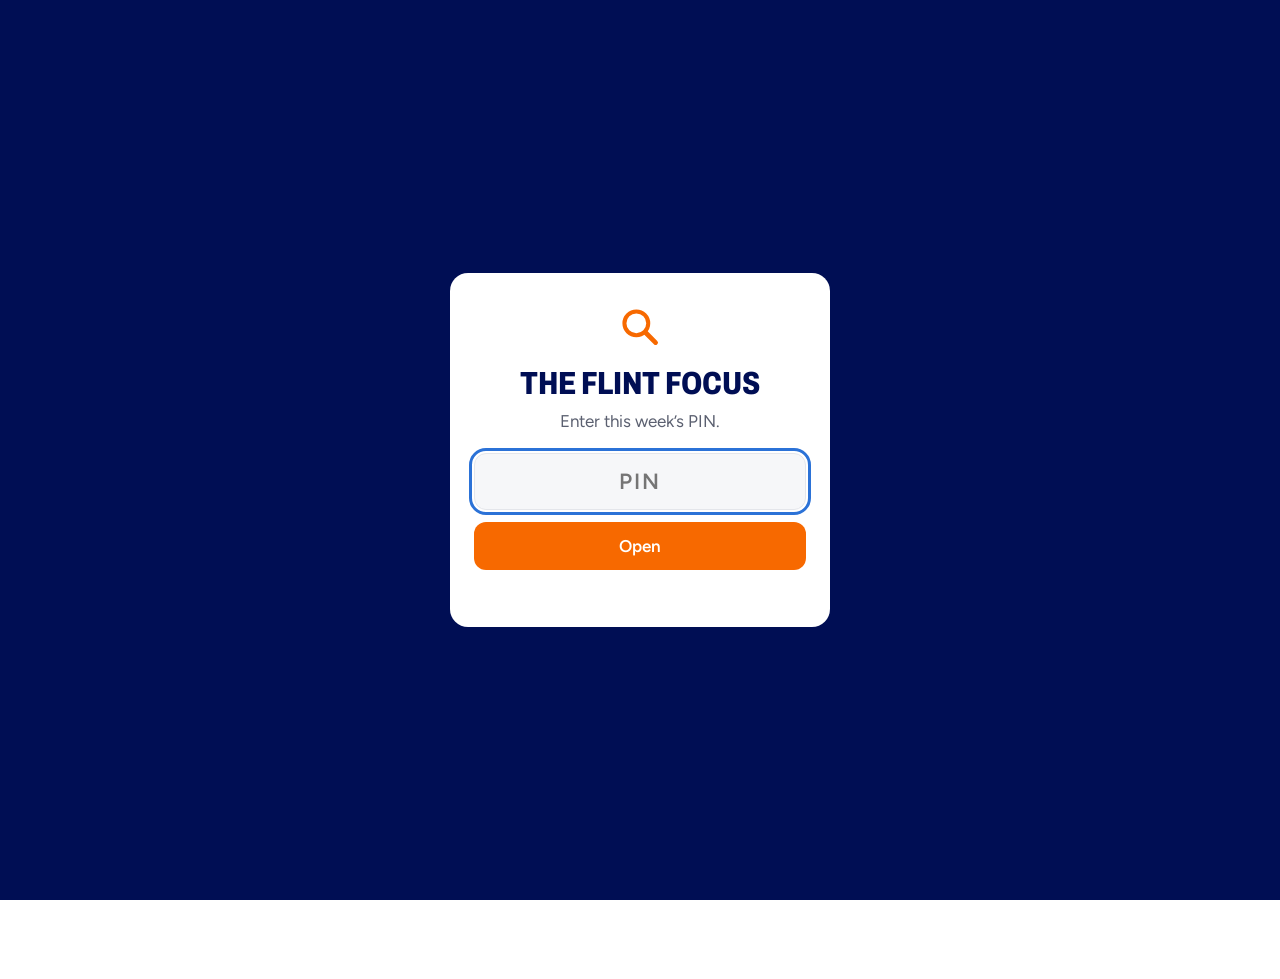
<file: index.html>
<!doctype html>
<html lang="en" class="locked">
<head>
<meta charset="utf-8">
<meta name="viewport" content="width=device-width, initial-scale=1">
<meta name="robots" content="noindex, nofollow">
<title>This Week | The Flint Focus</title>
<link rel="icon" href="assets/lens.svg" type="image/svg+xml">
<link rel="preconnect" href="https://fonts.googleapis.com">
<link rel="preconnect" href="https://fonts.gstatic.com" crossorigin>
<link rel="stylesheet" href="https://fonts.googleapis.com/css2?family=Archivo:wdth,wght@75..100,500..800&family=Figtree:wght@400;500;600&display=swap">
<link rel="stylesheet" href="assets/style.css?v=1795050052">
<script>window.FOCUS_WEEK="2026-11-18";</script>
<script src="assets/gate.js"></script>
<noscript><style>html.locked .shell{visibility:visible}#gate{display:none}</style></noscript>
<script src="assets/app.js?v=1795050052" defer></script><script src="assets/lookup.js?v=1795050052" defer></script>
</head>
<body>
<div id="gate" role="dialog" aria-modal="true" aria-labelledby="gate-h">
  <form class="gate-card" novalidate>
    <svg class="gate-lens" viewBox="0 0 24 24" aria-hidden="true"><circle cx="10" cy="10" r="6.5" fill="none" stroke="currentColor" stroke-width="2.2"/><path d="M15 15l5.5 5.5" stroke="currentColor" stroke-width="2.6" stroke-linecap="round"/></svg>
    <h1 id="gate-h">The Flint Focus</h1>
    <p>Enter this week’s PIN.</p>
    <label for="gate-in" class="sr">PIN</label>
    <input id="gate-in" inputmode="numeric" autocomplete="off" placeholder="PIN">
    <button type="submit">Open</button>
    <p class="gate-msg" aria-live="polite"></p>
  </form>
</div>
<div class="shell">
<a class="skip" href="#main">Skip to content</a>
<header class="top">
  <div class="wrap top-inner">
    <a class="brand" href="index.html"><svg class="mark" viewBox="0 0 24 24" aria-hidden="true"><circle cx="10" cy="10" r="6.5" fill="none" stroke="currentColor" stroke-width="2.6"/><path d="M15 15l5.5 5.5" stroke="currentColor" stroke-width="3" stroke-linecap="round"/></svg>The Flint Focus</a>
    <nav aria-label="Main"><a href="index.html" aria-current="page">This Week</a><a href="archive.html">Past Weeks</a><a href="how-it-works.html">How It Works</a></nav>
  </div>
</header>
<main id="main" class="wrap">
<script id="focus-data" type="application/json">{"salt": "xuZwltb/U0PSUIpssuGDvQ==", "iv": "jSLbaXxY1JOkG3mS", "iter": 310000, "ct": "fu7X1eNnTnJHtIPpqrd1PHfR9RK0o7qU5KaKbSpDeLrh5fFzsNcwsWmAoXK2TM7OghFechpfvQiqHYV7DNcinT0wwIfPMiWK8qegAxz1WhqIQJF1Hw5/Fjf40sEd0Vxat3r/SOZlfTUzjFx4AfqNJ4FNm4XHUzIpa7G02hbkO31wrhRNZZyHmrBPA6lfD7A/0v1+Y/FZif2333wO7pk6XBO9eTmP/lnWZRvDwgPiFhFsLuWN9wadDyyQjAuBdaJ7JA15ThvbOJLSpwZaFr4faK73hZHjjobsY5PQVZi0DkQayl2Cavtfveczjr9qbte7dyLuvYPliEtss7JIJNZnICDaIOYJfjjNZ7UrBuQPs3s3KfgmvVSYNLeJugr9HLjNEfYQI/D8Gv0JXjJTdZidnLpD011edfjWwqS4vW5lwDbm2YnY3Yy3Fy7m8AdfOKCDRKTYM9F/7rztrB0wXgVkHtmfq61EJX6v+ccdX0jRVLS8j43+KcOLGYiJjXdxcOcLJiDdEHOofeC3bTrgXicZl5OnZx3DZLpz6zFyU808mfYKBPXALjVhjrSrh4u6KrcstrGZDvZem1K+dBaASdEJR+af4aMQuOQQHDXosjx5mDQR/QllDYQbAhyFQzKYSY8BI/PZHmqIb4u2sCMcQO1ZjYPtBaUqr6SSFZFpDDZ++fc1TAB3tDcue30+E7A2v3eTHiGAjubjF0/YCzETVPFkOAYTObH+hi9hLB2qgTwzGK1oCYkE3JqZq3rvQscqEp3W6tiRicX3M+OJ43NBhFzmCwFB5OTCNe6zYcZY+tH0ydGl6Aes/Sb6Sq1hAKUlIex11fvT/pFY6Gm0KQr7tXuqIYo9YBJ9O0clGHnAWWL6firU/1X3o26aJqz6Mgtvb/ZLHBMNJ/X6CNDyMja7tQDt0twcwpTkLk/krX7TFKx5QFBLK8RlBS/WKhT8lhwMOiT408OpXEuc4I03i8vOzsbxLd99AlgVooYwSS05fyOSc1K8XJ0APOQdmc/EHgS0hxDzqJ5lWOPQpoLGvHSWP+YDC4WE221J2P5NCyapNdninAG8Ds9kflJeVSiliwW7lkst5cmEi+8h1n2BZGWZbpsJnohO2TewPttxhU0C4S/MWxg1yeVWO+ewicLQcQkpwM1m7DAaw3+5X5ArvJ1nBIz18HsahwgLz68/FRLbUs6yzO5Mp4w+E8VlElexb2Q5ONROkJ/XoqQexfz7jvEEJ8wQw/A5FOQEOAf67m2NfJdQMuoblaudMALM7AyaDs9iAz+S3BhCFJEc4HkgFacte4IWwy2AUEnq3exXeBr5HTkr69Wk5KVsPnSGMau/fsnMf6NjQb4Tjmb36tJknnj/ywP4fS0YKdYZwjve8KIcDN+N8AZvdlIMeqZOS3g5t43XnDg/p2WnNFxUOxJ+maNVA7nEr1pLa+WE5cO6iX5h+t0whGtTrs24wE/O2Dal32OC8Yt6IymhI3D+FbFubqmglXW8Gq/LUqINk5YXHg+OIh7+87feNcKmdyXW7oUW7vGDXtC2a0mSy6Ijup82+SgWP08Xz2Hpa5iY0b/sHjn7cHsGkrv9atvqTmZhGwpmx7mk3ynCltOP6Rhco7mNsYVW5C8AWpXnhIRCiTqKQEYaXX/[base64]/9oPle7Gb+BlnqvJl/5GgjZx5x1/xLJFwXWy1GocWNhFlnlAVX43oo4f2dcZAiFR8Sp0iHBXFbHL/YJbapoeFvwbqsNNPNgDyM+cqC5Hh+iAbt5AZdg2rh0FcpPRDsENFMLVZdnNn2an0WRHwSNKibk3yVWSsdOCjq8Gsyxi0vXMK62hHoWscjr5/+HCmdliFLi0Wf0zpCFFiIn32llItKScm2B+2OR9Gp0sxzeHpXsMruApbyZubFRQmc3Ntz2xY5Kg4mWhw2v0Ldmy66VihVWQqa+aiocPH1oF51GpPuL71YFa52YByhYpsYOIwJi96lLMCxi1D8n8FOrjipcA89SLa71vGrGTyCQSZtSq9eWgDGAaVGPJSndzXj/CNKlSNaFYqDGA4Ru7mcxqb5dNFC+Gdv8VvB3KPWi8pmbFzP324r7PTdlILK22n1yCmchyrflfomvz94x13pmk/D/hmYdG277F4jsiFDxkNpLI/Li5jyZ1raxMNKpFxHAUrIpGJv+K6TxUEaevAs0dBhaSQoSfPI0UJ8eDtvrOGiOJ5bTEgYXU+8Ik5Pl/mYVuP8qWyMDLQEoAll0BVlmzPap5EUUoU/yYRyNpfyJ2wDw3sj/f6x6seiKgMzHwOEBrXiogC5RW8iddHn93juTDkaFeS8GTKKI+KP90o3c0svtv2WzXeUdxEgsLcNPh3Iq6ojCpboX8UEuulB/vTA/[base64]/ZfEHvqACc4saEVZpKqk78m4hIViHbvKu8an7UoynK+xsxiIUHiTPKj7tMRcg1TeGHvVuBDBDK5wJ4/cQPq6TfV0TUVXiQicI+TeUtnGBF+qqVMFOAzjVNOBElJNHwl+fGMHGsw8yz7WHTiTnM0z73xGvewBysNaxnEPYL37hxPsE6EzJ7utcwTxZxUirv4vkN1DMbpzl1AyrJgcyG/mlOuAEtq0Wf+vTNhSjriLHqVXHMd9WdejNsnbxNU/dL+t+JDCWOmR1M+U1Pfw3JvjPvqg6M/QH50XJymkRE0sObRPGE1FmIEzovvb4Shoqd3AygirDaOqLsw7hEbPHLixNNuQ01u1HV8abyQ8CqesrrqBdTpNNPNd+Zgi75IcSOwht/dINgp+JOhfYGo/dgj8t2aMOj7aqAUz22nYYYXYNMwqdfGFZElsX+6CWtwvLhZov+1lZGpQHXaNCDrXH/2gHtne78tzc6L5VlvijxrgjeFfbHmDsCbJQipHiVkiGqdEUs2SSx6ShFrmvB3Fg8SfMksW1v5y4eva5nHVHOAd6AAj/05b6TaOz3dt5PDUsLrDRMxYfcY+StKkZDKFgBng2LCiArFqatR340Q/+4/5oXsaT2jBUrz4ruUvZvuTbxmaqsU3KguUDIZhOl0IOjsYO/POoOGPltOC/uez63TBay2VhnCtHZZ4qWmMogQ5cKhUnuYmrE/EwSXU0JKtfk5Hi75v5H3FQP5tRny+Jw47eqorNBp89JsKfknYhu4vv64PonNAhBMMOWMtazZqhxa/RQe1frzsmDi5JW7UHkyYC5T+74Qm+xLdZv7gEpR0s/qNH9IGaaJ9/v/6JwszKfVtLUvWHTRqsTo1YyHMsYoUW0ZYdBHP5ur44XxVjkm866l2H9lgFUmQUE/HuA/XXTOzXEmxPOhzO+JOvwEP/HSWB8ZQuAsM6oN5f152iZO02s+p/cDhB4Z5FMA7rudjZ3S08+cDneIxSi4HhyD01fVwbHrZV2oBhwdpPzVxDSmt/T37uHm/9PEVhNBalYN6wtqt20OoMAYKQaJdiNIIlFXvxz6yycBjSIT6EA/lz3kVKrBsqM18pBY9jEiPmpc+bfAYG+ifSmOdlKP75GuHTAbHseouJltiPAWHxD9igkNNKNAhpPk6FHlPnvuinasSowLdr3RBThTc79+XL4nAFM8Q3yJKZkRRYcD6uMCS1GSzAJh+uYYvYjBdUWTDkUD7TdaJNG7r9Aik6DbZ/jfe1AcAZOrZKZTSMjWq/Khq1kqIHo7w1b4Rkoo4TeWCUR7kDJafiwhV8ZlrbQ8IdktGIuQsnSPMHh1Dxwj1nv2sxyxSxnNtWTTrzk7lxjvkZUrZj6Gf28tJVHkz7AwBr+3oV+uFgDWrBnBkRzbxyDpBfAqIgf28j7cj/V1+Lc8eY8ksVcBZUNjIuXHrAYRUemL4Zy4RYyzLeFHSKnuZoEff73ptCzkBtcIjKuSLRpOzijT9UIFAiZoBu5ELPZ6p40X8/z1GsO+ENP/RWXb2c2V90uY10P8LLNJM3yYqmbXCe5MWml47GvPMXQI2fMTxOvSSnXv1ev1qMJ48NX7/BAlsQmRJLpGP3HA92f2JYZXnnuHTAmNslrcMZA0Ieu6PmvJg/nrMwS0ERNkIMKEWF+1iVxLouLESbxbaj8H8FWWKbxpSbDDgmqDDO57rx33jkUZWXMbOJB5rvANZBseojg7za/3xEabUmIDGJXZIWY0MXtVOOlJCG9HtsOVevO5AaKx+20AGL1trBtP+ONr3ruNmtrURqnOCzKAaygx9L2Hnn/niQGDPpxOnsz08JUNuA7RqTfSteZM8zTqz1Onjx2N3UbsPXoLOSNG/997tdsXncUDLQUBAKHNGy21siEGLatjeYzWeCXOs8yeBvQe6meUTyEeTZDB1FqIRZv6rTBKaD+oLOYB630sKENiyx1WDvaRaNAjZUdZLXQxc6/sn1vgsPTSIp5+s5305kTRhueH62lE9Whp+09DbhlF1/otRxQ56GNTrsv97vK+YTuHCw0A9oT3/DZnbcgqZYPQPM/B+WDLMjJX7o042PuSXzEskpwx5AJxGb5oFPgwq0JwPPUtXucuhW9kTA1W4bUCX7KVN1fSb04/[base64]/zI6ai3PDSAbWR8+5I5uF9KLegXqk/OzQEzYfC1x27emdmFny06pUvLUDrL63kp724X1WjQX45D/jrN6hgPh4yvdiS6xMrfeUQDDz3g/DBnegRAPlyHN7oCs7el8PgkKV0czUJ6MO3M0jWdXimIiezsKqiPJc+ef11URUrqDDMROMrd86bgHCoMhJBIGkaMxrXJPMy2pnK/rBPvqLj9vzE3hEM0BQozeMym3Gvrrg+Gj5Ym+kfv1h9qrIPbIyMqNlOBAGeUSBG0rS0M/aExnu9Y3iqGUuWucnJHxBpcQm/US+15AqsCNxPpGupp/EqSeLQ4/sTXefkCFnV5+zQWSI8vwQcRjUceUdt7G07vgSymFk6/Rfk9PtOfzl3TqR9QlgXqoFaPwzRjn4XL1nwuSGI9IY/[base64]/dkZO8mkGVGI7GxTmIoTOFVcSFlwn/KoKpjL7xMxzPQZ7worzvdIP4nu4n3bPDEB2KqkOr9paeZzjt1ES/p8nFeG2Bmb6ogvSEpo/qukLHGGZTmy9ebZci4sWFxbGjF/LVEoJrOSb8FZww6cUhq+OvON/VrTW1d8gEasq1HV4CF3sThPU7tcajQDm/Fg6c/Cioi1Y+hydAc5vCAXkziX2JUkSYKMgFoNjcPwxlxLWhIwiKOYp8o/n6GAhxY5tTKqK0qw15NTlf+QVK+ERYT5/[base64]/bZMnbkVT6Mhlm2WyFWX0QOYdO8Md4A7GDceSCW2aHsFRTSdufRC0jZA0STiO+suwrQXJ2U2pesJBpR2r+ZWqk2BRWD2o8FW1o6i2IyJnLyi+g5+tJJSwatOI8eYgqjy+KEwT8trdSpfTvb21QZitqwTWIXyaVRZuoJEMUGxfFKOXgqJ62bjZIEDwXkyGPW8Xz39jm/R7XliN6exFwWSDS45nSkJtAl+vuhelmqJu+XSU+cJET/fr9kndRMTK/+e2XK+q1g0RRVVea7qe6UD2OrcEtX0ko7inqoxQFYyNBxvxC3YwWdsV01/mjTL7fJRKrBwxiIErKxS30f5pmrkVfbkCOuks+W2cFZWN6qht24CSxEacJ32dwT2sQ09zRFDTanfkBVXDr2YbNx2JMV/9HxgXnoaRzx0wrH18suECJ7qwUfpIdrHFrKvC3/4KwZB6nbXV6/5bzQUoL+Cw3waMJpygoY6btOm9JCgTsTTkuF3pxWnLPXKz6QIwlhvVmlLmVkcj+5PYJhb0/ZozgDEUlD8LVoPN75KrTlnvsu0WO+ef0kY1YeRWDnt2E77WHBTertbB3wSkk5+e67WjpON9Dr6m4jATvyeZf+DYZho6gQ/nB0Nr8GpRomPu8MPZvVO/myddzihBQOP7H2xxFRJlnYWojlbaCiVYjxKHm26GjE7yCdcDVQE4XOekupdJ6CnbZH1P4aeHoUnTGJnXhQsQ9TGk5hKvoz73ROfWNvP1BPXyLPUmQGqUNzQfgU0p/5yEpXHV4j0gHC1u5w7fXLkfhz9J1LDj3GCNC2pgax9nOtti1Xy/ccmO2YyO/qmiXB/BVdMXV/tAncDINwv/ucaCS5rsZyItgEVYUEsgZapH5fcdK2yPsl8Z+BfUjO4r+tAwrIgtUek7PYaGELlERA/F6oc9fPtHY7h/wGoH7S5EzpCcoPKllKNJswLDXPVhhu6JFPftOiuPTxifYsh1dqSpca48vFICFCB8abYKQN5jGNeGZWhFSajRSz6zDKY4nPwKMapiEY0T3m2ByEGzBpAglnTAnTcXJ5rtm/fa3IMQxNybabof85TKjEc62Af2Lpisqhj+0DmC3mhR5fbtiUnE84DABBEsrcEOipNnXGrsN8q1M2vAUpWGsjvEEpqmOfq/XnJVb1l9WQBhgyIGvYA+DzZKp8tukZTvy2zuBFjOUgFdAn3LC9lpATLRAR6HB4mFLzvioWIPRFE97vTQyJUVcXxG/Q576rqlr31C1pCQJ4DUdDCWjtH6mFFoyq0FPvRHQA5so5YShd/Ln/a87HATStukXwUQnEC1SgGDhNwjNIehNt+Uh2LawEX0lHaajf9VN4plpXY81XCYCvLAXWfFfi2o71SfSdSHbg9mtqjJw6EDP+MqtG4uX/f4nQV1zEbXu/hSXv+osLrCmXFltIUbd4ivukILKU49j+pzsWEKCEZl7uti3HNk89ekD27B/dbTtGnDGvmpWD1ihZZ8aSUodEHlZM/IcbfEl3sF2Sq7buBlQ87fSgMMhxz4f++T6/w4yAKeKFhr1Lz6+PPoueM675ogbuHI5LLD1dC6U/mXsBPKpd69rEb5bH1kMJuWMpS90Fuw3RyStdo+a59f3b0ETFA0h3Mh+fzjKOh70nr62TYM7xbizRt9gP/WlRQQLtDaKjkevxE2PWeLCLq9xUfmhuuNfyV5pxSFpwXe9XYxLonf7qFXbT4trzRG4PJN0Uvlnv73gojKyFG70An60XPnMkh2MO2uotYaizVtC3J8ww3A5syZ6ck4oWE/BSHtSkeH7uqVmzW0dYzQL+1wAmRUKiVtn9y13a9NyjJ2sj1/FHYNhC+yidh9b0M4A6xT714rJbPsjr/nrFw7PB7zkzqqGhuMiFcy5UK/UHm0/[base64]/U+0LwwhlOwUPqumlPm74XB5KLScPubO9k27QxJxRAvx+Mf6z8DgWnIKBxd8Trc24+l13uFMzCfRDXApn6N8aaKUZLWFIB4/fG8uppyjM/hVw7WX5fzxeI25ICogt6icHOUkTK4bX5klo0C7m1vbidj/0Mb7p/0CsGrmCJQX2rTqKZeB0wNfZGGTbq88Eqn3n73/lABzmoXZqerWtpbxr5GJmCnPb2IbybR5Zh0i2C4A+bZFZAfhIPxeWma+JG5JLF1u/[base64]/i9crmYH1hvHDIdmk6VwPHst2nnb9G++W1uDpmJ4nSVidF6UkDjiErZqpiDQSRDe8+jrllClZW5vquZXldrqHPbabZ9FoRSxnw18PXWQQGtoxPlG1t8Gi/tY8D7YGzpECEyq4dtZTQ6aRgrfvnLHwXkOY168fWEggHkFfufp5xVqXg+c5ceChBYqWbLnrZOPKIFOoA9w4uGpjpuJFRJa5Kt1d+WxX9Y1jfntVhNjBA+tXuuTCAgKbeMV361gqY7AAznNlSyK28E+udZeFyIRI/MWz4K9clDQad/tdK2lnYILO96kxSNGOFPUHYYzRpVqWNbQiR8WOfXErSEhKj/jGdDYI6NNlJO23v+A6hKkvRl632Rw94uvEYlgWnynLlQnSxExfn4VysT/r1N1B8nR+SP4ikHm0bW9S5IWfESlv0DP9HzLtU7CCL4ezPTUuzzuh86jhMQtaE6cNVFKSNVT9WjA+8HKBwZudLFpTDKPRxslPK7kWIB7BlPPfMqwn17SKiY1TJE4tp8+yZutgSD7LATcsgdnx/01H/xJ8an20vfpJNGDigRS3bpygi+furn0DTbXEHabScc1oqhMBYb8TykG2BZMbr0lgM8yZVtDw7+aDY1UkADt5I09e/9gOeVTJs9NA0DK+w0GJDzeN5REkOY63Wu9E+zq8+/lDk4gRYsE4loy/nLNk2c3rmnNS53M93egX1wLRcAHjZATc3pkpF/Tn1Qg/DgHL8uhDCo6JyXhKMllaC+fJmalxBmcXEqRhrrG18D78vfZ6YJHVwbOd5qD3k7vjU6igSv4q1n8rqm41lciFx1zhhEnw25/pF51ukYCdGX3fju17MOqCQ+lr1JAJqrXLmcaA+OFUtspgFOODbwsJ5NwhjYNA3KnVOk7DpvpZ3sm3AkbBHEFZN9urB+tbVjNtXqQ+TAwG+iiMQSeur/aQ6IkVpvsm562RBCS5t2Izqy6CZsMPBBiPZZJ9imOY1lecWB89bUDagpTevRqL7T+ZYrDoe/0p6o+Cdx/UfH/VkHA8OadylB9qKnAXAEnP/7RLN1Y49B1nE75wSqkSWG+w2T54QnCvlIhk53NIo7g5SD/Di8EMO1koP8S16lJcy8XYonGSXyV0VPmqGbA1IaqVe4NGEyGdjs4Ar9Dxz+mZ0UjVpc0FHs8dxA4sBa44jaC1KRnfKQEnwJz5aK3BNNk636+0Wq3KsDyUjhqKSWic11G0CXIUwK9vasXpMmHb503TU4eFi3JqaL+WhY8Q/MIujMm/9jYqTpXRxUWhHvKsIybB8wjm0xiVJwLJrxvf5bpweMBohIDOIwm48o7w5X0aahv78wchSC6RS00imbMV0KNjjMCupQJcN2aU9jgJDVizBjUMfSF0GKTgqMstdvHebFqOkhkxMuuWp2++YqqgrlKENETaAXGzasfoC6I0W9p4gO+H/ZW/OZFu5BvtZnddGlsizV+96vsCKUgWJ8w37PuSJeQlpcySL5Lej1ne3Xvd1gtUwkH1GJRdQUlS970efHg2kvWFvnSW70nZWD7kz0DCcatAYocLdIFHXQsI7wtlfAb/cMzZCE3xk4+/wnYniWAudW/yY6bkC3AmjMxiploHBhqu7/pnSiv2sUwfU1GPGFXEIP6h9SFykXtN3AhPDbe3cModbGTnZpdC9cOKHB+qGLVnk+j4fkLLZpXNLnYVXP82EGXAE8Cee4G/tQjbPzhEv5qojY+mpwxnmAA0IaFDBUp991guXe3Vcnc3YQB5JAuZSVEbJ8YOfjGKePosY/XyFCDaEm3KxiftYRswKgTgdlJWWt6O6jS5klOMXnLrWIVecWwn9CIDZJJXfmUjFHm8GDp2AiL1bmIyePgEK5ixv2V7/8taKT/w+tH8QCtDXGVucViz1fIETjRxX/tPKEHT4rs5Q1qA7l7StpqryrDK2MRBDRBpBDmSptOtJrDboK0daMZEAkzH7iE1Tyh/WOwAO1WcElNjYvnBJ/Df7rP3lvLeYy9LAPxZ5b6aZ8/h2fkAoQ0rJiIOKGWIzwZ+2jXpLsRNTHwNWHyytUB593R6+7a9WfOKz91NhdXkd69W/[base64]/wNemC1fIkvCHmv2hZyZMC6kXcBexTLsOSgjBO111I0x13n5dKpHbPERlAXd7+vrm1jtGh8csa7vXl6dQXHXM/OjOpciVE7PVuzdyI7WJqpz63iSMoqKnr103tJpL0nNv2RYob0ht1huSeVv6dcQ533dv32F1a/lYZguCHbxqFYGPY30gxuLLwZ0xGFIzO1t76Zc+nnE6dj9BfHSZY29UbMfhrxwRSnl2f8X3LBErYJ1748xxnDGdVZ3cpk2+ECHWC5qvPOIaSQKUaHwW87aCOn2xuvqqJE0K2p3l/[base64]/bm5m5/7DgSARojCmekAzc5V5HgEulYwgd+agONM69T2n05yl48qAr9b431g0qn/[base64]/1xIAnpTe3YH3bO+sTGlU5I6waX48X7p8nrnHgBV7p11uiux7tVU7DMjrnTSw8ulTeLtvJSDOL34qQLKHNkJIL9i5KYQZOeEFhv/VqHb7173v0mBUsQP9CR3Ev/J3xFnxpprsO9aT3QkHbRJR3bjUcuSdyr3ZLTM/wLpP57L3TfnQK5E9RLjzshH2GMXfSG6pljCqKI4Z/oFR6ySoJL1l4uVYZB9GoKG9vp5V0HhN9HsAAhjr4ppjZW6cC7tz+fvKEvKR0wSWTGXH8trbC50poLN3pJa5x3qq3+o5nHrDnG92c4ffvb/NCIunDoGsRsrlVQbSp8CUcH30WCL6Q2vByxLh8oLnYAKC1giVbICQwFT6WVbnGyrXgz418AvSHe0W9ENMREe0wlbo1dqQj+Qr/xsQpgMHRKqbpZJyNOxJXOWUyaVOxd/l9lGdVhmwDqKUnukJAFs02EQoSOXapo3YmP7vDtR2ljZylDFrI4wOQTnvnVgZmeRTzWGkjV4+jeqFEk68OZhKDUjTbl+14qtx/i+th1k9FoTvstsgzpkHZ/ME7zdYXNfd6/FKNBwM+qUA5kfGChRT3uwcN5GoTrsp7wo7SEiBLnHk/ao3FgPhVoq6sl1KfSjYjI0bdZr+F1W1So5vXgjdmMC2nCv39WQNzKcuUkqY2OGUZqT60uaAgdJbgNMsovNtr3ENaO2zDNMadmtqI8/nEcNMaf8oUPl/Zze0RGsyk7/TWdcSdwwmZm0fJAoqcWTcmkxkhUqZ/N7Ozgfppn0pDMndqDTdPVWA/GPLd3E4Sm5WkuJksTXPVUrCJ80shAd6vbelxJn82w6UCrh9XGo86KLm6jrG0p1FoPBXx0FfUT+1I3ODm2RFhA/kugKv/OmllbUJv8h/X6HSXu6Tl85jrpawxfeq+qxn4yVZk+4FKCbhDdZEUvTP4NzLOQPe8jYfcmvcnSQv8ZlXmX3MQHMdkJLormT9vEkpfevx9+UvOCHKrIylX8FekEz9NsnXMHlAiOZiSYmzyOqYQHGqGGt8Uv+S5R/tlVe/jxXCEWsQvWHxg7WFj29StATmg4wVWba6nq5AhzNcjDTUmTMhlvL20iDzsZcKMbcYDJ/Mt65Kaa5tcqoWSnwe6l54dMM5pbHVt4qxQhaFqlI/R8ILQ+kKg3oLUTzjl5/UMeVZ5drTxYxqYvnwjGWmzY3xLVbpUN74nq3mMDw7k37zhKkyPJyYYWkmmYTEcjrXFH73nS7q6hCE1MXnzsCPeKSGGTGnlLoClw6XwG9fKT3WLrpaMurcYkecZYGaf99ONpXfDWByeKgrmh+CSOucHJXqJZ62ITq9RJHZvTwFlQCWteeY2/OIRL3DESxh6m7+ZYZbRtQal7TlrIz+H62kHjNzV7gGttRIDl6AbEKEcwpMkEw3r4+M3vDRR/AI9wTsFakLt9jivSSZRfSY0kAlgcy+K391CM5dj1zhCG6vf5sSnSllCZHg6drreDnsBkkmmgCo+AhCbpf6PN1gwVj/rv/9ZulLdVXHcqI/nkxWu3un2u+aIEVXYzZhl7Se1mneiDVX6jiOM2J7Pbyt6C96gtJOM6fLTjWiiSQ++IGEjcFSutF1ExZ/CFxM9giEcWZ8BJR39cWDuDeI4B1LFFtF9mkZtZq0RUXKb2vEEAlNlCT8tXOq8iJ6TDY5nmR+42R2Go5ZFu/[base64]/jXW4Ki20TkBH48Enl2JEma2BwPp020rDtnrc8KeE1HsnmCwwcPf5urmnYoC7UHbFNZWxCYXuvF/sBwYFCF/[base64]/gPLXvSKB4E9H82SDr/3ibkc8sP1S8k9BQZoInppAaoQkfSP7+PKOeBdJBZOpvmgjpiv8uh/2UeIDmgcpTDlCQ6eHLM3Ot3yUdcc4Ooka5CIYDd1jVkgweUzbutc3O7+2GEs0KlZMAFJsSklgb8w+MSvnrGWZzg18SmTFpo6EocrIRxNXlRB4/kC4icYaJVmbFdeGQziQDIs+eKrX0tYhCmOeM9LPtoyCa0WgwILMAsYhFldFsf7YnlBj1908wHHeBW4K4KGzj/cqyMAIKJHIRQekBamd6Wn256gw8HzcP66yW7u/SMvWqAAbt9xSlygHgQMVB3fiXY/7PlVAsVxDRFwzAckj1Rd77Yy6fVLsYz09P1gqssIj3NaBIz+5XOm4L6w1KVeqNil7z4vMk2U547pYmrEAZ+FQy4vSBK46fc4x5bwZzMe5B8VvyKQ5aUI/[base64]/dfB7PH9v2v4rTBBU1p+gpuTo71Bb7G7ZIK/cW/l79k4Eak4OlhchK6Mkb54o0IkpF+ZA4vO/96lpeUqCpvrUDsJmrCaP23IRExZVNuv6uVx6RxHaytIasiDXEEuwxcY7s8JJoYzWjtpxg+Jhg9yEkpXrjlIhdQvC9BpLb5pXUpiKwzO/w7xO6A2llEDeA2kiTi+V1rpkSow18QiBkDxa06cy96ePOISpf7GnHv/npe5flYrSW5WcxgGoV7hZ9R1R07Y+xr4+CphRT8czmrn0/0rsWgPjne+cs3GMjrCU1HjVGSBlkE4Mw79571MUncU/C2qeT6wuf2r/xSwoGBorfFnhE2yEJnuFOmeOZMk5zkzZQDw2c4nN4L30B4xlvEEpf46fnBou2OpFQRet1czhIUgbyhJ4F8nfCP/tw8jzU4bLq26cpQ5FU/fH4FMqfRpNXaYZcipeU331kpeYFri/UZFoFRM8PNRJL98u+NrvLijawmeLNS3YUheg+rg+113mBpPqnMcvnvYT2NV6vK3URdPDhc0VPdG7zcvSO/HPR2aBl3v7whlBu8pgQ66fSSz3crj6bM80ZiFom4mryBJrZACqC3+lehQB/aB4IAPPrYRlPrliMypmjLm91Xo6Co2qDguxx0sR73Tv1EL8kyZY7aQWO2Y+rcIyKxi37a72hGuriTedF+a9q/91ecHjwYVO+2vswGJ5jyEXCNTcZHMpKTsPRjkv4GwwtVLSd4I83fMBLOQCynyAhjgmCT3KwZUitLcqjIBDb5HfRCLz3cqMksZsTi90PNUXce4eTcGxGqingHaDNZiwXXer34RtKpsFjCXbbzjG7PHe37+og5W/n9UWv6OkjzT1N4/m0noglsygZibGP72khUiAontORmn8h8F17NqEZ6vJv7NbJ8Q6gBtIjIFvUAl6/BHon24iB07qr7KWrxnGqEHrOUKQ+avTizg3uvprzWxb5fXtySWTzwjhllcOsNnhN7Q9v9Af5mCxa0bIpBTSHiocDKubvro7vTd+LhdCGOzhg7V8dxEhCVEdLrRWNdoluyF8z3cbEjik0ujfndi62LPpJEyqll/5HfdP9YvXiqEmbMvc3tg4113sEOdtwiZoBw2Rg43MSydYGrrpxCqzhruOjn67DHSeCan1eiYOBI8a0J18AWyyilJkQjAHW3lFgvjAY0kQcjg75W2LusfK9NtdlzECb4MeGtsrn4Qe3cg70otSdm7n/Fjy+RSdafNiBMQnlCe1ttvf+kBLn6F4RXgnvcqKRjhrageaef9+TokQVDVd8ETs++LnvALRN33uoLStj03Q/uXb27BT0tCdgASJnyVrnVCYmtNllwRa0+WsgAi9BiwParJY73iE2fQ+fNRAHBJxqCMTY3iawBCuC0cGt/gBiWGHxnh6YaWrhmhko9foqO3pdzJwFf4j9F43bw1Ejo7ckQ2+O0bIpdZkQXmX3ulTZVKgEZ6tQ4MhkN9UF4NqTluBUaaIP6q/xbqAyQtLMz5Bsr4HVjH9OTTZg66y/jLW2n8gHkRGr6gWhikV5CQIzcFKXZuFaztT7HrkC4GZ9sVW+lW5YETlqzFbj/xx1Iy1juFVvL2u94mrpen4jRS9HgWhHxo81+QODcCHknP/Q/vyMg87CtgCXhAwi82t40Vwur0LR5JKIxwKK+UKfnl37QHlyX67OyZuUAIKQ9S0AcsffYT4NY9JmmHiQ0zFk701z0EN8f+lSPjKYlrif7gB5I36Hn9CeVDbKMUINflBgYmCI8Dyr2iE8K6og6qvfCjU1oEnxysGeVumwBi7xGQah5lHzUKoHk/4eKRI1tH/ohyy78P0w4c4IGyBEi7xI6c9r34b7iqHxIHTr9eWlNSwgSupxa+NCfAAQmVhNbWj3ueqAmppvT3xSJdffjzg9T+MTT65J6a8Fhn/kTdI/9x4UpZojVgVC7VhrmeXmyWXb7n14TgOee5NfodCV1PFyvSbcf0Cm8tm6h8FyWbvBTVfnMJsBiTcxy5YYxl+lcPG5tSMEes5Ert/lmBstoOpDleaItei7miUht0TmsStuz1ebC3KP4rhKbhssidgKMZj0A9XCuLx1ypZUek1Th8LI5IWWoJzkbKcXLDInbmKWcoBwLQdrNLXU0qlc9j76N9nqyq1Q69+KkXoi8QZ9gbxv/ZlmJ0+05rOTXrpQe3ghA9C04fk0f/jQWTi5TiqvWyB59IXdDmhWUDthgbfJb7YsNNOOy3gC8y3RyXqm2/aDYbb/J1oavHWRIULZljprTPG6PbMvWwKXzIPKazzGJjm4L2HzqAukDzWqv9tVncoqcCvPXmpDmzu0892Hx8pxUrnvvj0TTlCC/[base64]/[base64]/0BVLUc3mmXYNmeHq4/CtBF7G4xhe+rkuFanjZ2/T6g5SUHJBP0lEt4l+4QcuP5BFyHdKjnybJZYVE3/58KyTcvLRnbXmtV9ThxxSIh5zaXyI+Yjp25aNFMGJflX93UBzhFBRgaNQq4yQtxIJKEQoAuq6j3GCAd8BIuaj2FQxshCksNngwkVMiJThbpG7tNj6e7FeOMZjmJifKwxJLlGg5SOZWvai8Wkrj3XNDkPWUjTPzeBlFJi6VUm3drXo2UdFKwQvvMXj/wrIUSnjhelwBoxUoqx5Or9MYBQNyLzQGqZOhIHh56suPH3zDse+hz092u8/PG7SI8JVOM27uvrZcASLOI9+xwIsT8qxGvH3Cqo4+TYK8UPrvl6xahSUdKsKINJ2pq+uhM/[base64]/Yke5fHIwX3g8XhLxaq5djj1QdO1p4JzNuoZdrav9lpMmoMn01XUJge0lGYd1nbMfCS1yju+CbueKqfIT+wLImDSCE0nKGiI8cgf7bipS2xjDpY2qlGaM5ML0Vw5whqzGP3xzy6eO9IeyKopMvbJeXWSzYRtw2WZHWcdoPUQXPCP/IS51OVi3DAHQgYJvFRvITIxZ91PqcVrp3QCHK/niMeNlJPs7yp9oOfqVW6DUvvX/Kh/TIQfijLAolpbnO0CsSRb6sSbFcFrkWKqOnRvSEHtpCndKkPwhCljy/B4xAAgHFhyu2v6L39nKBXsdmpWlCL39L0GVWlEN/Tn2Q2LaxoCVqSGtLcQGFrI9ZvhH0vtw4xTsy+b59qZhdi8kcF1YQ7pbUpBO5F3i/m/[base64]/DJhJR2tgrFoudb8W6TqDsspvzGxH3lnaDXIfSRjDX2NRkw6gv+bDhGal6XuuCjD+QM3zQfWM8dDZnyDsPHTAGGPZh6oNnMExxd9RQMWfFnewzwjB6uP2fV0oiRCtAtRGsyKFIUVoqKzzw5Tl5ybzTXHskiV6CXU5vr/UXs6xEEbkhfBZfFnUoL09MJJlVj/g5oCqwu3y97Vt3Oim1dJHOKl7LI12eDbHnpc7UMibB/s4RaUrfTtx5/8zvc4jFvGfa53tuGkS7UbSiHAARspjYbadkxI4jXDNvaAhbaucg8emIq8Zr62GVJ+7xn6PoYjR3SgRbTmV3ushjjlKwIm9JuR4fqt2xx9s7P1zM39g2aHmvSt0mOuqA/BRR8XBwVR6TpAmuDokd5VjFnFchCbOOH0zNHcS2/vN4yMie+6+4+4tUrYUrLV+rz/OZEkSlAxyfHtvTYMoV4CRcchli5gEx0AXziRjQ3x9Z0sVRFgGA2kwWB8Jr4fPCU7YBPww5MuQajBlojaX6DCGVPgahya9ovBNGAee8+MPzjSVIlj4jR9uknJiGJeWe8TRr6d+hvTPYGE3xp33AvNeQxBzYuBBsCDEbOIK8eG2//d1Hf7LEhLmYwCP8G93pUntRpVYyn/W36hom/ji36bwqmDTEW+/QU8wkqEj92uqwLBmfyVhxabSZ0Y2JCThhQyKBudFISdzXx+N5f8ceW2LkOk1ykwImzGDqALPJucTj1LKhh76HEgj6fOQ+1Twuw/Saso/6Snq+WyuqTDkOk2mgeI44P4z3dRT1Z9H2ao2luNEAAOc7e2UMfb0l7DCEagxvMS3eiBkbKIeS9fpbMmkY89QR9+uckVPc+TIKj/+lW6wBv8UzLOYa9fa3TA4XAohLpWfKVt9C2zfxXGmC9SeHcvygiQh/gUn5TS9ZdFN7zVwhELlzz/K/6c3nUap/r3a57UuK1UnposN4JGvDQQNhqFkryLrSznyrYQ8CxrN/u+bHsXR+ViWTkmH+WTwdyB6zPwn07B7+eLZuWNM2CcnWwq5ZwV1cU+e6+KABI9PzKShK6izGyHx4zNMWp2nz1faEduDVizoJCsNZPEko3nT1USHZx9T/wcX2ygVBRXnUYz7UNC3dTj/ZUqt0mpBOtUrk4CcQtNbwLHB/r1/OyqWoahU5jtWDVT3Pdqbqg7s2OYwPTj2e112WEBTKhaKHHTHbRE/nPN5B5/TmBALzb2flYeTXt2fsi+9El/oT4F2WKAb3EidwYyRuwPNUatdal+Q2TVgEk8raq9l/Sb+FHMghizhOd9noOMPisVlqCs8atK2zcoIvsLuqotWRaR67wkWtY06u4tv2FYfoDYNi5D7ZQulsSfrwblv4NKywPByR5Y8JcEPsU/AevKJqIagADYOS/XsstqKhKDM5I6eVNsg/E7zfsoyXTi1OoRLvGvqlqbIsg8cSxgQwg+OEvrz3LIKBuMuWd4E3B711w0xBCI6ho/XCjmeNob+jVjtPtNeb6OGDA5wpG6VL9sUdRPtR1c6Tlvxac75I4gRMO+5XLvYAz1yUYw0s2NuLbJV+xgT0QtSiC52B/nP11L7R5ScnHPFhBTl2RAzmkD9sfiSwG66QJy1BsjTnzZLVF7PWTLdxkvFA0Bo1zCQeJDbaSJFaN9ENdakUU9VAp/E4QVS6pccHkBc+ym30k5QH/RzLYvvdFUQQ3hVp31BOBPsJ7N06k5/YAgwy0bHuH8L9tO/9NHBJQjXwElRQFVjE7qSkNKx16xrFAEpCMBYeI6TAma8SD0WLcSdbO5Zk9fAmUElDDcJyXJ4SXkXbIphe2dyOtUknLNIetLX5rPYOlgIrFRjOLJe1pm6JwnHXc3Orwydc+S7fF4nEwCTQ+3b4oLpSUXGD6mWfr+0KXlaAtgAbEwEN/ry6bBAfYLUrkMeEQvDfpFmq34+J2guSMJYgsFvP7B5OVvKI56ffI/t5vEbj+1Z0XStv/iZNaCc3cXEVswJQROYUE+cTEw2I0UpXZiK/lC3co2cT6cj8px1zjFUe/xkiTvw/zdQLjjFsYnq6Z0VOBe1NeMpcwrd4cN+srcxm1YieQkW8aXWzzAM13XiORFMER5zpyGvGMaGILq0cBuQnW5cJlYPFBSgLXE6nSpBocCuCm/+F+M5Bx37q3ktGx9uP3RMDmQ9DgZj7UtUb4Zd/Yi2h0TbBM6d80wwOP7vbDnQ8hNc9NjjRQswMW6geTb4DDvAG+e71w11C0pT2eMMvIqZ4jskL6T9lP5KYlkrpnCeUyfyBYP6IW9J4XstigKm9iGlRQjhZQFDAxdSTjON/e90ZP+K0AhvK8Tee0ge8ehIINd5aqFFWbRnLahFZOuxEK/nIRB+FLKZOFLuduwTlLbvyt9v+wJ+1L8Z3Q6doo6KdJHnp5cNQ9oIRQgdDDlMqv+SUdwW+6IZhK4UjkbdpD68g57+9Y9nZj2l4obeafgwl7uCZCRR1ewGyLL9baua7AToNX2+lSnVYVf+yGpHRNJOP+EsX/ZgaM38psrCvKQ6TQjKlDs4rKPfcNxIRKeEwVPrwJZNSEH21qSRmNMccs4RWjVA94y0NCY4c506eaa5rG0roDYkD5U5BmCGkh1JtEQDaLBWmuRhOBuHFed6iOvQDnXsFb28pQLdEsiZZU5b4qP4pegM0MZUeq8PwgTDc4g1ETTNpBzGXGMq/AErtibjHkYGvsZWIz1hgFNPQSt+Fbc0fe3ITXTGOQbhgZ5S7Z767IrUoZZaM6Ccbxq0zjcv5Ba7kr9+POmNibsNts8wmJTon3YeLJXRlyupTY0Cl0z/sJlH8/czIMNXcnkR+qbi96NEvaYBsoUpedMiukLV4bWF53xKK6CQgmLLAPYE8P779IbDeNNrGkqbRxbgUKX+B4zSVgdOLjpQDkjWlpyrWC66uuUAb32i3bsZlgkLjaDu6UE2VAtZ8k28Rad7IfspiDzvFW6nCUX/K+LNXdm0N7TxxDXsXm5pNJ90JzOA/n647C4KtC/YSX/m2A6N2pdSJf01dWx0OOwwYDRHmKTKLiunBh2rMPjsVJGsyUe781BWgyyquhAbkxSWVb9Z88sZlDUqBK0CnB1HJrGAA1gaS/+cvUSyEGLYN20423IZ3ZtBtH8WDkdpiuhJtWOWdCj5iz8ZpqjObmn/TfM1zZQx9yr0+ibmV0ReYxLy6VgTskph8bE3oHz2gIPti152ewKPFwOdpVxd+pGGMpfKXVCQMBAbM+2wRDhkX0mfSjYHtSAOomXR7/Cl8lAsNuDm/78dwPMoXs3yzBSiq27O1uwS6c3w7RplGKIdwTMgp3Mp9b9iwDiWqqQ5A0dcWtsBzW/0VCc5Qp9Abs/EGUwSpGgnxMH0r8XTFhp1FrPX4pxucX5eiTbC2D4WKLZuOJ7Ziijqae9KtLh5SYnXEMcITj+OOJUyFM4GnVR/lmIceIlJfscHDjEOnwJmOpxT0QKmLd1vXjDZxoPWyBOKwMwltfoTWD4uOfQMf4HGFBR93u5aoAVfdBL3hEDSh+IuK23Q0fUtBcjtpfH8yZVphMusMAlYPW6joiB/Oi77YLiRLfFFcRY+HaKmatwjlbrHO9CsGIr3AHAJG1WAZi6okhUSnNu72i+jdEp/XV+HRvAR5RXF+DgUuUNf7j728Jhubeb+w5bN86bthTGpwn5jkCQe4onjWF19fLs9w4Cdmpsq6XaVMpzMliqiLob9//+ymaW9QjerHQ/wMIa7bp4dUpsZt0DnUHgvk6pEI7Sx0WZGcZP5J+IKqF22T5FSgtRXDa63MJeLL6g1VhWnAPpqcqjSIM4nvpIMYLqo7MAXh1S9sFyUO0LDKMsesypMWzE4p3IIIT5Xr3+FmJRRG3IItkzX5Xzw1DJT6x87RNGMyYubLAEwnQ+LN2fcFofaECB/+dn5x9oe1KS3dhJuv7g9qyzJrEwMNgFeXyTFZ1EdXjxgeNEq47e62hGjPQYRz6nzEgJ887aEBYeHhhmh2eUv1lteca1E+V9ZkDQ/[base64]/Hoxx+MhCxvsFv9WdtfwW2QJHm+IMIvtw/QTRlEnOZdUqh10vdCpGxHACoGGSTQ9Pp0pi+OSi1OHMAuksEbNgtviEwjPuZKkpMf4IAHA5jxjujChEJxmbnAbdB4vx6CoYvQUXc/i9EIFJ6dPSztpARD4bZThrAaVKcp3y5qpgTXU7/y/2SJRNxbcOg32vvS0dG6vRPWhk1F/5YUs4MdD00LhZtGRo39+e52KKA6YVm6KNbv08MdInbsnzJM4aphhfmFbhAXLMqdwq5FlrMa3IpRCeG9Mm+Mcc+sCFymrEkYZmaJe38cZl5mKwD2tJpgpM1fUmOLIxj0fQcFyJ6MzdIyklKUgLh8E7LVJ/uTBoMzLufjMQ7czsPskl9i3j/wLY3Ij8Jct2gbPtgHlugB0+oj7haQZ+wn8mXOJojlydQ497v7MerSaiKbg5UYIOSL10tnfiG+QTgdN0sqqSAGXzwJWsCyi6VL2IzRRvuwRknDMtFu6wnMumDTILHcbRJZ3m/xJQ0LYYEXVVUxnC3w3UN9K+xsIjkB6TZRgWerloJ1bzlhC5605ppStX2iS8Q6eeyW2l7R0Be3c8ySSGshXdfGJHI4xYL+hDAiyFsapGKOSChd/eAHMaSlBDmBf69KTrPAfL5yihKUL4tZTLzhZcB0dfV2hStRFRr1D30MR3YnQ1tXm5fbZS6+PS5zIrWVBaXFAV8qK7YWGdcnmdef9cXKseMo5B+Vmiiv5Orp+xmOlcfHbGPFlpH5qwx/XSbMCk9xUpx9Q+tfHRzOw76fICLDfLE5JatqOigDVReelkhJzcesgjkPaOnoYsdN+7JTPZd5PyPhEDxhe11+hzrGUd3fmTs63eaHACvx+uXV3phY14/hYhr6QD1j7d/nuA6D7LNCxvppJp3SirrjyV5YYI1zTxCDn5uWleHCBOC4aEG1m2Yo9uXrO+WaqnEZbrf1m/hbLXHEMw9owQIlKGplObXXVWVQyGwZKrkUolE+5aN9d4+YWqkUlFjfqdV9ICJwdcmu+k7pR9wm1MVC3GvLDa1qypoWIHn6qT86wTh4nW/yXns49+sKrzItVPvPR9CQ83hgoUM+gaFZRuGGhJUiZENyuAljhDak84ui80+FlzqGnAAjfGbwwa969QzsDUAw9oQpcjlpeht2MenLDZwniKcYE+/ZCoiHn+I3jaURWnTlynro83jARokZ+nxSqBrMozcEQYMBtsaZWXy86W1PnoUx+u+T4aadC3e/WoeFApd5FuM+1ffYZBPqsVzxeB7DHIuC4PXhrJiLFPgtrHH5F+8SCEn42wLK3TRd/[base64]/9XXT8JuWZIsgScrt49Jod3fMGxsohHWlJhL4eLvYORwSjYOtHd2lxZMpiSbfi4F4O114Q7VAV1HKZ5o93zr4Kp9xU5JD36MAshSXwKsfr2GMy+dLhB9z3gFwWKjfYpB4SfYIX8kjYyWvMzjYivCs697K89qWbUYjZQWyDzHsLO7YtC+YVj5S/[base64]/wP9pDYriIN/mTl3ma5cMOwb7iUpdLRXaPPBVgJRRiHVvJIGtZWMqThMgXEDnPU6WIztkuLLxrmLHNVoTCALTxVYT2LHvtTaNhz7ivN9qYjpN7T/QGbNJ1nsQcRTiGs1Ifx5OqpnIUR1/ilYWb1EuiVcz3c2rCQiSqgqqeFUi875J/saNuMnUNwDUrbtK7a09fIQWCoJdjhUoGdpevr9qnApUZxVKCL8GV5xJO3j8vLhgS8HffMXYLg/DU6zhOTSjOqABVZ9i9oSAznecPHEGXRRkO66vBgKMbs8VMcGYWaK8o3b58HDSn9kd3qUWikDvdRSXJ6s4bDf6irpwtSEGVcqjUK7o435hMyCfYZODpNu4LRCWVMoQ6eHS8wsNdgUi3F1/OpVIU1pWAqB51w0ngx7tHJVe7vNFLwrTfglXzUBPoRxvfxdcDneKSWesAv8f4+AyfrpB1Z8Prn8JI75v5ZxMosdT+djKJ7OW2sPrh3E4MFF0TLMDGarWphqsTeWOQATkAbKJ8fZFVAx/lDO0OPaGrn3xxZKeshrePJCVi/0VqdsG/uxeRZy14pXe7lzr4UH1fsxCBJL7+PcPlYY4I3jeQ56UK3pfVQ9M8YJ7ZQlPqqC5h8IfVymQ3W6wluCi7McG3LHNt6Za0mtOyF43tNYMpqD2IIfUFr2rjxY0vyfFtLJCezDS2RYHWEPRn7qefXnFyo4E+IbtwfL+HqN7ISKzWwC4eFaYf1NSE79W/vZY5AzURF7X19acd5nvA2N4Wsffkq9Q2XpQX5/iaKZ1iH5Aq8sdDL2tUb8TKi+wxtJvpKYVKFlRQaJH0VvJ4BPgyrATXEm7XOpt8uYEPoZBw5cF9kI6EudkQ2uUjBrR7YBykULudDFlsUBuh9GOpHlN6pb+vC44SoDBeHrkpK4pfBfd1g+N+gBahI7AZFIAtYZmTLnm4ChC6VjP4NIgBEPFM+r2hEgEnk//1o+XPsGKx+AASx+YS7TgOh2P85mXw1maO4L5nGcIP6w15rGN9Y6b3xjHJawAdyx+Zze08ZRRY669shd7mNy00zDCHzd56xjtg=="}</script><div class="week" data-week="2026-11-18">
<p class="eyebrow">This week</p><h1>November 18 Team Meeting</h1>
<p class="meta">Read and complete by 8:30 PM Wednesday</p>
<div class="progress" aria-hidden="true"><div class="bar"></div></div>
<div class="screens">
<section class="screen" id="s0" aria-labelledby="h0">
<p class="step">Step 1 of 9</p>
<h2 id="h0" tabindex="-1">One more push before break</h2>
<p>This week&#x27;s team meeting is our visit to the <strong>ZenDen</strong>. Coming up: your group time, a big push on Door Knock #2, two quick forms, and two progress checks that show exactly where you stand.</p>
</section>
<section class="screen theme-zen" id="s1" aria-labelledby="h1">
<p class="step">Step 2 of 9</p>
<h2 id="h1" tabindex="-1">This week: the ZenDen 🍃</h2>
<p>The ZenDen is a sensory space the department is trying out, with rooms built to help you calm down or recharge through soft lighting, scents, and sound-absorbing panels. It&#x27;s a short visit: walk through, take it in, and fill out <strong>two quick surveys</strong> for the department, one when you arrive and one before you leave.</p>
<p>Meet at <strong>the ZenDen in Haven Hall</strong>:</p>
<dl class="items"><div><dt>Group 1 · 8:00 PM</dt><dd>Gabby, James V., Jax, Jazera, Mark, Tristan</dd></div><div><dt>Group 2 · 9:00 PM</dt><dd>Addy, Calysta, Giselle, Henry, Keira, Max, Michael, Rem, Stephanie</dd></div></dl>
<p>Michael has moved to Group 2. <strong>No food or drink in the room, please.</strong></p>
<p>If you still have one of your two passes for missing a team meeting or 1:1, you&#x27;re welcome to use it this week. Just let James know.</p>
<fieldset class="check" data-answer="2"><legend>Quick check</legend><p class="q">How many surveys do you fill out at the ZenDen?</p><label class="opt"><input type="radio" name="2026-11-18-q1" value="0"><span>Just one, at the very end of the visit</span></label><label class="opt"><input type="radio" name="2026-11-18-q1" value="1"><span>None. It&#x27;s only a quick walk-through</span></label><label class="opt"><input type="radio" name="2026-11-18-q1" value="2"><span>Two: one going in, one going out</span></label><label class="opt"><input type="radio" name="2026-11-18-q1" value="3"><span>One for each room inside the ZenDen</span></label><p class="feedback" aria-live="polite"></p></fieldset>
</section>
<section class="screen" id="s2" aria-labelledby="h2">
<p class="step">Step 3 of 9</p>
<h2 id="h2" tabindex="-1">Door Knock #2: this is the week</h2>
<p>There are no door knocks over Thanksgiving break, and once we&#x27;re back, they&#x27;re due <strong>just three days later</strong>, on <strong>Wednesday, December 2</strong>. So the best move by far is to get them done this week, before break.</p>
<p>After our team meeting on December 2, James will offer to help you try to contact any residents you haven&#x27;t been able to reach. If anything is getting in the way, please reach out. He&#x27;s happy to help.</p>
<fieldset class="check" data-answer="2"><legend>Quick check</legend><p class="q">When is Door Knock #2 due?</p><label class="opt"><input type="radio" name="2026-11-18-q2" value="0"><span>Friday, November 20, before break</span></label><label class="opt"><input type="radio" name="2026-11-18-q2" value="1"><span>Sunday, November 29, during break</span></label><label class="opt"><input type="radio" name="2026-11-18-q2" value="2"><span>Wednesday, December 2</span></label><label class="opt"><input type="radio" name="2026-11-18-q2" value="3"><span>The last day of finals in December</span></label><p class="feedback" aria-live="polite"></p></fieldset>
</section>
<section class="screen" id="s3" aria-labelledby="h3">
<p class="step">Step 4 of 9</p>
<h2 id="h3" tabindex="-1">Your Door Knock #2 progress</h2>
<p>Type your first name to see where you stand, including who you&#x27;ve reached and who&#x27;s still to go.</p>
<div class="lookup" data-kind="dk2"><label for="2026-11-18-lk3">Your first name</label><div class="lookup-row"><input id="2026-11-18-lk3" class="lookup-in" type="text" autocomplete="given-name" autocapitalize="words" placeholder="First name"><button type="button" class="lookup-go">Show my progress</button></div><div class="lookup-out" aria-live="polite"></div></div><fieldset class="check lookupcheck" hidden></fieldset>
</section>
<section class="screen" id="s4" aria-labelledby="h4">
<p class="step">Step 5 of 9</p>
<h2 id="h4" tabindex="-1">The donation bins are up 📦</h2>
<p>Please mention them to your residents, especially as people pack up for break.</p>
<dl class="items"><div><dt>Books</dt><dd>Start the Flint Hall Library: novels, textbooks, comic books, and more.</dd></div><div><dt>Share the Essentials</dt><dd>Food, toiletries, cleaning and school supplies, dorm items. Unopened items only.</dd></div><div><dt>Clothes</dt><dd>Ottothon Thrift-A-Thon for Upstate Golisano Children&#x27;s Hospital, through November 30.</dd></div></dl>
<fieldset class="check" data-answer="1"><legend>Quick check</legend><p class="q">What goes in the Share the Essentials bin?</p><label class="opt"><input type="radio" name="2026-11-18-q4" value="0"><span>Gently worn clothes and shoes</span></label><label class="opt"><input type="radio" name="2026-11-18-q4" value="1"><span>Unopened food and toiletries</span></label><label class="opt"><input type="radio" name="2026-11-18-q4" value="2"><span>Books for the Flint Library shelf</span></label><label class="opt"><input type="radio" name="2026-11-18-q4" value="3"><span>Anything at all, opened or not</span></label><p class="feedback" aria-live="polite"></p></fieldset>
</section>
<section class="screen" id="s5" aria-labelledby="h5">
<p class="step">Step 6 of 9</p>
<h2 id="h5" tabindex="-1">Two quick forms</h2>
<p>The RA Learning &amp; Development Work Team wants your feedback on this fall&#x27;s team meetings and on January training. Please fill out both now, while you&#x27;re here.</p>
<p class="links"><a class="button" href="https://forms.cloud.microsoft/r/MEHc4SyxGr" target="_blank" rel="noopener">Fall 2026 Team Meeting Feedback</a><a class="button" href="https://forms.cloud.microsoft/r/Utq3amJXvh" target="_blank" rel="noopener">Spring 2027 RA Training</a></p>
<fieldset class="check" data-answer="1" data-feedback="{&quot;0&quot;: &quot;Please do them now, while you&#x27;re here. They only take a few minutes.&quot;, &quot;2&quot;: &quot;Almost! Please finish the other one now.&quot;, &quot;3&quot;: &quot;They&#x27;re the two buttons just above this question.&quot;}"><legend>Before you move on</legend><p class="q">Did you fill out both forms?</p><label class="opt"><input type="radio" name="2026-11-18-q5" value="0"><span>Not yet, I&#x27;ll get to it later this week</span></label><label class="opt"><input type="radio" name="2026-11-18-q5" value="1"><span>Yes, both are done</span></label><label class="opt"><input type="radio" name="2026-11-18-q5" value="2"><span>I finished one of the two so far</span></label><label class="opt"><input type="radio" name="2026-11-18-q5" value="3"><span>I couldn&#x27;t find where the links are</span></label><p class="feedback" aria-live="polite"></p></fieldset>
</section>
<section class="screen" id="s6" aria-labelledby="h6">
<p class="step">Step 7 of 9</p>
<h2 id="h6" tabindex="-1">Progress checker: Office Hours</h2>
<p>Type your first name to see which weeks Roompact has an Office Hours reflection from you during the &#x27;Cuse Chat #1 period (Aug 31 to Nov 1). Kim closed the Office Hours form today, so missing weeks can no longer be submitted. This is just so you can see where you landed. Hopefully we can stay on top of them better moving forward.</p>
<div class="lookup" data-kind="oh"><label for="2026-11-18-lk6">Your first name</label><div class="lookup-row"><input id="2026-11-18-lk6" class="lookup-in" type="text" autocomplete="given-name" autocapitalize="words" placeholder="First name"><button type="button" class="lookup-go">Check my weeks</button></div><div class="lookup-out" aria-live="polite"></div></div><fieldset class="check lookupcheck" hidden></fieldset>
</section>
<section class="screen" id="s7" aria-labelledby="h7">
<p class="step">Step 8 of 9</p>
<h2 id="h7" tabindex="-1">Thank you, team</h2>
<p>Thank you very much for all your hard work this semester. Everyone is looking forward to Thanksgiving break, and whether you&#x27;re staying here or heading home, James wishes you a pleasant holiday.</p>
<p>He hopes to connect with you in the meantime, and he looks forward to seeing everyone again in December, if not at the ZenDen this Wednesday.</p>
<p>Any questions or concerns? Just email James.</p>
</section>
<section class="screen final" id="s8" aria-labelledby="h8">
<p class="step">Step 9 of 9</p>
<h2 id="h8" tabindex="-1">You’re all set. Here’s your code.</h2>
<p class="code">Cozy Cranberry</p>
<p>Email this code to James by 8:30 PM Wednesday. That’s how he marks you as done for the week.</p>
<p><strong>This is mandatory.</strong> The Flint Focus is part of our team meeting, so completing it counts the same as showing up.</p>
<a class="button" href="mailto:jabialek@syr.edu?subject=Flint%20Focus%20November%2018%20Team%20Meeting%3A%20Cozy%20Cranberry&amp;body=Code%3A%20Cozy%20Cranberry">Email James the code</a>
<p class="small">Opens a new email to jabialek@syr.edu with the code filled in. Or just send it yourself.</p>
</section>
</div><div class="pager"><button type="button" class="back">Back</button><button type="button" class="next">Next</button></div></div>
</main>
<footer class="wrap foot">Questions? Email James at <a href="mailto:jabialek@syr.edu">jabialek@syr.edu</a>.</footer>
</div>
</body>
</html>
</file>
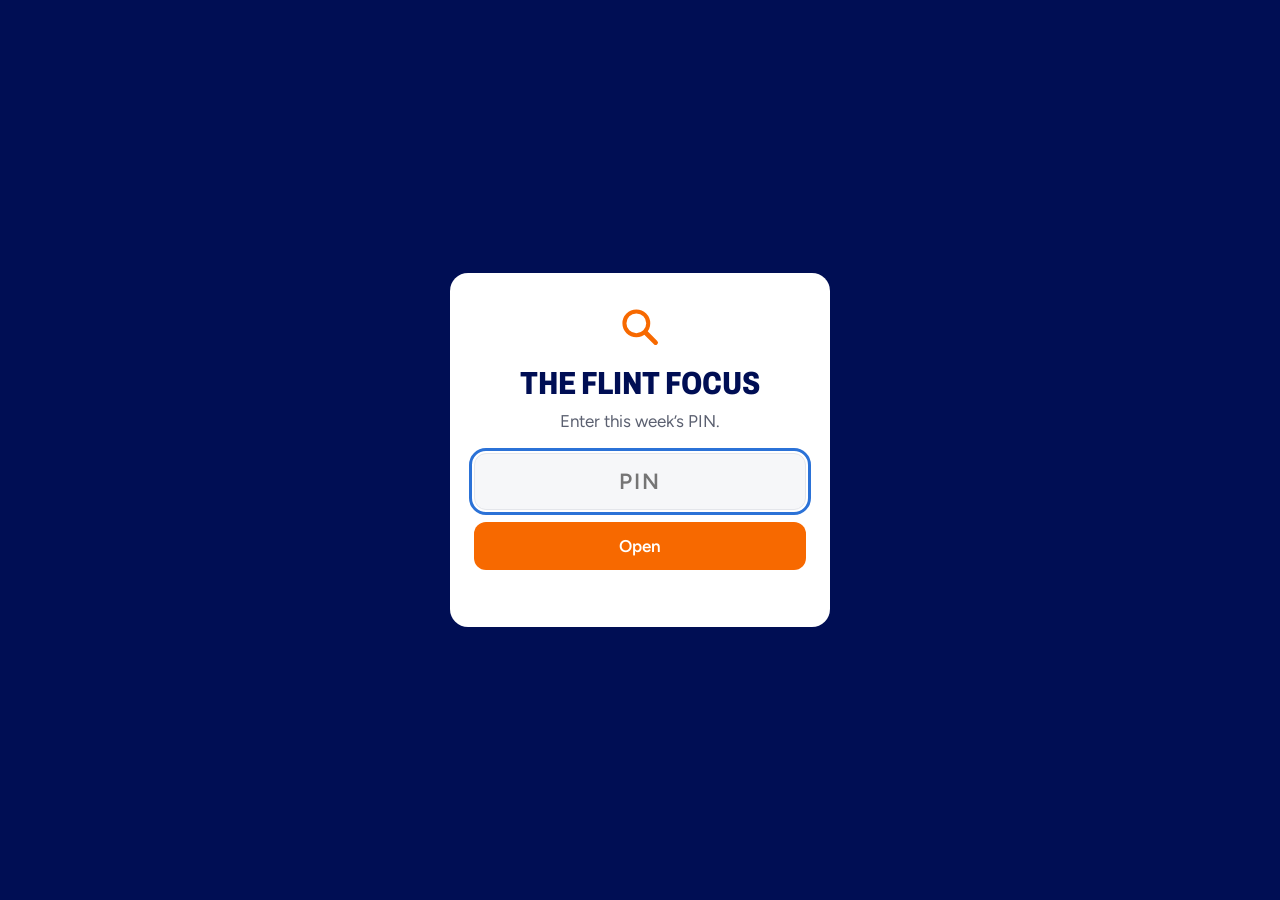
<file: archive.html>
<!doctype html>
<html lang="en" class="locked">
<head>
<meta charset="utf-8">
<meta name="viewport" content="width=device-width, initial-scale=1">
<meta name="robots" content="noindex, nofollow">
<title>Past Weeks | The Flint Focus</title>
<link rel="icon" href="assets/lens.svg" type="image/svg+xml">
<link rel="preconnect" href="https://fonts.googleapis.com">
<link rel="preconnect" href="https://fonts.gstatic.com" crossorigin>
<link rel="stylesheet" href="https://fonts.googleapis.com/css2?family=Archivo:wdth,wght@75..100,500..800&family=Figtree:wght@400;500;600&display=swap">
<link rel="stylesheet" href="assets/style.css?v=1795050052">
<script>window.FOCUS_WEEK="2026-11-18";</script>
<script src="assets/gate.js"></script>
<noscript><style>html.locked .shell{visibility:visible}#gate{display:none}</style></noscript>

</head>
<body>
<div id="gate" role="dialog" aria-modal="true" aria-labelledby="gate-h">
  <form class="gate-card" novalidate>
    <svg class="gate-lens" viewBox="0 0 24 24" aria-hidden="true"><circle cx="10" cy="10" r="6.5" fill="none" stroke="currentColor" stroke-width="2.2"/><path d="M15 15l5.5 5.5" stroke="currentColor" stroke-width="2.6" stroke-linecap="round"/></svg>
    <h1 id="gate-h">The Flint Focus</h1>
    <p>Enter this week’s PIN.</p>
    <label for="gate-in" class="sr">PIN</label>
    <input id="gate-in" inputmode="numeric" autocomplete="off" placeholder="PIN">
    <button type="submit">Open</button>
    <p class="gate-msg" aria-live="polite"></p>
  </form>
</div>
<div class="shell">
<a class="skip" href="#main">Skip to content</a>
<header class="top">
  <div class="wrap top-inner">
    <a class="brand" href="index.html"><svg class="mark" viewBox="0 0 24 24" aria-hidden="true"><circle cx="10" cy="10" r="6.5" fill="none" stroke="currentColor" stroke-width="2.6"/><path d="M15 15l5.5 5.5" stroke="currentColor" stroke-width="3" stroke-linecap="round"/></svg>The Flint Focus</a>
    <nav aria-label="Main"><a href="index.html">This Week</a><a href="archive.html" aria-current="page">Past Weeks</a><a href="how-it-works.html">How It Works</a></nav>
  </div>
</header>
<main id="main" class="wrap">
<p class="eyebrow">Archive</p><h1>Past weeks</h1><ul class="archive"><li><a href="weeks/2026-11-18.html">November 18 Team Meeting</a></li><li><a href="weeks/2026-11-11.html">November 11 Team Meeting</a></li><li><a href="weeks/2026-11-04.html">November 4 Team Meeting</a></li><li><a href="weeks/2026-10-28.html">October 28 Team Meeting</a></li><li><a href="weeks/2026-10-21.html">October 21 Team Meeting</a></li></ul>
</main>
<footer class="wrap foot">Questions? Email James at <a href="mailto:jabialek@syr.edu">jabialek@syr.edu</a>.</footer>
</div>
</body>
</html>
</file>
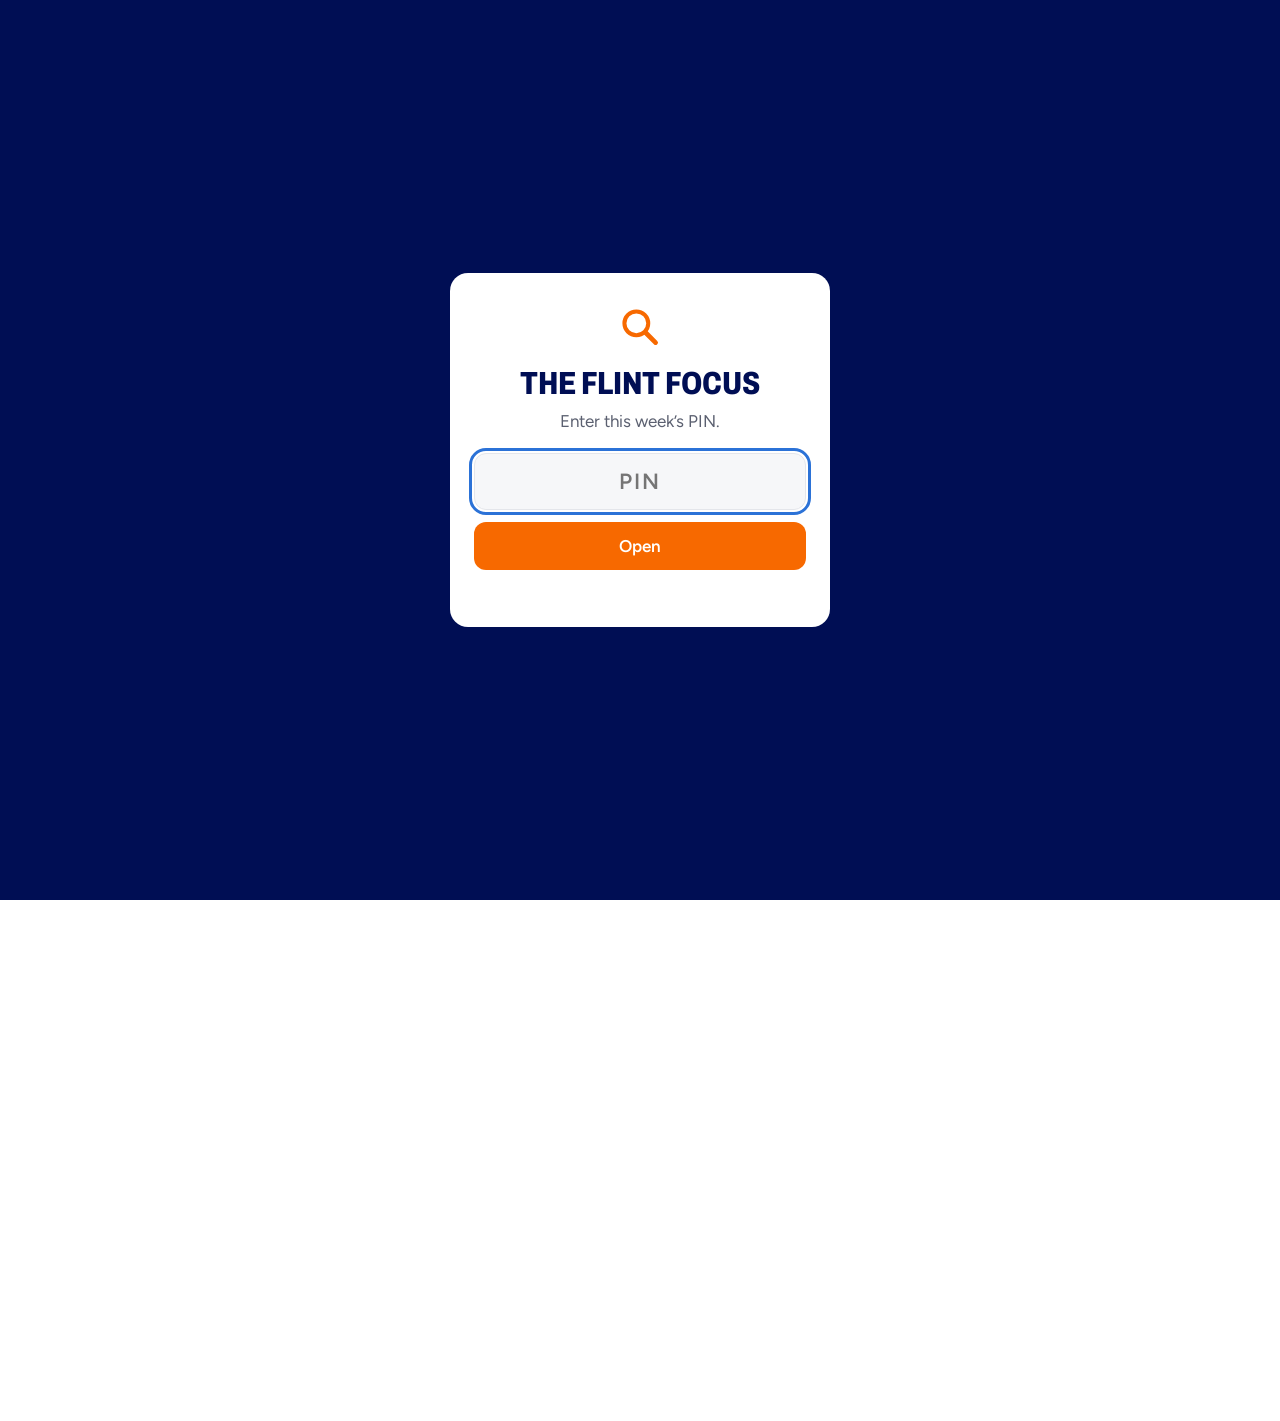
<file: how-it-works.html>
<!doctype html>
<html lang="en" class="locked">
<head>
<meta charset="utf-8">
<meta name="viewport" content="width=device-width, initial-scale=1">
<meta name="robots" content="noindex, nofollow">
<title>How It Works | The Flint Focus</title>
<link rel="icon" href="assets/lens.svg" type="image/svg+xml">
<link rel="preconnect" href="https://fonts.googleapis.com">
<link rel="preconnect" href="https://fonts.gstatic.com" crossorigin>
<link rel="stylesheet" href="https://fonts.googleapis.com/css2?family=Archivo:wdth,wght@75..100,500..800&family=Figtree:wght@400;500;600&display=swap">
<link rel="stylesheet" href="assets/style.css?v=1795050052">
<script>window.FOCUS_WEEK="2026-11-18";</script>
<script src="assets/gate.js"></script>
<noscript><style>html.locked .shell{visibility:visible}#gate{display:none}</style></noscript>

</head>
<body>
<div id="gate" role="dialog" aria-modal="true" aria-labelledby="gate-h">
  <form class="gate-card" novalidate>
    <svg class="gate-lens" viewBox="0 0 24 24" aria-hidden="true"><circle cx="10" cy="10" r="6.5" fill="none" stroke="currentColor" stroke-width="2.2"/><path d="M15 15l5.5 5.5" stroke="currentColor" stroke-width="2.6" stroke-linecap="round"/></svg>
    <h1 id="gate-h">The Flint Focus</h1>
    <p>Enter this week’s PIN.</p>
    <label for="gate-in" class="sr">PIN</label>
    <input id="gate-in" inputmode="numeric" autocomplete="off" placeholder="PIN">
    <button type="submit">Open</button>
    <p class="gate-msg" aria-live="polite"></p>
  </form>
</div>
<div class="shell">
<a class="skip" href="#main">Skip to content</a>
<header class="top">
  <div class="wrap top-inner">
    <a class="brand" href="index.html"><svg class="mark" viewBox="0 0 24 24" aria-hidden="true"><circle cx="10" cy="10" r="6.5" fill="none" stroke="currentColor" stroke-width="2.6"/><path d="M15 15l5.5 5.5" stroke="currentColor" stroke-width="3" stroke-linecap="round"/></svg>The Flint Focus</a>
    <nav aria-label="Main"><a href="index.html">This Week</a><a href="archive.html">Past Weeks</a><a href="how-it-works.html" aria-current="page">How It Works</a></nav>
  </div>
</header>
<main id="main" class="wrap">
<p class="eyebrow">The basics</p><h1>How it works</h1>
<p class="lead">The Flint Focus is where our announcements live, so the team meeting can be about working together.</p>
<dl class="items">
<div><dt>By Tuesday, 5:00 PM</dt><dd>A new Focus goes up, sometimes sooner. The PIN is in the email that comes with it.</dd></div>
<div><dt>By 8:30 PM Wednesday</dt><dd>Go through each screen and answer the quick checks. At the end you’ll get a two-word code. Email it to James. This is mandatory.</dd></div>
<div><dt>Wednesday</dt><dd>Team meeting. Questions about the Focus go to James by email, not the meeting.</dd></div>
</dl>
<h2 class="sub">The meeting</h2>
<p>How long it takes is up to all of us. Each agenda has a pace built in, and when we stay with it, we finish sooner.</p>
<dl class="items">
<div><dt>Warm-up</dt><dd>Led by an RA.</dd></div>
<div><dt>Building Check-In</dt><dd>What’s happening on our floors.</dd></div>
<div><dt>Developmental content</dt><dd>Something we learn together at our tables.</dd></div>
<div><dt>Challenge, recognition, questions</dt><dd>Quick ones to close.</dd></div>
<div><dt>Some weeks</dt><dd>A work session to prep for an upcoming event.</dd></div>
</dl>
<h2 class="sub">At your table</h2>
<p>Tables change every week. Your table is on the second screen of each week’s Flint Focus.</p>
</main>
<footer class="wrap foot">Questions? Email James at <a href="mailto:jabialek@syr.edu">jabialek@syr.edu</a>.</footer>
</div>
</body>
</html>
</file>
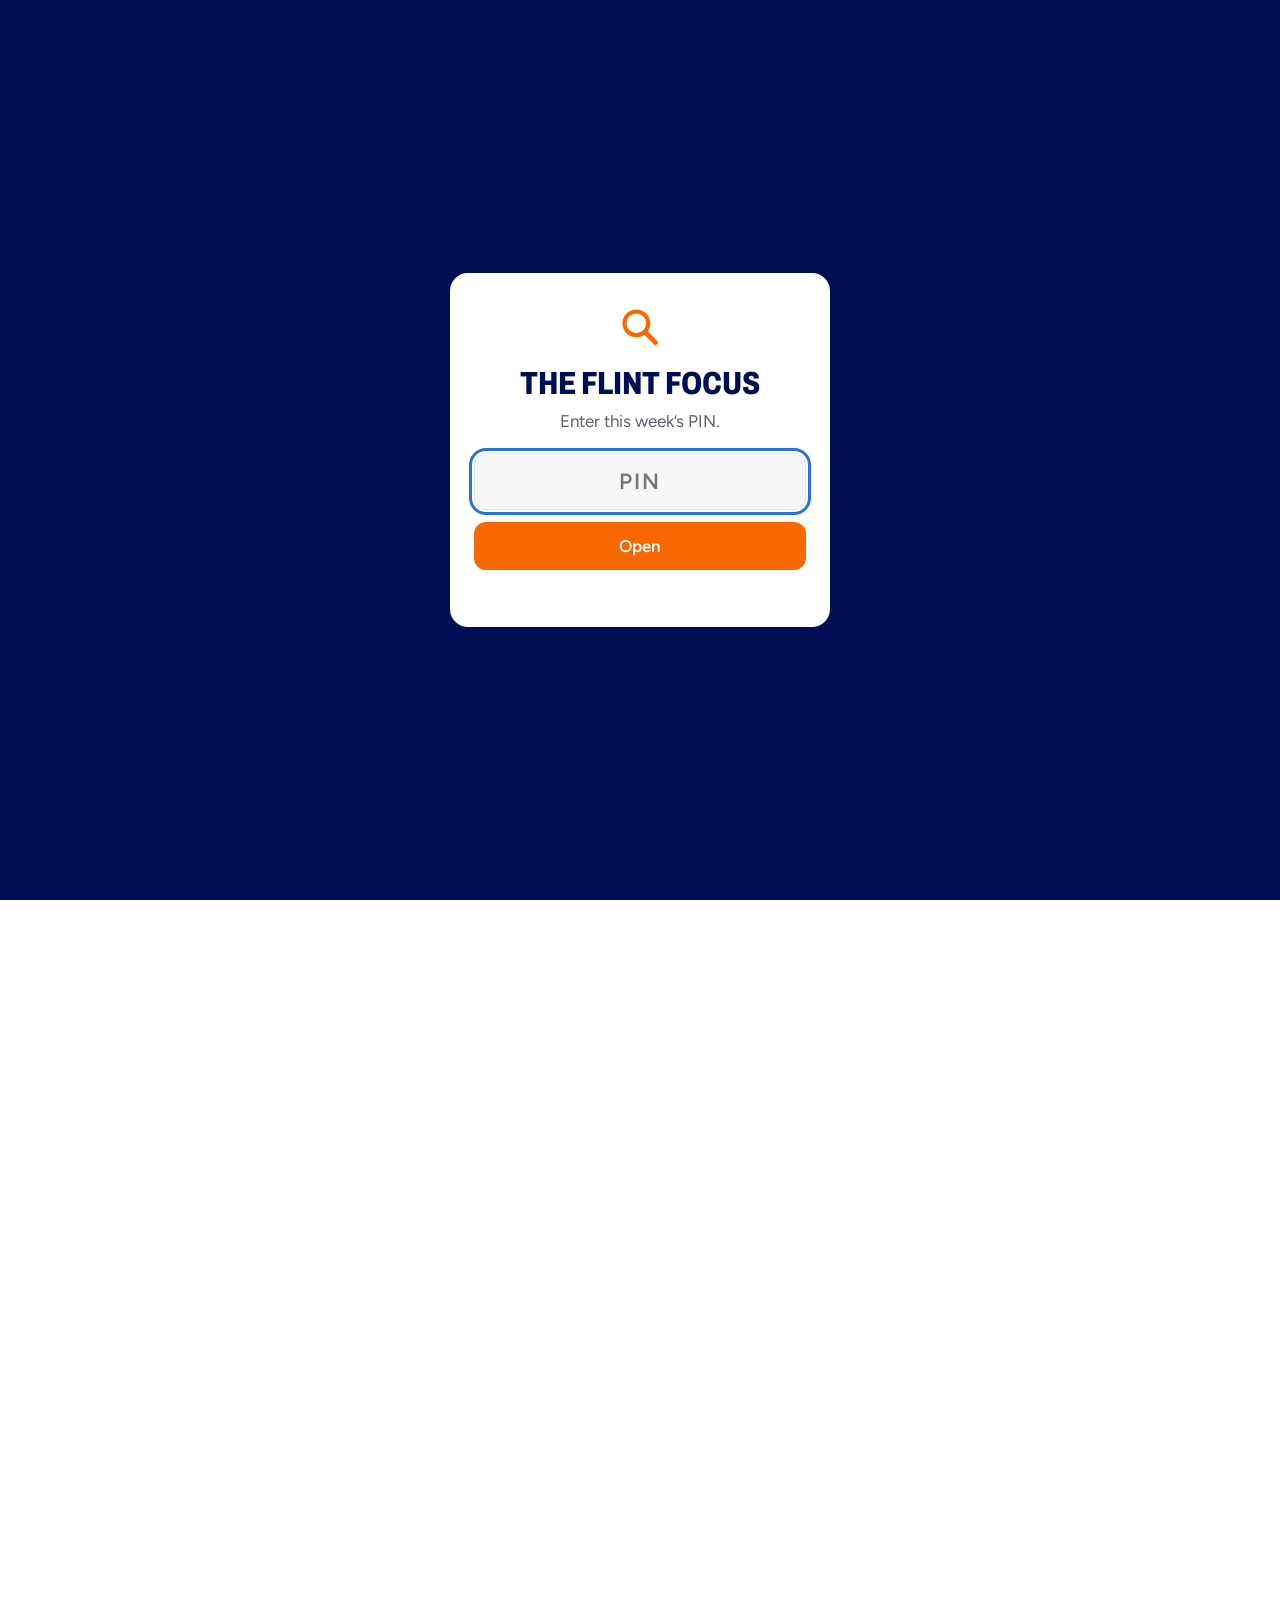
<file: pages/inspection-guide.html>
<!doctype html>
<html lang="en" class="locked">
<head>
<meta charset="utf-8">
<meta name="viewport" content="width=device-width, initial-scale=1">
<meta name="robots" content="noindex, nofollow">
<title>Inspection Picture Guide | The Flint Focus</title>
<link rel="icon" href="../assets/lens.svg" type="image/svg+xml">
<link rel="preconnect" href="https://fonts.googleapis.com">
<link rel="preconnect" href="https://fonts.gstatic.com" crossorigin>
<link rel="stylesheet" href="https://fonts.googleapis.com/css2?family=Archivo:wdth,wght@75..100,500..800&family=Figtree:wght@400;500;600&display=swap">
<link rel="stylesheet" href="../assets/style.css?v=1795050052">
<script>window.FOCUS_WEEK="2026-11-18";</script>
<script src="../assets/gate.js"></script>
<noscript><style>html.locked .shell{visibility:visible}#gate{display:none}</style></noscript>

</head>
<body>
<div id="gate" role="dialog" aria-modal="true" aria-labelledby="gate-h">
  <form class="gate-card" novalidate>
    <svg class="gate-lens" viewBox="0 0 24 24" aria-hidden="true"><circle cx="10" cy="10" r="6.5" fill="none" stroke="currentColor" stroke-width="2.2"/><path d="M15 15l5.5 5.5" stroke="currentColor" stroke-width="2.6" stroke-linecap="round"/></svg>
    <h1 id="gate-h">The Flint Focus</h1>
    <p>Enter this week’s PIN.</p>
    <label for="gate-in" class="sr">PIN</label>
    <input id="gate-in" inputmode="numeric" autocomplete="off" placeholder="PIN">
    <button type="submit">Open</button>
    <p class="gate-msg" aria-live="polite"></p>
  </form>
</div>
<div class="shell">
<a class="skip" href="#main">Skip to content</a>
<header class="top">
  <div class="wrap top-inner">
    <a class="brand" href="../index.html"><svg class="mark" viewBox="0 0 24 24" aria-hidden="true"><circle cx="10" cy="10" r="6.5" fill="none" stroke="currentColor" stroke-width="2.6"/><path d="M15 15l5.5 5.5" stroke="currentColor" stroke-width="3" stroke-linecap="round"/></svg>The Flint Focus</a>
    <nav aria-label="Main"><a href="../index.html">This Week</a><a href="../archive.html">Past Weeks</a><a href="../how-it-works.html">How It Works</a></nav>
  </div>
</header>
<main id="main" class="wrap">
<p class="eyebrow">Reference</p><h1>Inspection Picture Guide</h1><p class="lead">A quick visual guide for Flint&#x27;s Health and Safety inspections. When in doubt, take a photo and note it, and James will decide.</p><h2 class="sub">Flag it</h2><div class="illus"><figure><img src="../assets/clip/1F56F.svg" alt=""><figcaption>Candles and incense, even unused</figcaption></figure><figure><img src="../assets/clip/1F6AC.svg" alt=""><figcaption>Smoking or vaping evidence</figcaption></figure><figure><img src="../assets/clip/1F9EF.svg" alt=""><figcaption>Covered or tampered smoke detectors and sprinklers</figcaption></figure><figure><img src="../assets/clip/1F5BC.svg" alt=""><figcaption>Tapestries or posters on the ceiling, within 24&quot; of it, or covering more than half a wall</figcaption></figure><figure><img src="../assets/clip/1F50C.svg" alt=""><figcaption>Extension cords (only grounded power strips with a circuit breaker are OK)</figcaption></figure><figure><img src="../assets/clip/1F4A1.svg" alt=""><figcaption>Halogen and multiheaded lamps</figcaption></figure><figure><img src="../assets/clip/1F525.svg" alt=""><figcaption>Space heaters and electric blankets</figcaption></figure><figure><img src="../assets/clip/1F373.svg" alt=""><figcaption>Hot plates, air fryers, rice cookers, crockpots, grills</figcaption></figure><figure><img src="../assets/clip/1F35E.svg" alt=""><figcaption>Toasters and toaster ovens</figcaption></figure><figure><img src="../assets/clip/1F9C7.svg" alt=""><figcaption>Waffle irons</figcaption></figure><figure><img src="../assets/clip/1F6AA.svg" alt=""><figcaption>Furniture blocking a doorway</figcaption></figure><figure><img src="../assets/clip/1F6F4.svg" alt=""><figcaption>E-scooters, e-bikes, hoverboards</figcaption></figure><figure><img src="../assets/clip/1F37A.svg" alt=""><figcaption>Alcohol and high-risk drinking gear (beer funnels, beer pong tables)</figcaption></figure><figure><img src="../assets/clip/1F48A.svg" alt=""><figcaption>Drugs or drug paraphernalia</figcaption></figure><figure><img src="../assets/clip/1F52A.svg" alt=""><figcaption>Weapons, including BB and airsoft guns</figcaption></figure><figure><img src="../assets/clip/1F415.svg" alt=""><figcaption>Pets that aren&#x27;t approved ESAs</figcaption></figure><figure><img src="../assets/clip/1FAB3.svg" alt=""><figcaption>Pests</figcaption></figure><figure><img src="../assets/clip/1F5D1.svg" alt=""><figcaption>Excess trash</figcaption></figure></div><h2 class="sub">Note it, don&#x27;t take it</h2><div class="illus"><figure><img src="../assets/clip/1F37F.svg" alt=""><figcaption>Microwaves without an internal smoke detector and auto shutoff: check the box and tell the resident</figcaption></figure></div><h2 class="sub">OK for this round</h2><div class="illus"><figure><img src="../assets/clip/1FA9F.svg" alt=""><figcaption>Curtains</figcaption></figure><figure><img src="../assets/clip/1F9CA.svg" alt=""><figcaption>Refrigerators</figcaption></figure><figure><img src="../assets/clip/1F943.svg" alt=""><figcaption>Shot glasses</figcaption></figure><figure><img src="../assets/clip/1F4FA.svg" alt=""><figcaption>Free-standing TVs (wall-mounted TVs are not allowed)</figcaption></figure></div><p class="meta">Icons: OpenMoji, the open-source emoji and icon project (CC BY-SA 4.0).</p><p><a href="prohibited-items.html" target="_blank" rel="noopener">Read the full Prohibited Item Policy</a></p>
</main>
<footer class="wrap foot">Questions? Email James at <a href="mailto:jabialek@syr.edu">jabialek@syr.edu</a>.</footer>
</div>
</body>
</html>
</file>
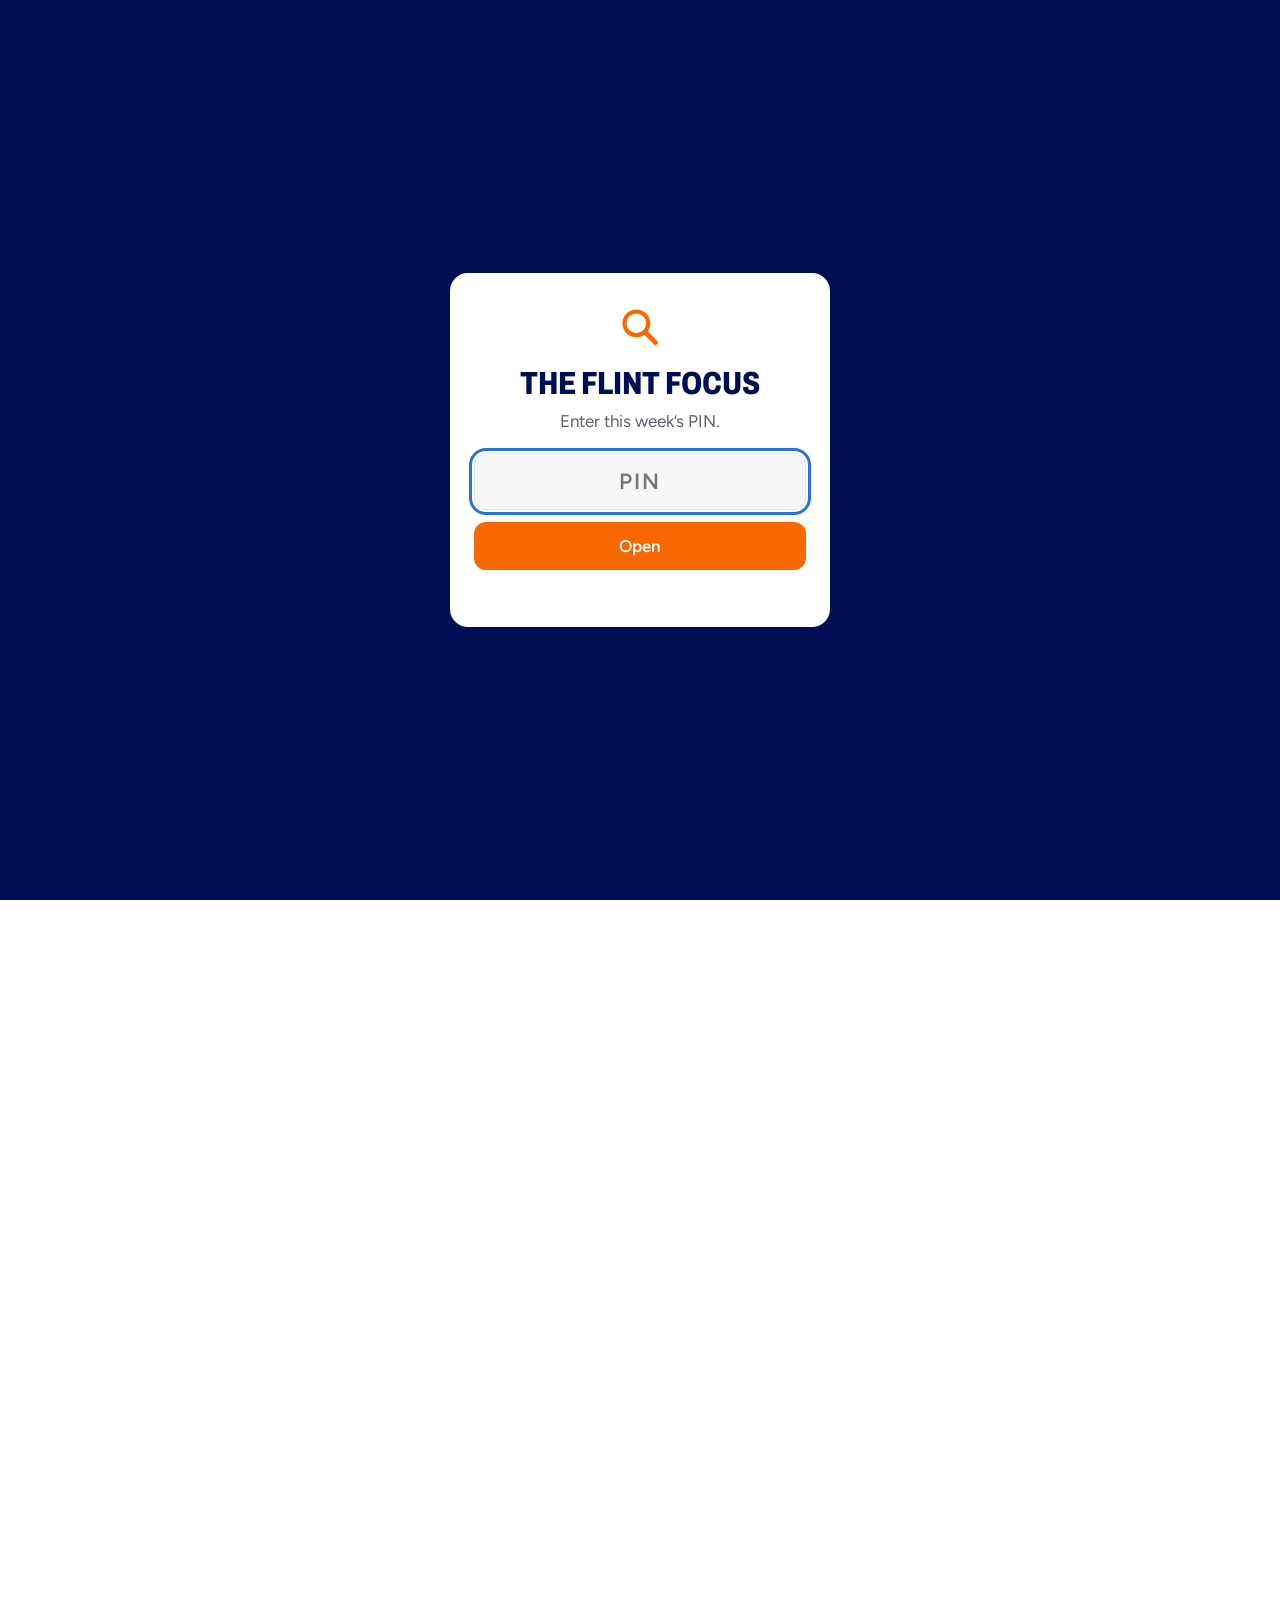
<file: pages/prohibited-items.html>
<!doctype html>
<html lang="en" class="locked">
<head>
<meta charset="utf-8">
<meta name="viewport" content="width=device-width, initial-scale=1">
<meta name="robots" content="noindex, nofollow">
<title>Prohibited Item Policy | The Flint Focus</title>
<link rel="icon" href="../assets/lens.svg" type="image/svg+xml">
<link rel="preconnect" href="https://fonts.googleapis.com">
<link rel="preconnect" href="https://fonts.gstatic.com" crossorigin>
<link rel="stylesheet" href="https://fonts.googleapis.com/css2?family=Archivo:wdth,wght@75..100,500..800&family=Figtree:wght@400;500;600&display=swap">
<link rel="stylesheet" href="../assets/style.css?v=1795050052">
<script>window.FOCUS_WEEK="2026-11-18";</script>
<script src="../assets/gate.js"></script>
<noscript><style>html.locked .shell{visibility:visible}#gate{display:none}</style></noscript>

</head>
<body>
<div id="gate" role="dialog" aria-modal="true" aria-labelledby="gate-h">
  <form class="gate-card" novalidate>
    <svg class="gate-lens" viewBox="0 0 24 24" aria-hidden="true"><circle cx="10" cy="10" r="6.5" fill="none" stroke="currentColor" stroke-width="2.2"/><path d="M15 15l5.5 5.5" stroke="currentColor" stroke-width="2.6" stroke-linecap="round"/></svg>
    <h1 id="gate-h">The Flint Focus</h1>
    <p>Enter this week’s PIN.</p>
    <label for="gate-in" class="sr">PIN</label>
    <input id="gate-in" inputmode="numeric" autocomplete="off" placeholder="PIN">
    <button type="submit">Open</button>
    <p class="gate-msg" aria-live="polite"></p>
  </form>
</div>
<div class="shell">
<a class="skip" href="#main">Skip to content</a>
<header class="top">
  <div class="wrap top-inner">
    <a class="brand" href="../index.html"><svg class="mark" viewBox="0 0 24 24" aria-hidden="true"><circle cx="10" cy="10" r="6.5" fill="none" stroke="currentColor" stroke-width="2.6"/><path d="M15 15l5.5 5.5" stroke="currentColor" stroke-width="3" stroke-linecap="round"/></svg>The Flint Focus</a>
    <nav aria-label="Main"><a href="../index.html">This Week</a><a href="../archive.html">Past Weeks</a><a href="../how-it-works.html">How It Works</a></nav>
  </div>
</header>
<main id="main" class="wrap">
<p class="eyebrow">Reference</p><h1>Prohibited Item Policy</h1><p class="lead">A copy of Residential Living&#x27;s Prohibited Item Policy (Residential Living Policies, Part 1.3a), saved October 25, 2026 so it loads quickly. The official version lives on the Residential Living website.</p><p>NOTE: Permitted Microwave Information</p><p>To enhance safety and reduce community disruptions caused by burnt food triggering fire alarms, only microfridges and microwaves with an internal smoke detection system and automatic shutdown are permitted in residence halls. Students may either rent a microwave through Microfridge (as their products contain the required detection and shutdown system) or bring their own, provided it meets this requirement.</p><p>Microwaves without an internal smoke detection system and automatic shutdown are prohibited and will be subject to removal.</p><p>Please note: Standard microwaves will still be permitted in campus apartments (South and Milton).</p><p>Certain items are prohibited in rooms and apartments as well as public areas of residential facilities or outside of apartments. Any prohibited item will be confiscated and discarded. No remuneration will be provided for the student for such items. The following items are prohibited in University housing:</p><p>Large appliances, including air conditioners</p><p>Refrigerators must be less than five cubic feet;</p><p>Microwaves and microfridges must be less than 1,000 watts;</p><p>Microwaves and microfridges in residence halls must have an internal smoke detection system and automatic shutdown); Electric scooters, e-bikes, hoverboards, and other motorized vehicles and associated charging systems, etc.</p><p>Drones and other unmanned aircraft systems (UAS) may not be operated, launched, landed, or used within or from Residential Living facilities. Syracuse University does not permit recreational or hobbyist use of UAS on or above University property. Guidance for students seeking approval to operate a UAS for education or research purposes is available through the Office of Institutional Risk Management.</p><p>Cooking appliances such as ovens, air fryers, hot plates, toasters, toaster ovens, rice cookers, crockpots, grills (including “George Foreman-type” grills) are prohibited in residence halls. George Foreman grills, air fryers, toasters, toaster ovens, crockpots, and rice cookers are permitted in South Campus apartments;</p><p>Space heaters;</p><p>Electric blankets;</p><p>Candles and incense;</p><p>Wall mounted TVs (free-standing TVs are permitted);</p><p>Firearms, weapons, and fireworks including BB-guns, airsoft guns, and air rifles;</p><p>All general purpose extension cords (only UL-listed or ETL-certified grounded power strips with built-in circuit breaker are permitted);</p><p>Halogen lamps and multiheaded lamps;</p><p>Large pieces of furniture;</p><p>Pets (see Pets, including Animals for more information).</p><p><a href="https://experience.syracuse.edu/residential-living/about/policies/prohibited-item-policy/" target="_blank" rel="noopener">Official version on the Residential Living website</a></p>
</main>
<footer class="wrap foot">Questions? Email James at <a href="mailto:jabialek@syr.edu">jabialek@syr.edu</a>.</footer>
</div>
</body>
</html>
</file>
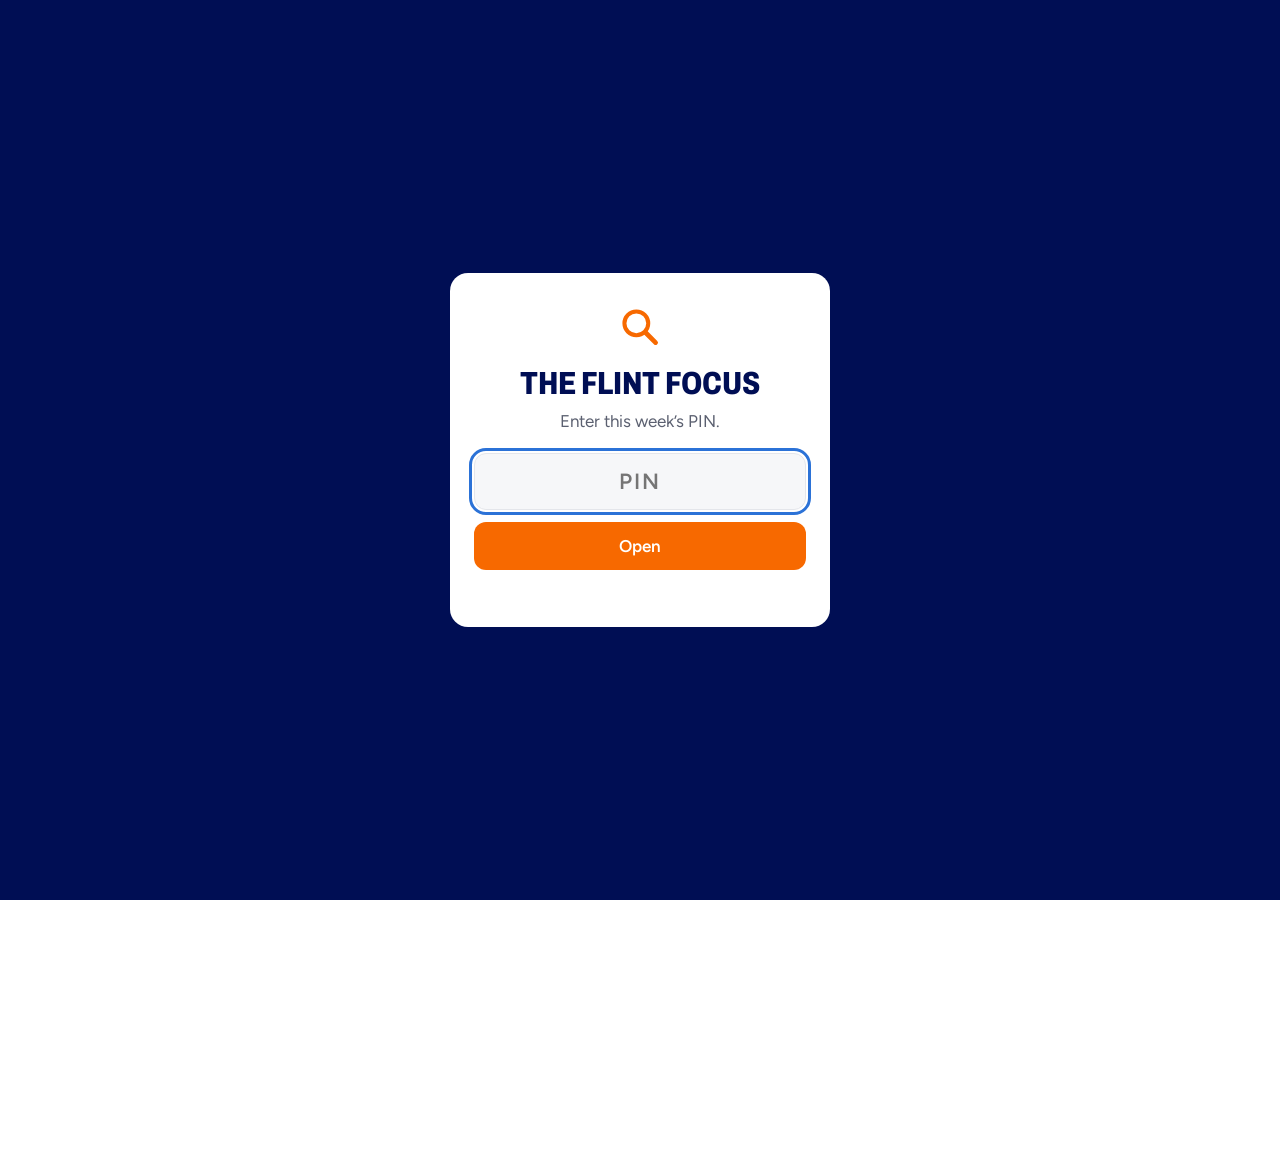
<file: preview/2026-11-11-5fbecfea.html>
<!doctype html>
<html lang="en" class="locked">
<head><meta name="robots" content="noindex">
<meta charset="utf-8">
<meta name="viewport" content="width=device-width, initial-scale=1">
<meta name="robots" content="noindex, nofollow">
<title>November 11 Team Meeting | The Flint Focus</title>
<link rel="icon" href="../assets/lens.svg" type="image/svg+xml">
<link rel="preconnect" href="https://fonts.googleapis.com">
<link rel="preconnect" href="https://fonts.gstatic.com" crossorigin>
<link rel="stylesheet" href="https://fonts.googleapis.com/css2?family=Archivo:wdth,wght@75..100,500..800&family=Figtree:wght@400;500;600&display=swap">
<link rel="stylesheet" href="../assets/style.css?v=1794234262">
<script>window.FOCUS_WEEK="2026-11-11";</script>
<script src="../assets/gate.js"></script>
<noscript><style>html.locked .shell{visibility:visible}#gate{display:none}</style></noscript>
<script src="../assets/app.js?v=1794234262" defer></script>
</head>
<body>
<div id="gate" role="dialog" aria-modal="true" aria-labelledby="gate-h">
  <form class="gate-card" novalidate>
    <svg class="gate-lens" viewBox="0 0 24 24" aria-hidden="true"><circle cx="10" cy="10" r="6.5" fill="none" stroke="currentColor" stroke-width="2.2"/><path d="M15 15l5.5 5.5" stroke="currentColor" stroke-width="2.6" stroke-linecap="round"/></svg>
    <h1 id="gate-h">The Flint Focus</h1>
    <p>Enter this week’s PIN.</p>
    <label for="gate-in" class="sr">PIN</label>
    <input id="gate-in" inputmode="numeric" autocomplete="off" placeholder="PIN">
    <button type="submit">Open</button>
    <p class="gate-msg" aria-live="polite"></p>
  </form>
</div>
<div class="shell">
<a class="skip" href="#main">Skip to content</a>
<header class="top">
  <div class="wrap top-inner">
    <a class="brand" href="../index.html"><svg class="mark" viewBox="0 0 24 24" aria-hidden="true"><circle cx="10" cy="10" r="6.5" fill="none" stroke="currentColor" stroke-width="2.6"/><path d="M15 15l5.5 5.5" stroke="currentColor" stroke-width="3" stroke-linecap="round"/></svg>The Flint Focus<span class="team">Flint Hall RA Team</span></a>
    <nav aria-label="Main"><a href="../index.html" aria-current="page">This Week</a><a href="../archive.html">Past Weeks</a><a href="../how-it-works.html">How It Works</a></nav>
  </div>
</header>
<main id="main" class="wrap">
<div class="week" data-week="2026-11-11">
<p class="eyebrow">This week</p><h1>November 11 Team Meeting</h1>
<p class="meta">Read and complete by 8:30 PM Wednesday</p>
<div class="progress" aria-hidden="true"><div class="bar"></div></div>
<div class="screens">
<section class="screen" id="s0" aria-labelledby="h0">
<p class="step">Step 1 of 19</p>
<h2 id="h0" tabindex="-1">A big week</h2>
<p>This week we have <strong>Health and Safety inspections</strong> on Wednesday night, the start of <strong>Door Knock #2</strong>, and a quick note about Office Hours. Stick around to the end for a shout-out.</p>
<p>Complete this Focus by 8:30 PM Wednesday. At the end you&#x27;ll get a code to email to James.</p>
<fieldset class="check" data-answer="2"><legend>Quick check</legend><p class="q">Which two big things are on this week&#x27;s plate?</p><label class="opt"><input type="radio" name="2026-11-11-q0" value="0"><span>Door Knock #2 and a building-wide fire drill run by the front desk</span></label><label class="opt"><input type="radio" name="2026-11-11-q0" value="1"><span>&#x27;Cuse Chat #2 kicks off and the floor meetings for spring</span></label><label class="opt"><input type="radio" name="2026-11-11-q0" value="2"><span>Health and Safety inspections and the start of Door Knock #2</span></label><label class="opt"><input type="radio" name="2026-11-11-q0" value="3"><span>The end of Door Knock #2 and a round of Office Hours make-ups</span></label><p class="feedback" aria-live="polite"></p></fieldset>
</section>
<section class="screen" id="s1" aria-labelledby="h1">
<p class="step">Step 2 of 19</p>
<h2 id="h1" tabindex="-1">Inspections: Wednesday at 8:30 PM</h2>
<p>We need every one of you with us for this, so please plan to be in our team meeting classroom at <strong>8:30 PM</strong> on <strong>Wednesday, November 11</strong>, with your <strong>laptop</strong>.</p>
<p>You&#x27;ll need your laptop when we come back to the classroom afterward.</p>
<fieldset class="check picked"><legend>Say it back</legend><p class="q">Where and when do we meet on Wednesday?</p><div class="picks"><label class="pick"><span>Place</span><select data-answer="The team meeting classroom"><option value="">Choose</option><option>The lobby</option><option>The team meeting classroom</option><option>Your own floor</option><option>Flint 100I</option></select></label><label class="pick"><span>Time</span><select data-answer="8:30 PM"><option value="">Choose</option><option>7:00 PM</option><option>8:00 PM</option><option>8:30 PM</option><option>9:00 PM</option><option>10:00 PM</option></select></label></div><button type="button" class="typed-go">Check</button><p class="feedback" aria-live="polite"></p></fieldset>
</section>
<section class="screen" id="s2" aria-labelledby="h2">
<p class="step">Step 3 of 19</p>
<h2 id="h2" tabindex="-1">Your floor and your partner</h2>
<p>Same as last week, and nobody inspects their own floor.</p>
<dl class="items"><div><dt>1A</dt><dd>Mark and Giselle</dd></div><div><dt>1C</dt><dd>Keira and Jazera</dd></div><div><dt>2A</dt><dd>Max and Addy</dd></div><div><dt>2C</dt><dd>Tristan and Stephanie</dd></div><div><dt>3A</dt><dd>James V. and Calysta</dd></div><div><dt>3C</dt><dd>Henry and Hannah</dd></div><div><dt>4A</dt><dd>Michael and Jax</dd></div><div><dt>4C</dt><dd>Rem and Gabby</dd></div></dl>
<fieldset class="check" data-answer="2"><legend>Quick check</legend><p class="q">Who is inspecting 3C?</p><label class="opt"><input type="radio" name="2026-11-11-q2" value="0"><span>James V. and Calysta</span></label><label class="opt"><input type="radio" name="2026-11-11-q2" value="1"><span>Max and Addy</span></label><label class="opt"><input type="radio" name="2026-11-11-q2" value="2"><span>Henry and Hannah</span></label><label class="opt"><input type="radio" name="2026-11-11-q2" value="3"><span>Mark and Giselle</span></label><p class="feedback" aria-live="polite"></p></fieldset>
</section>
<section class="screen" id="s3" aria-labelledby="h3">
<p class="step">Step 4 of 19</p>
<h2 id="h3" tabindex="-1">A quick refresher</h2>
<p><strong>Entering a room:</strong> knock and announce twice (&quot;RA, Health and Safety Inspections!&quot;). Then say &quot;RA, keying in&quot; and, once the door is open, &quot;RA, entering the room.&quot;</p>
<p><strong>Paper first.</strong> Fill in your floor&#x27;s printed roster for every room.</p>
<p><strong>Don&#x27;t flag</strong> curtains, fridges or shot glasses. For microwaves without auto shutoff, check the box but don&#x27;t take them.</p>
<fieldset class="check" data-answer="0"><legend>Quick check</legend><p class="q">You find a microwave with no auto shutoff. What do you do?</p><label class="opt"><input type="radio" name="2026-11-11-q3" value="0"><span>Check the box on the form, but leave it in the room</span></label><label class="opt"><input type="radio" name="2026-11-11-q3" value="1"><span>Take it with you and tape a label on it with the room number</span></label><label class="opt"><input type="radio" name="2026-11-11-q3" value="2"><span>Skip it entirely, since microwaves aren&#x27;t part of inspections</span></label><label class="opt"><input type="radio" name="2026-11-11-q3" value="3"><span>Unplug it and leave a note asking the resident to remove it</span></label><p class="feedback" aria-live="polite"></p></fieldset>
</section>
<section class="screen" id="s4" aria-labelledby="h4">
<p class="step">Step 5 of 19</p>
<h2 id="h4" tabindex="-1">Take photos of everything</h2>
<p>Take a photo of anything you notice, <strong>even small things</strong>. Photos document the issue, and they protect you.</p>
<fieldset class="check" data-answer="1"><legend>Quick check</legend><p class="q">You spot something minor. Do you still take a photo?</p><label class="opt"><input type="radio" name="2026-11-11-q4" value="0"><span>Only if you plan to confiscate it</span></label><label class="opt"><input type="radio" name="2026-11-11-q4" value="1"><span>Yes, because photos document the issue and protect you</span></label><label class="opt"><input type="radio" name="2026-11-11-q4" value="2"><span>No, photos are just for serious stuff</span></label><label class="opt"><input type="radio" name="2026-11-11-q4" value="3"><span>Only if your partner agrees it&#x27;s worth it</span></label><p class="feedback" aria-live="polite"></p></fieldset>
</section>
<section class="screen" id="s5" aria-labelledby="h5">
<p class="step">Step 6 of 19</p>
<h2 id="h5" tabindex="-1">Back to the classroom: submit it all that night</h2>
<p>When your floor is done, come back to the classroom and submit everything <strong>that night</strong>:</p>
<p>A <strong>Roompact form for every room</strong>, issue or not.</p>
<p>An <strong>incident report for real conduct violations</strong>, like alcohol (photograph it, then dump it), drugs (call DPS first), and smoking or vaping.</p>
<fieldset class="check" data-answer="3"><legend>Quick check</legend><p class="q">You find a vape in a room. What do you submit?</p><label class="opt"><input type="radio" name="2026-11-11-q5" value="0"><span>A Roompact form only</span></label><label class="opt"><input type="radio" name="2026-11-11-q5" value="1"><span>An incident report only</span></label><label class="opt"><input type="radio" name="2026-11-11-q5" value="2"><span>Nothing, as long as you took a photo</span></label><label class="opt"><input type="radio" name="2026-11-11-q5" value="3"><span>A Roompact form and an incident report, both that night</span></label><p class="feedback" aria-live="polite"></p></fieldset>
</section>
<section class="screen" id="s6" aria-labelledby="h6">
<p class="step">Step 7 of 19</p>
<h2 id="h6" tabindex="-1">Next up: Door Knock #2 🛍️</h2>
<p>That&#x27;s it for inspections. Thank you in advance for a smooth night!</p>
<p>The rest of this Focus is all about <strong>Door Knock #2</strong>: what&#x27;s in the bags, how to pack them, and when to get it done.</p>
<fieldset class="check" data-answer="2"><legend>Quick check</legend><p class="q">What are the next few screens about?</p><label class="opt"><input type="radio" name="2026-11-11-q6" value="0"><span>More inspection rules</span></label><label class="opt"><input type="radio" name="2026-11-11-q6" value="1"><span>Spring duty scheduling</span></label><label class="opt"><input type="radio" name="2026-11-11-q6" value="2"><span>Door Knock #2: the bags, packing, and timing</span></label><label class="opt"><input type="radio" name="2026-11-11-q6" value="3"><span>Next week&#x27;s meeting agenda</span></label><p class="feedback" aria-live="polite"></p></fieldset>
</section>
<section class="screen" id="s7" aria-labelledby="h7">
<p class="step">Step 8 of 19</p>
<h2 id="h7" tabindex="-1">Door Knock #2: Wellness Check-In</h2>
<p>This round is a lighter lift than the first one. You&#x27;re stopping by with a little goody bag and asking <strong>one question</strong> to see how your residents are doing overall.</p>
<p><strong>Please start right away.</strong> As soon as your bags are packed, start knocking and logging. With Thanksgiving break in the middle, we don&#x27;t have much time, so please don&#x27;t wait until after break to get going.</p>
<fieldset class="check" data-answer="1"><legend>Quick check</legend><p class="q">What makes Door Knock #2 a lighter lift than the first one?</p><label class="opt"><input type="radio" name="2026-11-11-q7" value="0"><span>You only knock on half your floor</span></label><label class="opt"><input type="radio" name="2026-11-11-q7" value="1"><span>You drop off a goody bag and ask just one question</span></label><label class="opt"><input type="radio" name="2026-11-11-q7" value="2"><span>You can do it all over text instead</span></label><label class="opt"><input type="radio" name="2026-11-11-q7" value="3"><span>There&#x27;s no Roompact form afterward</span></label><p class="feedback" aria-live="polite"></p></fieldset>
</section>
<section class="screen" id="s8" aria-labelledby="h8">
<p class="step">Step 9 of 19</p>
<h2 id="h8" tabindex="-1">Pack your bags</h2>
<p>The supplies aren&#x27;t in yet. When they arrive, James will send a group text, and they&#x27;ll be on the big table in the resource room. Please come down and pack yours as soon as you can.</p>
<p>Pack <strong>one bag per resident</strong> on your floor:</p>
<dl class="items"><div><dt>2 pieces of candy</dt><dd>Not the fanciest candy in the world, but 1,000 pieces adds up fast!</dd></div><div><dt>A mini fidget spinner</dt><dd></dd></div><div><dt>A star stress ball</dt><dd></dd></div><div><dt>A Wellness QR code</dt><dd>Cut one from the sheet on the table</dd></div></dl>
<p>Then put a sticker on the outside and tie it closed. Bring a tote or bag to carry them back to your room.</p>
<fieldset class="check" data-answer="3"><legend>Quick check</legend><p class="q">Which of these does NOT go inside the bag?</p><label class="opt"><input type="radio" name="2026-11-11-q8" value="0"><span>A star stress ball</span></label><label class="opt"><input type="radio" name="2026-11-11-q8" value="1"><span>A Wellness QR code cut from the sheet on the table</span></label><label class="opt"><input type="radio" name="2026-11-11-q8" value="2"><span>A mini fidget spinner</span></label><label class="opt"><input type="radio" name="2026-11-11-q8" value="3"><span>The sticker, which goes on the outside</span></label><p class="feedback" aria-live="polite"></p></fieldset>
</section>
<section class="screen" id="s9" aria-labelledby="h9">
<p class="step">Step 10 of 19</p>
<h2 id="h9" tabindex="-1">Done packing? Send the code word</h2>
<p>Once your bags are packed, text or email James <strong>&quot;Baggy Boogie&quot;</strong> so he knows you&#x27;re all set.</p>
<fieldset class="check" data-answer="3"><legend>Quick check</legend><p class="q">What&#x27;s the code word once your bags are packed?</p><label class="opt"><input type="radio" name="2026-11-11-q9" value="0"><span>Bag Boogie</span></label><label class="opt"><input type="radio" name="2026-11-11-q9" value="1"><span>Boogie Bags</span></label><label class="opt"><input type="radio" name="2026-11-11-q9" value="2"><span>Baggie Bonanza</span></label><label class="opt"><input type="radio" name="2026-11-11-q9" value="3"><span>Baggy Boogie</span></label><p class="feedback" aria-live="polite"></p></fieldset>
</section>
<section class="screen" id="s10" aria-labelledby="h10">
<p class="step">Step 11 of 19</p>
<h2 id="h10" tabindex="-1">Ask one question, your way</h2>
<p>Knock, chat and hand over the bag. Ask <strong>one question</strong>, in whatever way feels natural to you. If you&#x27;d like a starting point, here are a few from the Curriculum Team:</p>
<p>&quot;How are your energy levels holding up as we head into the winter months?&quot; · &quot;What&#x27;s the first thing you&#x27;re going to do the second your last final is over?&quot; · &quot;What&#x27;s something you&#x27;ve crossed off your to-do list this week that you&#x27;re proud of?&quot; · &quot;What&#x27;s something you can do to refill your tank through the last stretch of the semester?&quot;</p>
<p><strong>You don&#x27;t have to use these.</strong> Ask it however you like.</p>
<fieldset class="check" data-answer="0"><legend>Quick check</legend><p class="q">How should you ask your one question?</p><label class="opt"><input type="radio" name="2026-11-11-q10" value="0"><span>However feels natural; the examples are just a starting point</span></label><label class="opt"><input type="radio" name="2026-11-11-q10" value="1"><span>Read one of the examples word for word, so it&#x27;s consistent</span></label><label class="opt"><input type="radio" name="2026-11-11-q10" value="2"><span>Ask all four of the examples, in the same order every time</span></label><label class="opt"><input type="radio" name="2026-11-11-q10" value="3"><span>Hand the resident a short survey and collect it the next day</span></label><p class="feedback" aria-live="polite"></p></fieldset>
</section>
<section class="screen" id="s11" aria-labelledby="h11">
<p class="step">Step 12 of 19</p>
<h2 id="h11" tabindex="-1">Log it within 24 hours</h2>
<p>After each visit, log it in the <strong>Door Knock #2</strong> form in Roompact within 24 hours.</p>
<fieldset class="check" data-answer="1"><legend>Quick check</legend><p class="q">You knocked on a door Thursday at 7 PM. When should it be logged?</p><label class="opt"><input type="radio" name="2026-11-11-q11" value="0"><span>By Thursday at midnight</span></label><label class="opt"><input type="radio" name="2026-11-11-q11" value="1"><span>By Friday at 7 PM</span></label><label class="opt"><input type="radio" name="2026-11-11-q11" value="2"><span>Once your whole floor is finished</span></label><label class="opt"><input type="radio" name="2026-11-11-q11" value="3"><span>By the end of next week</span></label><p class="feedback" aria-live="polite"></p></fieldset>
</section>
<section class="screen" id="s12" aria-labelledby="h12">
<p class="step">Step 13 of 19</p>
<h2 id="h12" tabindex="-1">This week and next week are crunch time</h2>
<p><strong>Every resident needs to be reached by Wednesday, December 2.</strong> No knocks over Thanksgiving break (November 20 to 29).</p>
<p>This week and next week are really our crunch time. That&#x27;s when James would love to see the <strong>vast majority</strong> of your knocks logged, so that after Thanksgiving it&#x27;s just a few stragglers.</p>
<fieldset class="check" data-answer="3"><legend>Quick check</legend><p class="q">When should most of your knocks be done?</p><label class="opt"><input type="radio" name="2026-11-11-q12" value="0"><span>Over Thanksgiving break, while the building is quiet and calm</span></label><label class="opt"><input type="radio" name="2026-11-11-q12" value="1"><span>The week after Thanksgiving, all at once before the deadline</span></label><label class="opt"><input type="radio" name="2026-11-11-q12" value="2"><span>Anytime at all, as long as it&#x27;s done before finals end</span></label><label class="opt"><input type="radio" name="2026-11-11-q12" value="3"><span>This week and next week, before Thanksgiving</span></label><p class="feedback" aria-live="polite"></p></fieldset>
</section>
<section class="screen" id="s13" aria-labelledby="h13">
<p class="step">Step 14 of 19</p>
<h2 id="h13" tabindex="-1">The foam board</h2>
<p>The Wellness Challenge board lives in <strong>Flint 100I</strong> (the middle office, unlocked). The on-duty RA brings it in when they come on duty and sets it back out in the lobby the next morning.</p>
<fieldset class="check" data-answer="2"><legend>Quick check</legend><p class="q">You&#x27;re on duty tonight. What do you do with the board?</p><label class="opt"><input type="radio" name="2026-11-11-q13" value="0"><span>Leave it in the lobby overnight; custodial takes care of it</span></label><label class="opt"><input type="radio" name="2026-11-11-q13" value="1"><span>Bring it to your own room for the night so it stays safe</span></label><label class="opt"><input type="radio" name="2026-11-11-q13" value="2"><span>Bring it into Flint 100I, then set it back out in the morning</span></label><label class="opt"><input type="radio" name="2026-11-11-q13" value="3"><span>Nothing at all; only James moves the board in and out</span></label><p class="feedback" aria-live="polite"></p></fieldset>
</section>
<section class="screen" id="s14" aria-labelledby="h14">
<p class="step">Step 15 of 19</p>
<h2 id="h14" tabindex="-1">Need a hand?</h2>
<p>As always, James is happy to help. If you&#x27;re having trouble reaching people, or there&#x27;s a resident you&#x27;d rather not knock on alone, just reach out and we&#x27;ll figure it out together.</p>
<fieldset class="check" data-answer="3"><legend>Quick check</legend><p class="q">There&#x27;s a resident you&#x27;d rather not knock on alone. What&#x27;s the move?</p><label class="opt"><input type="radio" name="2026-11-11-q14" value="0"><span>Skip them for now; it&#x27;s okay to miss one resident</span></label><label class="opt"><input type="radio" name="2026-11-11-q14" value="1"><span>Leave the bag outside their door with a note attached</span></label><label class="opt"><input type="radio" name="2026-11-11-q14" value="2"><span>Ask one of your other residents to go knock with you</span></label><label class="opt"><input type="radio" name="2026-11-11-q14" value="3"><span>Reach out to James, and we&#x27;ll figure it out together</span></label><p class="feedback" aria-live="polite"></p></fieldset>
</section>
<section class="screen" id="s15" aria-labelledby="h15">
<p class="step">Step 16 of 19</p>
<h2 id="h15" tabindex="-1">Office Hours reflections 📝</h2>
<p>Check your inbox: James sent each of you a quick note Monday morning with your Office Hours count. You only need <strong>one</strong> reflection per week, even if you split your hours into two sessions. But we really do need that one reflection <strong>every single week</strong>, even when no residents stop by.</p>
<p><strong>We should have 10 in by the end of this week.</strong> If you&#x27;re not sure how many you have done, or which weeks you may still need to submit, please reach out to James. :)</p>
<fieldset class="check" data-answer="0"><legend>Quick check</legend><p class="q">You split your office hours into two sessions this week. How many reflections do you submit?</p><label class="opt"><input type="radio" name="2026-11-11-q15" value="0"><span>One</span></label><label class="opt"><input type="radio" name="2026-11-11-q15" value="1"><span>Two, one per session</span></label><label class="opt"><input type="radio" name="2026-11-11-q15" value="2"><span>None, if nobody stopped by</span></label><label class="opt"><input type="radio" name="2026-11-11-q15" value="3"><span>One for every hour you were there</span></label><p class="feedback" aria-live="polite"></p></fieldset>
</section>
<section class="screen" id="s16" aria-labelledby="h16">
<p class="step">Step 17 of 19</p>
<h2 id="h16" tabindex="-1">Next week&#x27;s team meeting: the ZenDen 🧘</h2>
<p>On <strong>Wednesday, November 18</strong>, we&#x27;re not meeting at our usual place. Instead, we&#x27;re heading to <strong>the ZenDen in Haven Hall</strong> to try something new and give feedback on it. You&#x27;ll be split into two groups:</p>
<dl class="items"><div><dt>Group 1 · 8:00 to 9:00 PM</dt><dd>Gabby, Jax, James V., Jazera, Mark, Michael, Tristan</dd></div><div><dt>Group 2 · 9:00 to 10:00 PM</dt><dd>Addy, Calysta, Giselle, Henry, Keira, Max, Rem, Stephanie</dd></div></dl>
<p>Hannah is excused, since she&#x27;s on duty that night.</p>
<p>James tried to accommodate people who have class before our usual time, but please let him know if there are any issues with this. <strong>This is still a mandatory team meeting.</strong></p>
<p><a class="button" href="../files/zenden-preview.pdf" target="_blank" rel="noopener">See what the ZenDen is</a></p>
<fieldset class="check" data-answer="2"><legend>Quick check</legend><p class="q">You&#x27;re in Group 2. When do you go to the ZenDen?</p><label class="opt"><input type="radio" name="2026-11-11-q16" value="0"><span>8:00 PM</span></label><label class="opt"><input type="radio" name="2026-11-11-q16" value="1"><span>8:30 PM, our usual time</span></label><label class="opt"><input type="radio" name="2026-11-11-q16" value="2"><span>9:00 PM</span></label><label class="opt"><input type="radio" name="2026-11-11-q16" value="3"><span>10:00 PM</span></label><p class="feedback" aria-live="polite"></p></fieldset>
</section>
<section class="screen" id="s17" aria-labelledby="h17">
<p class="step">Step 18 of 19</p>
<h2 id="h17" tabindex="-1">🥦 The Golden Broccoli Club!</h2>
<p>You know James loves a Golden award, but this one isn&#x27;t his idea. Kim is starting the <strong>Golden Broccoli Club</strong> to recognize RAs who did an amazing job on &#x27;Cuse Chats, and she&#x27;s thrilled to announce that <strong>FOURTEEN of you</strong> will be inducted this month!</p>
<p>So proud of this team. 🎉</p>
<fieldset class="check" data-answer="2"><legend>Quick check</legend><p class="q">Whose idea is the Golden Broccoli Club?</p><label class="opt"><input type="radio" name="2026-11-11-q17" value="0"><span>James&#x27;s</span></label><label class="opt"><input type="radio" name="2026-11-11-q17" value="1"><span>The RA team&#x27;s</span></label><label class="opt"><input type="radio" name="2026-11-11-q17" value="2"><span>Kim&#x27;s</span></label><label class="opt"><input type="radio" name="2026-11-11-q17" value="3"><span>Residential Living&#x27;s student board</span></label><p class="feedback" aria-live="polite"></p></fieldset>
</section>
<section class="screen final" id="s18" aria-labelledby="h18">
<p class="step">Step 19 of 19</p>
<h2 id="h18" tabindex="-1">You’re all set. Here’s your code.</h2>
<p class="code">Wobbly Pancake</p>
<p>Email this code to James by 8:30 PM Wednesday. That’s how he marks you as done for the week.</p>
<p><strong>This is mandatory.</strong> The Flint Focus is part of our team meeting, so completing it counts the same as showing up.</p>
<a class="button" href="mailto:jabialek@syr.edu?subject=Flint%20Focus%20November%2011%20Team%20Meeting%3A%20Wobbly%20Pancake&amp;body=Code%3A%20Wobbly%20Pancake">Email James the code</a>
<p class="small">Opens a new email to jabialek@syr.edu with the code filled in. Or just send it yourself.</p>
</section>
</div><div class="pager"><button type="button" class="back">Back</button><button type="button" class="next">Next</button></div></div>
</main>
<footer class="wrap foot">Questions? Email James at <a href="mailto:jabialek@syr.edu">jabialek@syr.edu</a>.</footer>
</div>
</body>
</html>
</file>
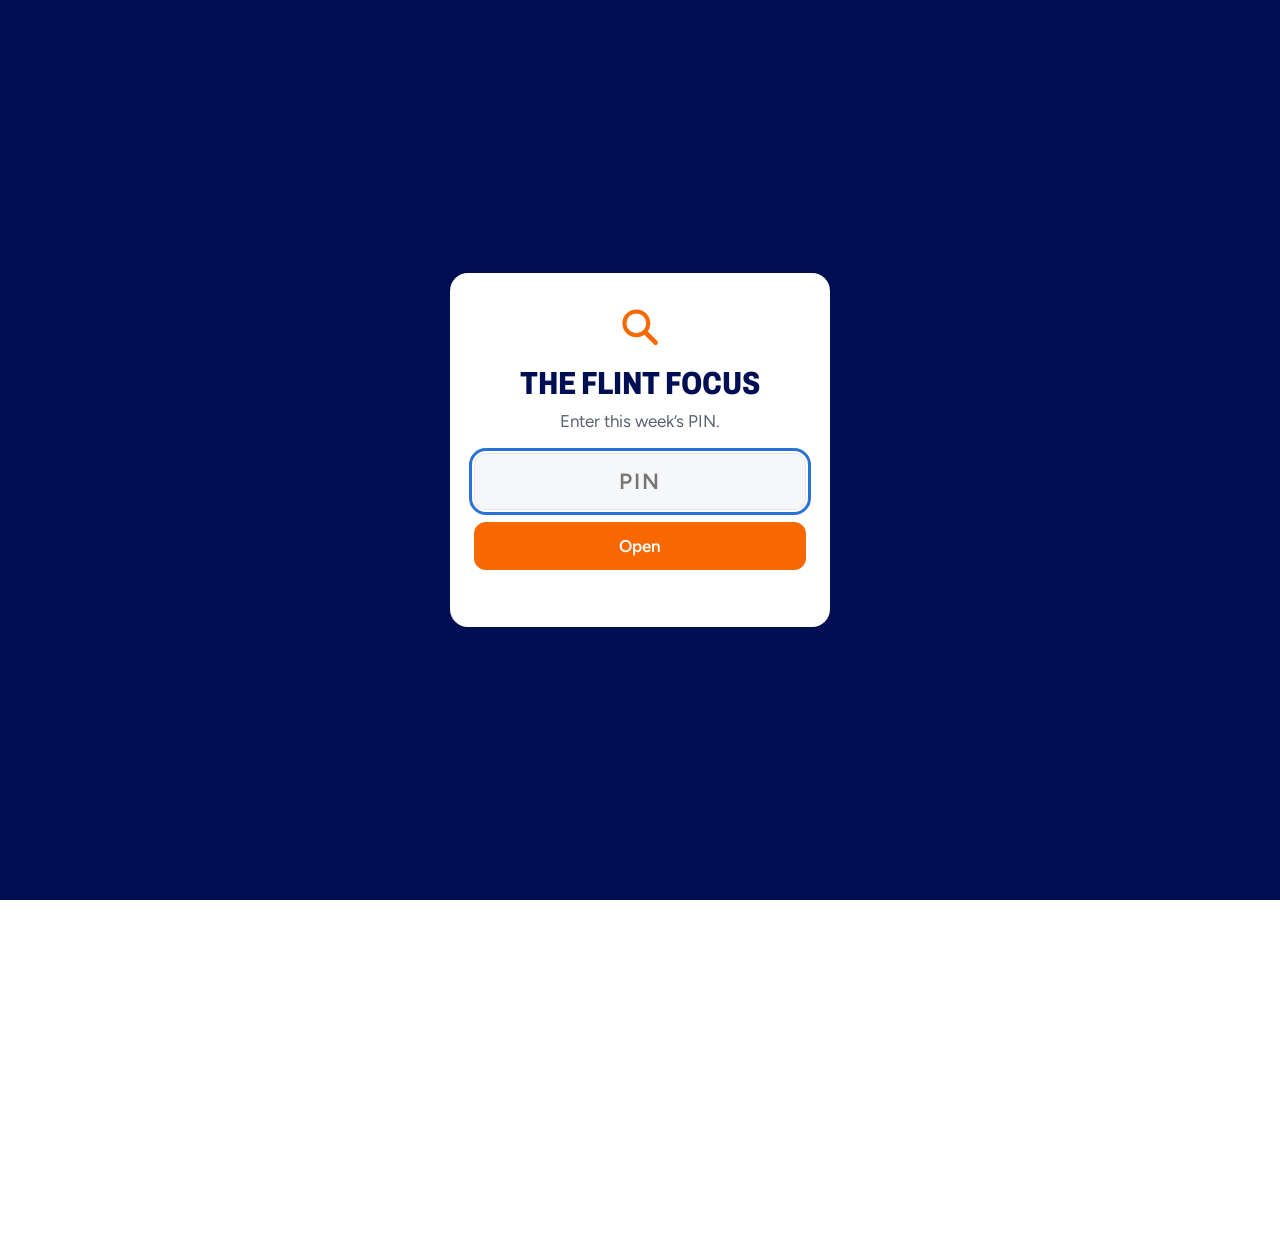
<file: weeks/2026-10-21.html>
<!doctype html>
<html lang="en" class="locked">
<head>
<meta charset="utf-8">
<meta name="viewport" content="width=device-width, initial-scale=1">
<meta name="robots" content="noindex, nofollow">
<title>October 21 Team Meeting | The Flint Focus</title>
<link rel="icon" href="../assets/lens.svg" type="image/svg+xml">
<link rel="preconnect" href="https://fonts.googleapis.com">
<link rel="preconnect" href="https://fonts.gstatic.com" crossorigin>
<link rel="stylesheet" href="https://fonts.googleapis.com/css2?family=Archivo:wdth,wght@75..100,500..800&family=Figtree:wght@400;500;600&display=swap">
<link rel="stylesheet" href="../assets/style.css?v=1795050052">
<script>window.FOCUS_WEEK="2026-11-18";</script>
<script src="../assets/gate.js"></script>
<noscript><style>html.locked .shell{visibility:visible}#gate{display:none}</style></noscript>
<script src="../assets/app.js?v=1795050052" defer></script><script src="../assets/lookup.js?v=1795050052" defer></script>
</head>
<body>
<div id="gate" role="dialog" aria-modal="true" aria-labelledby="gate-h">
  <form class="gate-card" novalidate>
    <svg class="gate-lens" viewBox="0 0 24 24" aria-hidden="true"><circle cx="10" cy="10" r="6.5" fill="none" stroke="currentColor" stroke-width="2.2"/><path d="M15 15l5.5 5.5" stroke="currentColor" stroke-width="2.6" stroke-linecap="round"/></svg>
    <h1 id="gate-h">The Flint Focus</h1>
    <p>Enter this week’s PIN.</p>
    <label for="gate-in" class="sr">PIN</label>
    <input id="gate-in" inputmode="numeric" autocomplete="off" placeholder="PIN">
    <button type="submit">Open</button>
    <p class="gate-msg" aria-live="polite"></p>
  </form>
</div>
<div class="shell">
<a class="skip" href="#main">Skip to content</a>
<header class="top">
  <div class="wrap top-inner">
    <a class="brand" href="../index.html"><svg class="mark" viewBox="0 0 24 24" aria-hidden="true"><circle cx="10" cy="10" r="6.5" fill="none" stroke="currentColor" stroke-width="2.6"/><path d="M15 15l5.5 5.5" stroke="currentColor" stroke-width="3" stroke-linecap="round"/></svg>The Flint Focus</a>
    <nav aria-label="Main"><a href="../index.html">This Week</a><a href="../archive.html" aria-current="page">Past Weeks</a><a href="../how-it-works.html">How It Works</a></nav>
  </div>
</header>
<main id="main" class="wrap">
<div class="week" data-week="2026-10-21">
<p class="eyebrow">Past week</p><h1>October 21 Team Meeting</h1>
<p class="meta">Read and complete by 8:30 PM Wednesday</p>
<div class="progress" aria-hidden="true"><div class="bar"></div></div>
<div class="screens">
<section class="screen" id="s0" aria-labelledby="h0">
<p class="step">Step 1 of 8</p>
<h2 id="h0" tabindex="-1">What The Flint Focus is, and why it matters</h2>
<p>The Flint Focus is where our announcements, updates, and dates live now. A new one goes up each week by Tuesday at 5:00 PM at the latest, and sometimes sooner. The PIN is in the email that comes with it.</p>
<p>Here&#x27;s why. I don&#x27;t want our team meetings to be me telling you to do this by that date. I&#x27;d rather we spend that time on things we do together: learning from each other, working at our tables, and having some fun.</p>
<p>Why it matters: when everyone shows up already knowing what&#x27;s coming, our meetings can be shorter, more hands-on, and more about you. Read and complete it by 8:30 PM Wednesday. At the end you&#x27;ll get a code to email me.</p>
<fieldset class="check" data-answer="0"><legend>Quick check</legend><p class="q">Why did announcements move here?</p><label class="opt"><input type="radio" name="2026-10-21-q0" value="0"><span>So meetings can be about working together, not listening to James</span></label><label class="opt"><input type="radio" name="2026-10-21-q0" value="1"><span>So meetings can be canceled</span></label><label class="opt"><input type="radio" name="2026-10-21-q0" value="2"><span>So you don&#x27;t have to come to meetings</span></label><p class="feedback" aria-live="polite"></p></fieldset>
</section>
<section class="screen" id="s1" aria-labelledby="h1">
<p class="step">Step 2 of 8</p>
<h2 id="h1" tabindex="-1">Your table this week</h2>
<p>Tables are numbered like this in the room. Find your name and take note of your table.</p>
<div class="quad"><div class="cell"><p class="cell-h">Table 1</p><p>Hannah, James V., Jax, Keira</p></div><div class="cell"><p class="cell-h">Table 2</p><p>Addy, Giselle, Henry (excused this week), Rem</p></div><div class="cell"><p class="cell-h">Table 3</p><p>Jazera, Max, Stephanie, Tristan</p></div><div class="cell"><p class="cell-h">Table 4</p><p>Calysta, Gabby, Mark, Michael</p></div></div>
<p>Please come early and be ready to begin promptly at 8:30 PM.</p>
<fieldset class="check" data-answer="1"><legend>Quick check</legend><p class="q">When does the meeting begin?</p><label class="opt"><input type="radio" name="2026-10-21-q1" value="0"><span>8:00 PM</span></label><label class="opt"><input type="radio" name="2026-10-21-q1" value="1"><span>8:30 PM, promptly</span></label><label class="opt"><input type="radio" name="2026-10-21-q1" value="2"><span>8:15 PM</span></label><label class="opt"><input type="radio" name="2026-10-21-q1" value="3"><span>Whenever everyone arrives</span></label><p class="feedback" aria-live="polite"></p></fieldset>
</section>
<section class="screen" id="s2" aria-labelledby="h2">
<p class="step">Step 3 of 8</p>
<h2 id="h2" tabindex="-1">Our meetings, our pace</h2>
<p>How long a meeting takes is up to all of us. Each agenda has a pace built in. When we stay with it, we get through everything and get out sooner.</p>
<p>Several of you have told me the side conversations and running comments make meetings feel longer than they need to be. I hear that. This format is part of the fix. The rest is on all of us: respect each other&#x27;s time and stay with the room.</p>
<fieldset class="check" data-answer="1"><legend>Quick check</legend><p class="q">What decides how long our meetings take?</p><label class="opt"><input type="radio" name="2026-10-21-q2" value="0"><span>The clock: it&#x27;s always an hour</span></label><label class="opt"><input type="radio" name="2026-10-21-q2" value="1"><span>How well we all stay with the agenda</span></label><label class="opt"><input type="radio" name="2026-10-21-q2" value="2"><span>Whatever James decides</span></label><p class="feedback" aria-live="polite"></p></fieldset>
</section>
<section class="screen" id="s3" aria-labelledby="h3">
<p class="step">Step 4 of 8</p>
<h2 id="h3" tabindex="-1">For Wednesday</h2>
<dl class="items"><div><dt>Warm-up</dt><dd>Show and Tell, facilitated by Jazera. If you&#x27;re bringing something in person, don&#x27;t forget it.</dd></div><div><dt>Building Check-In</dt><dd>Come ready to talk about what&#x27;s happening on your floor.</dd></div><div><dt>Work session</dt><dd>We&#x27;ll end with work time at our tables. Details at the meeting.</dd></div></dl>
<fieldset class="check" data-answer="0"><legend>Quick check</legend><p class="q">How does Wednesday&#x27;s meeting end?</p><label class="opt"><input type="radio" name="2026-10-21-q3" value="0"><span>With a work session at our tables</span></label><label class="opt"><input type="radio" name="2026-10-21-q3" value="1"><span>With announcements</span></label><label class="opt"><input type="radio" name="2026-10-21-q3" value="2"><span>With a quiz</span></label><p class="feedback" aria-live="polite"></p></fieldset>
</section>
<section class="screen" id="s4" aria-labelledby="h4">
<p class="step">Step 5 of 8</p>
<h2 id="h4" tabindex="-1">Home Sweet Flint: this Thursday</h2>
<p>Thursday, October 22, 3:15 to 6:15 PM in the main lobby. Residents make a book cover for their own story as they reflect on their identity and experiences. It&#x27;s the same thing you&#x27;ll make at Wednesday&#x27;s meeting.</p>
<p>If you signed up for a shift, here&#x27;s when you&#x27;re on:</p>
<dl class="items"><div><dt>3:15–4:45 PM</dt><dd>James and Hannah (setup and first stretch)</dd></div><div><dt>4:45–5:15 PM</dt><dd>Jazera and Mark</dd></div><div><dt>5:15–5:45 PM</dt><dd>Addy and Rem</dd></div><div><dt>5:45–6:15 PM</dt><dd>Jax and Stephanie (last shift and cleanup)</dd></div></dl>
<p>If you pass by and you&#x27;re not on shift, please stop and make a cover instead of walking past. It sets a good example and shows residents you care. Whether you realize it or not, people are watching.</p>
<fieldset class="check" data-answer="0"><legend>Quick check</legend><p class="q">When and where is Home Sweet Flint?</p><label class="opt"><input type="radio" name="2026-10-21-q4" value="0"><span>Thursday 10/22, 3:15–6:15 PM, main lobby</span></label><label class="opt"><input type="radio" name="2026-10-21-q4" value="1"><span>Friday 10/23, 7:00 PM, Walters Hall</span></label><label class="opt"><input type="radio" name="2026-10-21-q4" value="2"><span>Wednesday 10/21, at the team meeting</span></label><p class="feedback" aria-live="polite"></p></fieldset>
</section>
<section class="screen" id="s5" aria-labelledby="h5">
<p class="step">Step 6 of 8</p>
<h2 id="h5" tabindex="-1">November &#x27;Cuse Connect planning form: due Wednesday</h2>
<p>If you haven&#x27;t submitted your planning form for your November &#x27;Cuse Connect, it&#x27;s due by the end of Wednesday&#x27;s team meeting. If it isn&#x27;t in by then, you&#x27;ll fill it out at your table during the meeting.</p>
<p>Submit something, even if it isn&#x27;t final. You can edit it anytime after. Waiting on a collab partner or still figuring out details? That&#x27;s fine. Get it in the system now and revise it later.</p>
<p>If you&#x27;re collaborating with someone who already submitted one, you&#x27;re covered.</p>
<fieldset class="check" data-answer="1"><legend>Quick check</legend><p class="q">You&#x27;re still waiting to hear back from a collab partner. What do you do?</p><label class="opt"><input type="radio" name="2026-10-21-q5" value="0"><span>Wait until it&#x27;s all figured out</span></label><label class="opt"><input type="radio" name="2026-10-21-q5" value="1"><span>Submit something now and edit it later</span></label><label class="opt"><input type="radio" name="2026-10-21-q5" value="2"><span>Skip it this time</span></label><p class="feedback" aria-live="polite"></p></fieldset>
</section>
<section class="screen" id="s6" aria-labelledby="h6">
<p class="step">Step 7 of 8</p>
<h2 id="h6" tabindex="-1">&#x27;Cuse Chats: 100% by Friday, October 30 at 5 PM</h2>
<p>Every &#x27;Cuse Chat for every resident on your floor is due, 100% complete, by Friday, October 30 at 5:00 PM. No exceptions.</p>
<p>Some residents you just can&#x27;t reach. If you&#x27;ve tried three different ways and still can&#x27;t connect, use the &#x27;Cuse Connect Attempted Connection form. It opens Monday, October 26.</p>
<fieldset class="check picked"><legend>Say it back</legend><p class="q">Pick the deadline: when are all your &#x27;Cuse Chats due, 100%?</p><div class="picks"><label class="pick"><span>Date</span><select data-answer="Friday, October 30"><option value="">Choose</option><option>Monday, October 26</option><option>Tuesday, October 27</option><option>Wednesday, October 28</option><option>Thursday, October 29</option><option>Friday, October 30</option><option>Saturday, October 31</option><option>Sunday, November 1</option><option>Monday, November 2</option></select></label><label class="pick"><span>Time</span><select data-answer="5:00 PM"><option value="">Choose</option><option>9:00 AM</option><option>12:00 PM</option><option>3:00 PM</option><option>5:00 PM</option><option>8:00 PM</option><option>11:59 PM</option></select></label></div><button type="button" class="typed-go">Check</button><p class="feedback" aria-live="polite"></p></fieldset>
</section>
<section class="screen" id="s7" aria-labelledby="h7">
<p class="step">Step 8 of 8</p>
<h2 id="h7" tabindex="-1">Grow As You Go: sign up now</h2>
<p>Monday, November 9, 4:00 to 6:00 PM in the lobby. We need two RAs for every half-hour slot, so eight of you total.</p>
<p>Unless you have class, plan on taking a slot. Events like this need all of us.</p>
<p class="links"><a class="button" href="https://sumailsyr.sharepoint.com/:x:/r/sites/FlintHallRLTeam-26-27/Shared%20Documents/General/Grow%20As%20You%20Go%20-%20RA%20Shift%20Sign-Up.xlsx?web=1" target="_blank" rel="noopener">Open the sign-up sheet</a></p>
<fieldset class="check" data-answer="0,1,2" data-feedback="[&quot;Thank you!&quot;, &quot;Got it. Thanks for letting me know.&quot;, &quot;Got it. Thanks for checking.&quot;, &quot;That isn&#x27;t an acceptable reason. Please open the sheet and sign up.&quot;]"><legend>Before you move on</legend><p class="q">Did you sign up?</p><label class="opt"><input type="radio" name="2026-10-21-q7" value="0"><span>Yes, I signed up</span></label><label class="opt"><input type="radio" name="2026-10-21-q7" value="1"><span>No, I have class during the whole event</span></label><label class="opt"><input type="radio" name="2026-10-21-q7" value="2"><span>No, it was already full when I checked</span></label><label class="opt"><input type="radio" name="2026-10-21-q7" value="3"><span>No, I&#x27;ll be out of the country</span></label><p class="feedback" aria-live="polite"></p></fieldset>
</section>
</div><div class="pager"><button type="button" class="back">Back</button><button type="button" class="next">Next</button></div></div>
</main>
<footer class="wrap foot">Questions? Email James at <a href="mailto:jabialek@syr.edu">jabialek@syr.edu</a>.</footer>
</div>
</body>
</html>
</file>
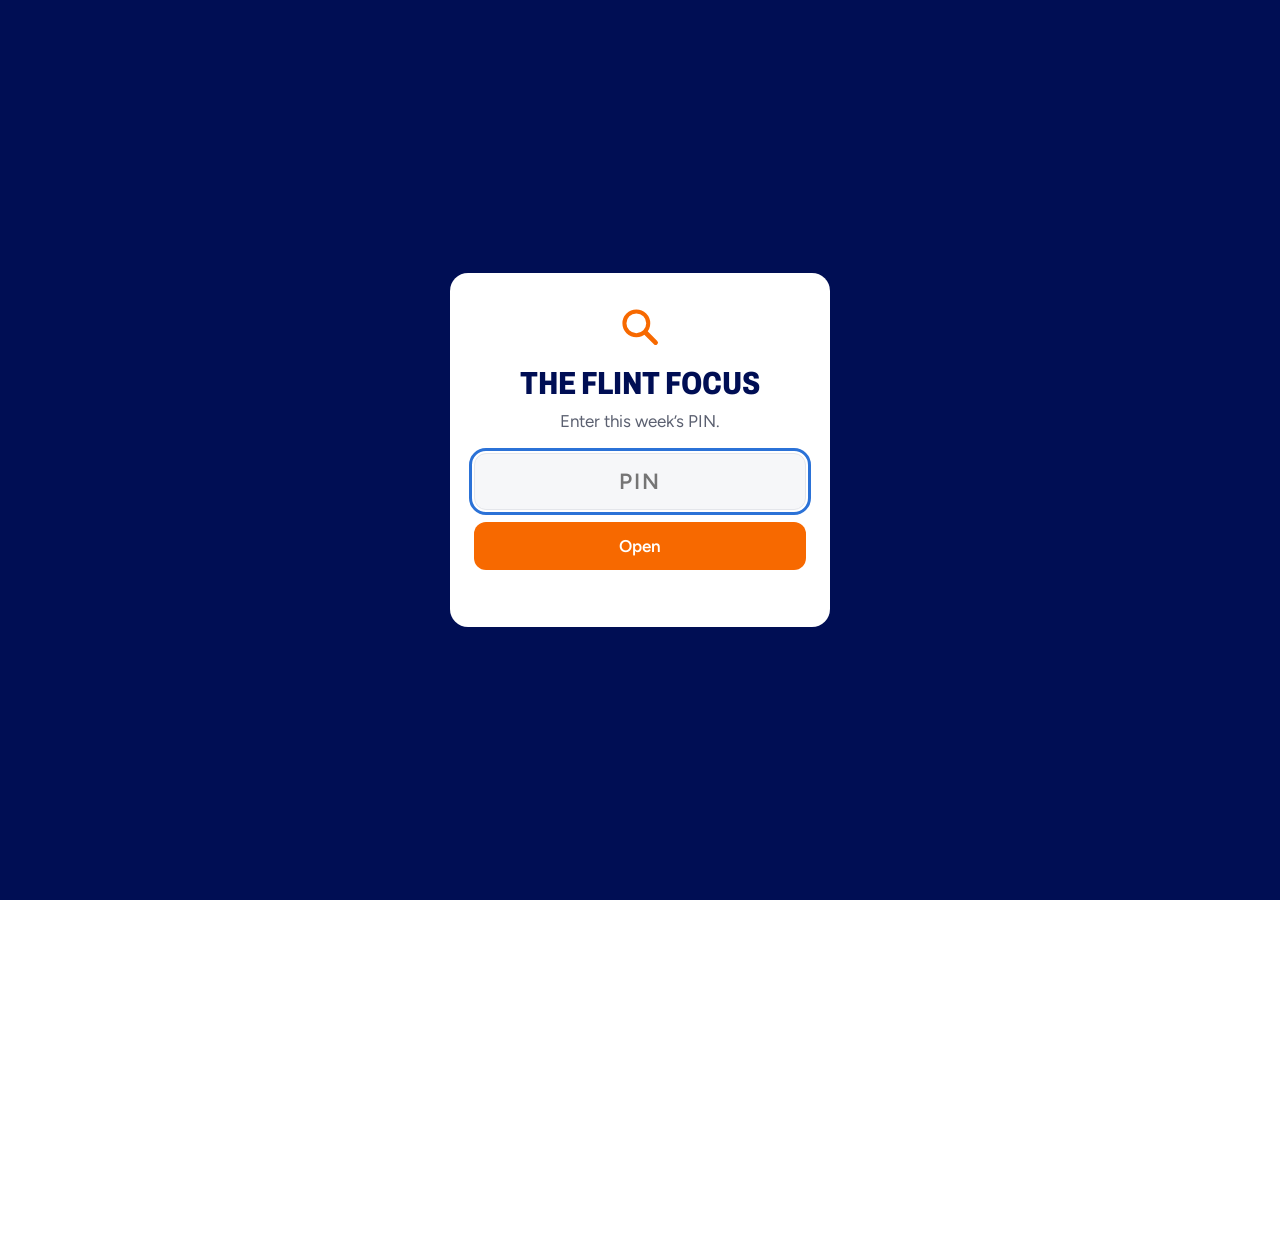
<file: weeks/2026-10-28.html>
<!doctype html>
<html lang="en" class="locked">
<head>
<meta charset="utf-8">
<meta name="viewport" content="width=device-width, initial-scale=1">
<meta name="robots" content="noindex, nofollow">
<title>October 28 Team Meeting | The Flint Focus</title>
<link rel="icon" href="../assets/lens.svg" type="image/svg+xml">
<link rel="preconnect" href="https://fonts.googleapis.com">
<link rel="preconnect" href="https://fonts.gstatic.com" crossorigin>
<link rel="stylesheet" href="https://fonts.googleapis.com/css2?family=Archivo:wdth,wght@75..100,500..800&family=Figtree:wght@400;500;600&display=swap">
<link rel="stylesheet" href="../assets/style.css?v=1795050052">
<script>window.FOCUS_WEEK="2026-11-18";</script>
<script src="../assets/gate.js"></script>
<noscript><style>html.locked .shell{visibility:visible}#gate{display:none}</style></noscript>
<script src="../assets/app.js?v=1795050052" defer></script><script src="../assets/lookup.js?v=1795050052" defer></script>
</head>
<body>
<div id="gate" role="dialog" aria-modal="true" aria-labelledby="gate-h">
  <form class="gate-card" novalidate>
    <svg class="gate-lens" viewBox="0 0 24 24" aria-hidden="true"><circle cx="10" cy="10" r="6.5" fill="none" stroke="currentColor" stroke-width="2.2"/><path d="M15 15l5.5 5.5" stroke="currentColor" stroke-width="2.6" stroke-linecap="round"/></svg>
    <h1 id="gate-h">The Flint Focus</h1>
    <p>Enter this week’s PIN.</p>
    <label for="gate-in" class="sr">PIN</label>
    <input id="gate-in" inputmode="numeric" autocomplete="off" placeholder="PIN">
    <button type="submit">Open</button>
    <p class="gate-msg" aria-live="polite"></p>
  </form>
</div>
<div class="shell">
<a class="skip" href="#main">Skip to content</a>
<header class="top">
  <div class="wrap top-inner">
    <a class="brand" href="../index.html"><svg class="mark" viewBox="0 0 24 24" aria-hidden="true"><circle cx="10" cy="10" r="6.5" fill="none" stroke="currentColor" stroke-width="2.6"/><path d="M15 15l5.5 5.5" stroke="currentColor" stroke-width="3" stroke-linecap="round"/></svg>The Flint Focus</a>
    <nav aria-label="Main"><a href="../index.html">This Week</a><a href="../archive.html" aria-current="page">Past Weeks</a><a href="../how-it-works.html">How It Works</a></nav>
  </div>
</header>
<main id="main" class="wrap">
<div class="week" data-week="2026-10-28">
<p class="eyebrow">Past week</p><h1>October 28 Team Meeting</h1>
<p class="meta">Read and complete by 8:30 PM Wednesday</p>
<div class="progress" aria-hidden="true"><div class="bar"></div></div>
<div class="screens">
<section class="screen" id="s0" aria-labelledby="h0">
<p class="step">Step 1 of 14</p>
<h2 id="h0" tabindex="-1">This week, RAs run the meeting</h2>
<p>RD James won&#x27;t be at Wednesday&#x27;s meeting, because he needs to be helping in another building at that time. RAs will be facilitating the whole meeting instead.</p>
<p>RAs will open the meeting, take attendance, lead each part, and note any issues that come up. Please give everyone facilitating the same respect you&#x27;d want from the room if you were the one up front.</p>
<p>Read and complete this Focus by 8:30 PM Wednesday. At the end you&#x27;ll get a code to email to him.</p>
<fieldset class="check" data-answer="1"><legend>Quick check</legend><p class="q">Who is facilitating Wednesday&#x27;s meeting?</p><label class="opt"><input type="radio" name="2026-10-28-q0" value="0"><span>RD James</span></label><label class="opt"><input type="radio" name="2026-10-28-q0" value="1"><span>RAs from our team</span></label><label class="opt"><input type="radio" name="2026-10-28-q0" value="2"><span>A guest speaker</span></label><label class="opt"><input type="radio" name="2026-10-28-q0" value="3"><span>Nobody; it&#x27;s canceled</span></label><p class="feedback" aria-live="polite"></p></fieldset>
</section>
<section class="screen" id="s1" aria-labelledby="h1">
<p class="step">Step 2 of 14</p>
<h2 id="h1" tabindex="-1">Your table this week</h2>
<p>Tables are numbered like this in the room. Find your name and take note of your table.</p>
<div class="quad"><div class="cell"><p class="cell-h">Table 1</p><p>Gabby, Keira, Max, Rem</p></div><div class="cell"><p class="cell-h">Table 2</p><p>Giselle, Jax, Mark, Stephanie</p></div><div class="cell"><p class="cell-h">Table 3</p><p>Addy, Hannah, Jazera, Michael</p></div><div class="cell"><p class="cell-h">Table 4</p><p>Calysta, Henry, James V., Tristan</p></div></div>
<p>Please come early and be ready to begin promptly at 8:30 PM.</p>
<fieldset class="check" data-answer="1"><legend>Quick check</legend><p class="q">When does the meeting begin?</p><label class="opt"><input type="radio" name="2026-10-28-q1" value="0"><span>8:00 PM</span></label><label class="opt"><input type="radio" name="2026-10-28-q1" value="1"><span>8:30 PM, promptly</span></label><label class="opt"><input type="radio" name="2026-10-28-q1" value="2"><span>8:15 PM</span></label><label class="opt"><input type="radio" name="2026-10-28-q1" value="3"><span>Whenever everyone arrives</span></label><p class="feedback" aria-live="polite"></p></fieldset>
</section>
<section class="screen" id="s2" aria-labelledby="h2">
<p class="step">Step 3 of 14</p>
<h2 id="h2" tabindex="-1">Wednesday, step by step</h2>
<dl class="items"><div><dt>Welcome</dt><dd>An RA opens the meeting and takes attendance.</dd></div><div><dt>Warm-up</dt><dd>An RA leads us in a warm-up.</dd></div><div><dt>Discussion</dt><dd>An RA leads a conversation about belonging and community: how each of us thinks about building community and engagement on our floors. There&#x27;s a short article we&#x27;ll read and talk through together.</dd></div><div><dt>Reminders</dt><dd>We close with reminders about &#x27;Cuse Chats and Health and Safety inspections.</dd></div><div><dt>Listening session (optional)</dt><dd>The RA reps will stay back in the room afterward for anyone who wants to talk.</dd></div></dl>
<fieldset class="check" data-answer="0"><legend>Quick check</legend><p class="q">What&#x27;s the discussion about this week?</p><label class="opt"><input type="radio" name="2026-10-28-q2" value="0"><span>Belonging and community on our floors</span></label><label class="opt"><input type="radio" name="2026-10-28-q2" value="1"><span>Duty schedules</span></label><label class="opt"><input type="radio" name="2026-10-28-q2" value="2"><span>Budget requests</span></label><label class="opt"><input type="radio" name="2026-10-28-q2" value="3"><span>Winter closing</span></label><p class="feedback" aria-live="polite"></p></fieldset>
</section>
<section class="screen" id="s3" aria-labelledby="h3">
<p class="step">Step 4 of 14</p>
<h2 id="h3" tabindex="-1">Respect the facilitators</h2>
<p>Facilitating a room of your peers is harder than it looks. Please show the RAs leading each part the respect you&#x27;d want for yourself: don&#x27;t interrupt, don&#x27;t talk over them, and save side conversations for later.</p>
<p>Staying on track is how we all get out sooner. How long the meeting takes is up to all of us.</p>
<fieldset class="check" data-answer="1"><legend>Quick check</legend><p class="q">Someone at your table starts a side conversation while an RA is facilitating. What&#x27;s the move?</p><label class="opt"><input type="radio" name="2026-10-28-q3" value="0"><span>Join in, since RAs are running it</span></label><label class="opt"><input type="radio" name="2026-10-28-q3" value="1"><span>Stay with the room and save it for after</span></label><label class="opt"><input type="radio" name="2026-10-28-q3" value="2"><span>Leave early</span></label><label class="opt"><input type="radio" name="2026-10-28-q3" value="3"><span>Speak up over the facilitator so everyone can hear</span></label><p class="feedback" aria-live="polite"></p></fieldset>
</section>
<section class="screen" id="s4" aria-labelledby="h4">
<p class="step">Step 5 of 14</p>
<h2 id="h4" tabindex="-1">The optional listening session</h2>
<p>After the meeting, the RA reps will stay back in the room for anyone who would like to talk through questions or ideas about the RA role with fellow RAs. It&#x27;s optional.</p>
<p>It&#x27;s a good place for general feedback about the role or the department. Anything personal or private belongs in your 1:1 with RD James. He has asked for your feedback in every 1:1 so far and will keep asking, so you will always have that chance.</p>
<p>Whatever you bring, please keep it respectful and professional.</p>
<fieldset class="check" data-answer="1"><legend>Quick check</legend><p class="q">You have a private, personal concern you want to raise. Where does it go?</p><label class="opt"><input type="radio" name="2026-10-28-q4" value="0"><span>The listening session</span></label><label class="opt"><input type="radio" name="2026-10-28-q4" value="1"><span>Your 1:1 with RD James</span></label><label class="opt"><input type="radio" name="2026-10-28-q4" value="2"><span>The group chat</span></label><label class="opt"><input type="radio" name="2026-10-28-q4" value="3"><span>The Flint Focus</span></label><p class="feedback" aria-live="polite"></p></fieldset>
</section>
<section class="screen" id="s5" aria-labelledby="h5">
<p class="step">Step 6 of 14</p>
<h2 id="h5" tabindex="-1">&#x27;Cuse Chats: 100% by Friday, October 30 at 5 PM</h2>
<p>Some emails this week listed a different date. The official deadline is the one here: Friday, October 30 at 5:00 PM.</p>
<p>Every resident on your floor needs a &#x27;Cuse Chat logged by then, or an Attempted Contact Form (next screen).</p>
<p><strong>Please log each chat as soon as you can after you have it.</strong> Don&#x27;t wait until Friday afternoon. RD James will be emailing every resident who hasn&#x27;t been contacted, every day this week. If a chat happened but isn&#x27;t logged, that resident keeps getting emails they don&#x27;t need, so please stay on top of it.</p>
<fieldset class="check picked"><legend>Say it back</legend><p class="q">Pick the official deadline: when are all your &#x27;Cuse Chats due, 100%?</p><div class="picks"><label class="pick"><span>Date</span><select data-answer="Friday, October 30"><option value="">Choose</option><option>Wednesday, October 28</option><option>Thursday, October 29</option><option>Friday, October 30</option><option>Saturday, October 31</option><option>Sunday, November 1</option><option>Monday, November 2</option></select></label><label class="pick"><span>Time</span><select data-answer="5:00 PM"><option value="">Choose</option><option>9:00 AM</option><option>12:00 PM</option><option>3:00 PM</option><option>5:00 PM</option><option>8:00 PM</option><option>11:59 PM</option></select></label></div><button type="button" class="typed-go">Check</button><p class="feedback" aria-live="polite"></p></fieldset>
</section>
<section class="screen" id="s6" aria-labelledby="h6">
<p class="step">Step 7 of 14</p>
<h2 id="h6" tabindex="-1">Can&#x27;t reach someone? The Attempted Contact Form</h2>
<p>The Attempted Contact Form opens Monday, October 26. It&#x27;s only for residents you truly couldn&#x27;t connect with.</p>
<p>To use it, you need to document three attempts, using three different methods, at three different times. For example: a direct message, then an email, then a knock on their door, each on a different day. Two emails and a group chat message don&#x27;t count.</p>
<p>Before you get there, try the simplest option: email the resident four or five &#x27;Cuse Chat questions and ask them to write back. Once they reply and you log it, that chat is done.</p>
<fieldset class="check" data-answer="1"><legend>Quick check</legend><p class="q">Which of these counts for the Attempted Contact Form?</p><label class="opt"><input type="radio" name="2026-10-28-q6" value="0"><span>Two emails and a group chat message on the same day</span></label><label class="opt"><input type="radio" name="2026-10-28-q6" value="1"><span>A DM, an email, and a door knock, each at a different time</span></label><label class="opt"><input type="radio" name="2026-10-28-q6" value="2"><span>One email, sent three times</span></label><label class="opt"><input type="radio" name="2026-10-28-q6" value="3"><span>A text and a call, five minutes apart</span></label><p class="feedback" aria-live="polite"></p></fieldset>
</section>
<section class="screen" id="s7" aria-labelledby="h7">
<p class="step">Step 8 of 14</p>
<h2 id="h7" tabindex="-1">Office hours: more than 1,000 residents reached</h2>
<p>Kim shared that RAs across campus have connected with more than 1,000 residents through office hours this semester. The office hours forms show 1,044 different residents so far. Thank you to everyone who has made a point of being engaging and approachable during these hours.</p>
<p>RD James would like to recognize Flint 4C RAs Max and Jax for leading the #2 floor on campus. Together they&#x27;ve logged 78 interactions with 38 different residents. Wonderful work, and please keep it up.</p>
<p>A gentle reminder: please submit your Office Hours Reflection Form in Roompact each week, even on quiet weeks. And beyond office hours, RD James hopes everyone will find small ways each week to connect with residents, like a quick hallway chat, a knock on a door, or asking someone how their day is going. Those moments add up and make a real difference on a floor.</p>
<figure class="bars"><figcaption>Resident visits logged during office hours: the top five floors on campus</figcaption><div class="hbar"><span class="bar-label">Sadler 3</span><span class="bar-track"><span class="bar-fill" style="width:100.0%"></span></span><span class="bar-val">121</span></div><div class="hbar hi"><span class="bar-label">Flint 4C</span><span class="bar-track"><span class="bar-fill" style="width:64.5%"></span></span><span class="bar-val">78</span></div><div class="hbar"><span class="bar-label">Sadler 4</span><span class="bar-track"><span class="bar-fill" style="width:59.5%"></span></span><span class="bar-val">72</span></div><div class="hbar"><span class="bar-label">DellPlain 8</span><span class="bar-track"><span class="bar-fill" style="width:42.1%"></span></span><span class="bar-val">51</span></div><div class="hbar"><span class="bar-label">Sadler 5</span><span class="bar-track"><span class="bar-fill" style="width:38.8%"></span></span><span class="bar-val">47</span></div></figure>
<fieldset class="check" data-answer="1"><legend>Quick check</legend><p class="q">Where does Flint 4C rank on campus for office hours engagement?</p><label class="opt"><input type="radio" name="2026-10-28-q7" value="0"><span>#1</span></label><label class="opt"><input type="radio" name="2026-10-28-q7" value="1"><span>#2</span></label><label class="opt"><input type="radio" name="2026-10-28-q7" value="2"><span>#10</span></label><label class="opt"><input type="radio" name="2026-10-28-q7" value="3"><span>#5</span></label><p class="feedback" aria-live="polite"></p></fieldset>
</section>
<section class="screen" id="s8" aria-labelledby="h8">
<p class="step">Step 9 of 14</p>
<h2 id="h8" tabindex="-1">Shout-out: RA Stephanie</h2>
<p>RA Stephanie is great. She always makes people laugh and lights up the room.</p>
<p>Last week, while Stu was on vacation and the desk was short-staffed, the front desk was buried in hundreds of packages. Stephanie brought RD James into the desk, showed him how to log in, issue packages, and use the system, and then spent a good hour with him catching up and tracking down lost packages.</p>
<p>Thank you so much, Stephanie, for going the extra mile!</p>
<fieldset class="check" data-answer="0"><legend>Quick check</legend><p class="q">What did RA Stephanie help with last week?</p><label class="opt"><input type="radio" name="2026-10-28-q8" value="0"><span>Catching up on hundreds of packages at the front desk</span></label><label class="opt"><input type="radio" name="2026-10-28-q8" value="1"><span>Planning the Halloween party</span></label><label class="opt"><input type="radio" name="2026-10-28-q8" value="2"><span>Fixing the laundry room</span></label><label class="opt"><input type="radio" name="2026-10-28-q8" value="3"><span>Running the duty phone</span></label><p class="feedback" aria-live="polite"></p></fieldset>
</section>
<section class="screen" id="s9" aria-labelledby="h9">
<p class="step">Step 10 of 14</p>
<h2 id="h9" tabindex="-1">Shout-out: RA Hannah</h2>
<p>At last week&#x27;s building-wide initiative, the Home Sweet Flint book cover project, RA Hannah took the first shift. Her positive enthusiasm was so engaging that she got 43 people to stop and make a book cover.</p>
<p>Thank you for being such an engaging person, RA Hannah!</p>
<p>Thank you, thank you as well to everyone else who worked Home Sweet Flint: Jazera, Mark, Addy, and Rem, and especially Jax and Stephanie, who took the last shift and stayed for cleanup.</p>
<fieldset class="check" data-answer="1"><legend>Quick check</legend><p class="q">How many people did RA Hannah get to make a book cover during her shift?</p><label class="opt"><input type="radio" name="2026-10-28-q9" value="0"><span>4</span></label><label class="opt"><input type="radio" name="2026-10-28-q9" value="1"><span>43</span></label><label class="opt"><input type="radio" name="2026-10-28-q9" value="2"><span>143</span></label><label class="opt"><input type="radio" name="2026-10-28-q9" value="3"><span>None</span></label><p class="feedback" aria-live="polite"></p></fieldset>
</section>
<section class="screen" id="s10" aria-labelledby="h10">
<p class="step">Step 11 of 14</p>
<h2 id="h10" tabindex="-1">Grow As You Go: Monday, November 9</h2>
<p>Thank you, thank you, thank you so much to everyone who signed up to help with this program. RD James really appreciates it.</p>
<p>Grow As You Go: Plant Your Next Step is in the Flint lobby, next to the RSO desk. Here&#x27;s who is working when:</p>
<dl class="items"><div><dt>3:30–4:00 PM</dt><dd>RD James and Max (setup)</dd></div><div><dt>4:00–4:30 PM</dt><dd>Hannah and Mark</dd></div><div><dt>4:30–5:00 PM</dt><dd>Keira and Giselle (last shift: cleanup, and a few photos)</dd></div></dl>
<p>The 5:00–5:30 PM and 5:30–6:15 PM shifts have been canceled. Addy, Keira, James V., and Jazera: thank you so much for signing up and for your willingness to help. You&#x27;re off the hook for those times.</p>
<p>On your shift: invite residents over and have them scan the QR code to sign in. Then give them a &quot;My Next Step&quot; worksheet and a pen and work through the four boxes together. That&#x27;s what matters to them now, one strength, something they want to learn or try this semester, a campus resource that could help, and one action they&#x27;ll take in the next two weeks. It takes about five minutes per resident.</p>
<p>For the resource box, point them to one item on the Academic Support Resources sheet: CLASS tutoring or coaching, the Writing Center, or the Math Clinics and Calculus Help Center. Then ask, &quot;When will you do it, and who will keep you accountable?&quot; Each resident takes home their worksheet, the resource sheet, and a treat. Please take a few photos (with permission) and share them with RD James.</p>
<fieldset class="check" data-answer="1"><legend>Quick check</legend><p class="q">A resident walks up to the table. What&#x27;s the first step?</p><label class="opt"><input type="radio" name="2026-10-28-q10" value="0"><span>Hand them a treat and wave goodbye</span></label><label class="opt"><input type="radio" name="2026-10-28-q10" value="1"><span>Have them scan the QR code to sign in</span></label><label class="opt"><input type="radio" name="2026-10-28-q10" value="2"><span>Ask them to come back later</span></label><label class="opt"><input type="radio" name="2026-10-28-q10" value="3"><span>Fill out the worksheet for them</span></label><p class="feedback" aria-live="polite"></p></fieldset>
</section>
<section class="screen" id="s11" aria-labelledby="h11">
<p class="step">Step 12 of 14</p>
<h2 id="h11" tabindex="-1">Health and Safety inspections: Wednesday, November 11</h2>
<p>Flint&#x27;s Health and Safety inspections are Wednesday, November 11. <strong>Every RA needs to be there, and nobody can take that night off.</strong> We need two RAs inspecting each floor.</p>
<p>We&#x27;ll gather at 8:30 PM in our usual team meeting classroom to answer quick questions and get everyone on the same page. Then we&#x27;ll head out to the floors. You won&#x27;t inspect your own floor; assignments will be mixed so nobody has to write up their own residents.</p>
<p>Every room gets checked, whether the residents are home or not. You&#x27;ll document what you find, with photos, and write it up. RD James will send full instructions in next week&#x27;s Focus. For now, please get familiar with the prohibited items and fire safety expectations, since those are what we&#x27;ll be looking for. Common ones:</p>
<dl class="items"><div><dt>Fire safety</dt><dd>Candles or incense (even unlit), evidence of smoking, covering or tampering with smoke detectors or sprinklers, tapestries or decorations on ceilings</dd></div><div><dt>Appliances</dt><dd>Halogen lamps, space heaters, rice cookers, toasters, crockpots, George Foreman-style grills</dd></div><div><dt>Other items</dt><dd>Weapons and firearms, electric scooters and e-bikes, SU property like signage, wall-mounted TVs, pets</dd></div><div><dt>The room itself</dt><dd>Damage or alterations to furniture, walls, or bathrooms</dd></div></dl>
<p>The full policy is linked here:</p>
<p class="links"><a class="button" href="https://mossclip.github.io/flint-focus/pages/prohibited-items.html" target="_blank" rel="noopener">Read the Prohibited Item Policy</a></p>
<fieldset class="check" data-answer="1"><legend>Quick check</legend><p class="q">Can you take the night of November 11 off?</p><label class="opt"><input type="radio" name="2026-10-28-q11" value="0"><span>Yes, if I let RD James know ahead of time</span></label><label class="opt"><input type="radio" name="2026-10-28-q11" value="1"><span>No. Every RA needs to be there</span></label><label class="opt"><input type="radio" name="2026-10-28-q11" value="2"><span>Only if I&#x27;m on duty that week</span></label><label class="opt"><input type="radio" name="2026-10-28-q11" value="3"><span>Yes, if I find someone to cover my floor</span></label><p class="feedback" aria-live="polite"></p></fieldset>
</section>
<section class="screen" id="s12" aria-labelledby="h12">
<p class="step">Step 13 of 14</p>
<h2 id="h12" tabindex="-1">Your room gets checked too</h2>
<p>RA rooms need to be inspected as well, but not by RAs. RD James and RD Adrianna will check RA spaces in both Day Hall and Flint Hall together.</p>
<p>Flint RA rooms will be checked the same day as our inspections, Wednesday, November 11, in the early afternoon. This will take place whether you&#x27;re there or not. Your room will face no greater scrutiny than any other.</p>
<p>If you have questions about what is or isn&#x27;t acceptable in your own room or anywhere else, please contact RD James and he&#x27;ll talk it through with you.</p>
<p class="links"><a class="button" href="https://mossclip.github.io/flint-focus/pages/prohibited-items.html" target="_blank" rel="noopener">Prohibited Item Policy</a></p>
<fieldset class="check" data-answer="0"><legend>Quick check</legend><p class="q">When are RA rooms checked?</p><label class="opt"><input type="radio" name="2026-10-28-q12" value="0"><span>November 11, in the early afternoon, by RD James and RD Adrianna</span></label><label class="opt"><input type="radio" name="2026-10-28-q12" value="1"><span>November 11 at 8:30 PM, by other RAs</span></label><label class="opt"><input type="radio" name="2026-10-28-q12" value="2"><span>Only if you&#x27;re home</span></label><label class="opt"><input type="radio" name="2026-10-28-q12" value="3"><span>Never; RA rooms are exempt</span></label><p class="feedback" aria-live="polite"></p></fieldset>
</section>
<section class="screen" id="s13" aria-labelledby="h13">
<p class="step">Step 14 of 14</p>
<h2 id="h13" tabindex="-1">RD James is out: Oct 30, Nov 3–4, and Nov 6</h2>
<p>Please note that RD James will be out of the office on these days. He&#x27;s back in the office on Thursday, November 5.</p>
<dl class="items"><div><dt>Friday, October 30</dt><dd>Mandatory comp day</dd></div><div><dt>Tuesday, November 3</dt><dd>Out of office</dd></div><div><dt>Wednesday, November 4</dt><dd>Out of office during the day. Our team meeting that night is still on, and RD James will be back to lead it.</dd></div><div><dt>Friday, November 6</dt><dd>Out of office</dd></div></dl>
<p>If your 1:1 or another meeting was canceled because of these days, rebooking is optional. You don&#x27;t have to. RD James would love it if you did, though. He enjoys chatting with you, wants to be supportive, and likes hearing how you&#x27;re doing. If you&#x27;d like to find a new time, use the booking link at the bottom of his email signature, or the button below.</p>
<p class="links"><a class="button" href="https://bookings.cloud.microsoft/book/MeetingwithJamesBialek30minutes@bookings.syr.edu/" target="_blank" rel="noopener">Book a time with RD James</a></p>
<fieldset class="check" data-answer="1"><legend>Quick check</legend><p class="q">Your 1:1 was canceled because RD James is out. Do you have to rebook?</p><label class="opt"><input type="radio" name="2026-10-28-q13" value="0"><span>Yes, within 24 hours</span></label><label class="opt"><input type="radio" name="2026-10-28-q13" value="1"><span>No, it&#x27;s optional, but he&#x27;d love it if you did</span></label><label class="opt"><input type="radio" name="2026-10-28-q13" value="2"><span>No, and you shouldn&#x27;t</span></label><label class="opt"><input type="radio" name="2026-10-28-q13" value="3"><span>Only if he emails you first</span></label><p class="feedback" aria-live="polite"></p></fieldset>
</section>
</div><div class="pager"><button type="button" class="back">Back</button><button type="button" class="next">Next</button></div></div>
</main>
<footer class="wrap foot">Questions? Email James at <a href="mailto:jabialek@syr.edu">jabialek@syr.edu</a>.</footer>
</div>
</body>
</html>
</file>
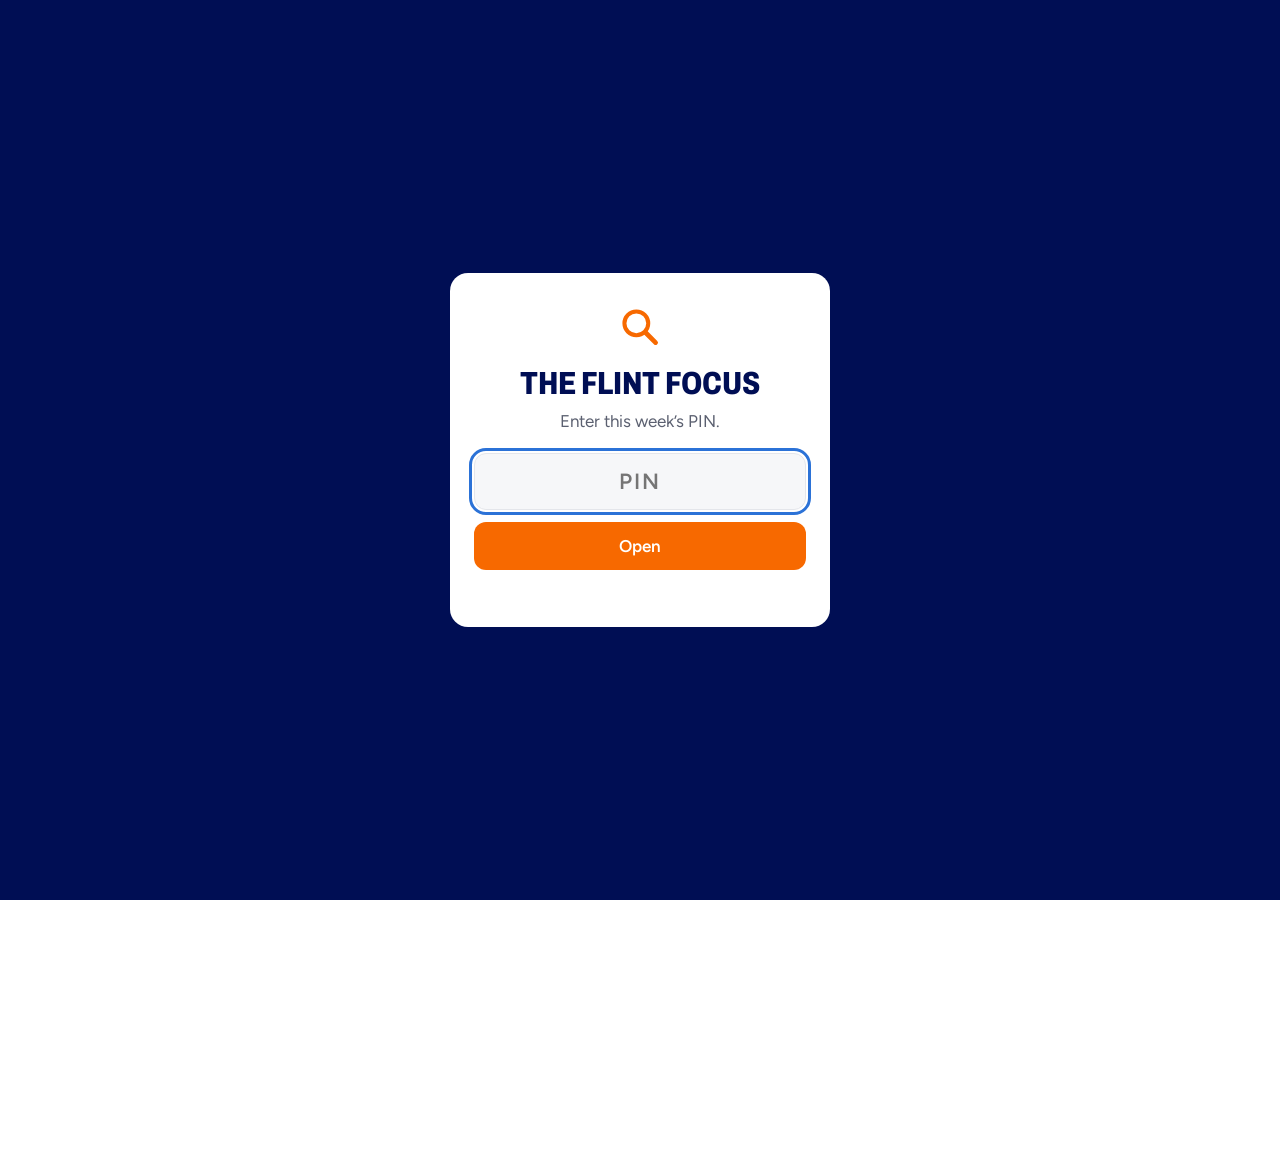
<file: weeks/2026-11-04.html>
<!doctype html>
<html lang="en" class="locked">
<head>
<meta charset="utf-8">
<meta name="viewport" content="width=device-width, initial-scale=1">
<meta name="robots" content="noindex, nofollow">
<title>November 4 Team Meeting | The Flint Focus</title>
<link rel="icon" href="../assets/lens.svg" type="image/svg+xml">
<link rel="preconnect" href="https://fonts.googleapis.com">
<link rel="preconnect" href="https://fonts.gstatic.com" crossorigin>
<link rel="stylesheet" href="https://fonts.googleapis.com/css2?family=Archivo:wdth,wght@75..100,500..800&family=Figtree:wght@400;500;600&display=swap">
<link rel="stylesheet" href="../assets/style.css?v=1795050052">
<script>window.FOCUS_WEEK="2026-11-18";</script>
<script src="../assets/gate.js"></script>
<noscript><style>html.locked .shell{visibility:visible}#gate{display:none}</style></noscript>
<script src="../assets/app.js?v=1795050052" defer></script><script src="../assets/lookup.js?v=1795050052" defer></script>
</head>
<body>
<div id="gate" role="dialog" aria-modal="true" aria-labelledby="gate-h">
  <form class="gate-card" novalidate>
    <svg class="gate-lens" viewBox="0 0 24 24" aria-hidden="true"><circle cx="10" cy="10" r="6.5" fill="none" stroke="currentColor" stroke-width="2.2"/><path d="M15 15l5.5 5.5" stroke="currentColor" stroke-width="2.6" stroke-linecap="round"/></svg>
    <h1 id="gate-h">The Flint Focus</h1>
    <p>Enter this week’s PIN.</p>
    <label for="gate-in" class="sr">PIN</label>
    <input id="gate-in" inputmode="numeric" autocomplete="off" placeholder="PIN">
    <button type="submit">Open</button>
    <p class="gate-msg" aria-live="polite"></p>
  </form>
</div>
<div class="shell">
<a class="skip" href="#main">Skip to content</a>
<header class="top">
  <div class="wrap top-inner">
    <a class="brand" href="../index.html"><svg class="mark" viewBox="0 0 24 24" aria-hidden="true"><circle cx="10" cy="10" r="6.5" fill="none" stroke="currentColor" stroke-width="2.6"/><path d="M15 15l5.5 5.5" stroke="currentColor" stroke-width="3" stroke-linecap="round"/></svg>The Flint Focus</a>
    <nav aria-label="Main"><a href="../index.html">This Week</a><a href="../archive.html" aria-current="page">Past Weeks</a><a href="../how-it-works.html">How It Works</a></nav>
  </div>
</header>
<main id="main" class="wrap">
<div class="week" data-week="2026-11-04">
<p class="eyebrow">Past week</p><h1>November 4 Team Meeting</h1>
<p class="meta">Read and complete by 8:30 PM Wednesday</p>
<div class="progress" aria-hidden="true"><div class="bar"></div></div>
<div class="screens">
<section class="screen" id="s0" aria-labelledby="h0">
<p class="step">Step 1 of 13</p>
<h2 id="h0" tabindex="-1">Grab a pen</h2>
<p>This week has important details about Health and Safety inspections. Please take notes as you go.</p>
<p>Complete this Focus by 8:30 PM Wednesday. At the end you&#x27;ll get a code to email to James.</p>
<fieldset class="check" data-answer="1"><legend>Quick check</legend><p class="q">What should you do as you read this week&#x27;s Focus?</p><label class="opt"><input type="radio" name="2026-11-04-q0" value="0"><span>Skim it once and hope for the best later</span></label><label class="opt"><input type="radio" name="2026-11-04-q0" value="1"><span>Take notes on the important details</span></label><label class="opt"><input type="radio" name="2026-11-04-q0" value="2"><span>Read it out loud to your roommate</span></label><label class="opt"><input type="radio" name="2026-11-04-q0" value="3"><span>Skip straight to the code at the end</span></label><p class="feedback" aria-live="polite"></p></fieldset>
</section>
<section class="screen" id="s1" aria-labelledby="h1">
<p class="step">Step 2 of 13</p>
<h2 id="h1" tabindex="-1">Your table this week</h2>
<p>Tables are numbered like this in the room. Find your name and take note of your table.</p>
<div class="quad"><div class="cell"><p class="cell-h">Table 1</p><p>Addy, James V., Mark, Max</p></div><div class="cell"><p class="cell-h">Table 2</p><p>Henry, Keira, Michael, Stephanie</p></div><div class="cell"><p class="cell-h">Table 3</p><p>Jax, Jazera, Rem, Tristan</p></div><div class="cell"><p class="cell-h">Table 4</p><p>Calysta, Gabby, Giselle, Hannah</p></div></div>
<p>Please come early and be ready to begin promptly at 8:30 PM.</p>
<fieldset class="check" data-answer="1"><legend>Quick check</legend><p class="q">When does the meeting begin?</p><label class="opt"><input type="radio" name="2026-11-04-q1" value="0"><span>8:00 PM</span></label><label class="opt"><input type="radio" name="2026-11-04-q1" value="1"><span>8:30 PM, promptly</span></label><label class="opt"><input type="radio" name="2026-11-04-q1" value="2"><span>8:15 PM</span></label><label class="opt"><input type="radio" name="2026-11-04-q1" value="3"><span>Whenever everyone arrives</span></label><p class="feedback" aria-live="polite"></p></fieldset>
</section>
<section class="screen" id="s2" aria-labelledby="h2">
<p class="step">Step 3 of 13</p>
<h2 id="h2" tabindex="-1">Inspections: Wednesday, November 11 at 8:30 PM</h2>
<p><strong>Every RA needs to be there.</strong> We&#x27;ll meet at 8:30 PM in our team meeting classroom and head out to the floors from there.</p>
<fieldset class="check picked"><legend>Say it back</legend><p class="q">When do we meet for inspections?</p><div class="picks"><label class="pick"><span>Date</span><select data-answer="Wednesday, November 11"><option value="">Choose</option><option>Wednesday, November 4</option><option>Monday, November 9</option><option>Tuesday, November 10</option><option>Wednesday, November 11</option><option>Thursday, November 12</option></select></label><label class="pick"><span>Time</span><select data-answer="8:30 PM"><option value="">Choose</option><option>7:00 PM</option><option>8:00 PM</option><option>8:30 PM</option><option>9:00 PM</option><option>10:00 PM</option></select></label></div><button type="button" class="typed-go">Check</button><p class="feedback" aria-live="polite"></p></fieldset>
</section>
<section class="screen" id="s3" aria-labelledby="h3">
<p class="step">Step 4 of 13</p>
<h2 id="h3" tabindex="-1">Your floor and your partner</h2>
<p>You&#x27;ll inspect in pairs, and nobody inspects their own floor. This protects you from any accusation of favoritism or bias, and it means you won&#x27;t have to document your own residents.</p>
<dl class="items"><div><dt>1A</dt><dd>Mark and Giselle</dd></div><div><dt>1C</dt><dd>Keira and Jazera</dd></div><div><dt>2A</dt><dd>Max and Addy</dd></div><div><dt>2C</dt><dd>Tristan and Stephanie</dd></div><div><dt>3A</dt><dd>James V. and Calysta</dd></div><div><dt>3C</dt><dd>Henry and Hannah</dd></div><div><dt>4A</dt><dd>Michael and Jax</dd></div><div><dt>4C</dt><dd>Rem and Gabby</dd></div></dl>
<fieldset class="check" data-answer="2"><legend>Quick check</legend><p class="q">Why doesn&#x27;t anyone inspect their own floor?</p><label class="opt"><input type="radio" name="2026-11-04-q3" value="0"><span>Because your own floor gets a free pass</span></label><label class="opt"><input type="radio" name="2026-11-04-q3" value="1"><span>So your residents can&#x27;t bribe you</span></label><label class="opt"><input type="radio" name="2026-11-04-q3" value="2"><span>To protect you from accusations of bias</span></label><label class="opt"><input type="radio" name="2026-11-04-q3" value="3"><span>Because James likes to keep you guessing</span></label><p class="feedback" aria-live="polite"></p></fieldset>
</section>
<section class="screen" id="s4" aria-labelledby="h4">
<p class="step">Step 5 of 13</p>
<h2 id="h4" tabindex="-1">Entering a room</h2>
<dl class="items"><div><dt>1. Knock and announce</dt><dd>Loudly: &quot;RA, Health and Safety Inspections!&quot;</dd></div><div><dt>2. No answer?</dt><dd>Knock again and announce, just as loudly: &quot;RA, Health and Safety Inspections!&quot; Then wait a few seconds.</dd></div><div><dt>3. Still no answer?</dt><dd>Knock again and say &quot;RA, keying in.&quot; Unlock the door, open it a couple of inches, and announce &quot;RA, entering the room.&quot;</dd></div><div><dt>Someone answers?</dt><dd>Greet them and explain that you need to come in for Health and Safety inspections.</dd></div></dl>
<p><strong>Suggestion:</strong> one partner stays at the door and keeps it open while the other goes in to look around.</p>
<fieldset class="check" data-answer="2"><legend>Quick check</legend><p class="q">You&#x27;ve knocked and announced twice with no answer. What&#x27;s next?</p><label class="opt"><input type="radio" name="2026-11-04-q4" value="0"><span>Assume it&#x27;s empty and walk right in without a word</span></label><label class="opt"><input type="radio" name="2026-11-04-q4" value="1"><span>Slide a note under the door and come back next week</span></label><label class="opt"><input type="radio" name="2026-11-04-q4" value="2"><span>Knock, say &quot;RA, keying in,&quot; then enter as trained</span></label><label class="opt"><input type="radio" name="2026-11-04-q4" value="3"><span>Call the resident&#x27;s mom and ask for her permission</span></label><p class="feedback" aria-live="polite"></p></fieldset>
</section>
<section class="screen" id="s5" aria-labelledby="h5">
<p class="step">Step 6 of 13</p>
<h2 id="h5" tabindex="-1">Paper first, then Roompact</h2>
<p>Each pair gets a printed roster for its floor, with every room listed. The paper roster is mandatory.</p>
<p><strong>James strongly recommends</strong> doing all of your checks on paper first. Then come back to the classroom to submit your Roompact forms and incident reports together. The digital forms are hard to fill out on a phone as you go.</p>
<fieldset class="check" data-answer="0"><legend>Quick check</legend><p class="q">What&#x27;s the recommended order?</p><label class="opt"><input type="radio" name="2026-11-04-q5" value="0"><span>Paper roster first, then Roompact in the classroom</span></label><label class="opt"><input type="radio" name="2026-11-04-q5" value="1"><span>Roompact on your phone at every single door you visit</span></label><label class="opt"><input type="radio" name="2026-11-04-q5" value="2"><span>Incident reports first, then the paper roster after</span></label><label class="opt"><input type="radio" name="2026-11-04-q5" value="3"><span>Memorize every room and type it all up tomorrow night</span></label><p class="feedback" aria-live="polite"></p></fieldset>
</section>
<section class="screen" id="s6" aria-labelledby="h6">
<p class="step">Step 7 of 13</p>
<h2 id="h6" tabindex="-1">Submit a Roompact form for EVERY room</h2>
<p>No issues? Nobody home? You still submit a form. In each section, check what you saw or check &quot;No concerns were observed.&quot;</p>
<p>Be specific in your notes: &quot;two used candles on the left desk,&quot; not just &quot;candles.&quot;</p>
<p class="links"><a class="button" href="https://roompact.com/forms/#/form/LAmGXR" target="_blank" rel="noopener">Open the inspection form</a></p>
<fieldset class="check" data-answer="2"><legend>Quick check</legend><p class="q">A room has no issues. What do you do?</p><label class="opt"><input type="radio" name="2026-11-04-q6" value="0"><span>Skip it entirely, since there&#x27;s nothing to report</span></label><label class="opt"><input type="radio" name="2026-11-04-q6" value="1"><span>Draw a smiley face on the paper roster and move on</span></label><label class="opt"><input type="radio" name="2026-11-04-q6" value="2"><span>Submit it and check &quot;No concerns were observed&quot;</span></label><label class="opt"><input type="radio" name="2026-11-04-q6" value="3"><span>Only submit one if a resident happened to be home</span></label><p class="feedback" aria-live="polite"></p></fieldset>
</section>
<section class="screen" id="s7" aria-labelledby="h7">
<p class="step">Step 8 of 13</p>
<h2 id="h7" tabindex="-1">What you&#x27;re looking for</h2>
<dl class="items"><div><dt>Substance use</dt><dd>Alcohol, high-risk drinking gear (beer funnels, beer pong tables), drugs or paraphernalia</dd></div><div><dt>Fire safety</dt><dd>Candles or incense, smoking, covered smoke detectors or sprinklers, halogen or multiheaded lamps, extension cords, prohibited appliances, blocked doorways</dd></div><div><dt>Wall hangings</dt><dd>At least 24 inches from the ceiling; no more than half of a surface; not covering switches or outlets</dd></div><div><dt>General safety</dt><dd>Damage, excess trash, pests, unapproved pets, removed window screens, weapons</dd></div></dl>
<p class="links"><a class="button" href="https://mossclip.github.io/flint-focus/pages/inspection-guide.html" target="_blank" rel="noopener">Picture guide: what to flag</a></p>
<fieldset class="check" data-answer="2"><legend>Quick check</legend><p class="q">How far from the ceiling do posters and tapestries need to be?</p><label class="opt"><input type="radio" name="2026-11-04-q7" value="0"><span>6 inches</span></label><label class="opt"><input type="radio" name="2026-11-04-q7" value="1"><span>12 inches</span></label><label class="opt"><input type="radio" name="2026-11-04-q7" value="2"><span>24 inches</span></label><label class="opt"><input type="radio" name="2026-11-04-q7" value="3"><span>Touching is fine</span></label><p class="feedback" aria-live="polite"></p></fieldset>
</section>
<section class="screen" id="s8" aria-labelledby="h8">
<p class="step">Step 9 of 13</p>
<h2 id="h8" tabindex="-1">Photos and confiscated items</h2>
<p><strong>Take a photo of anything you&#x27;ll document</strong> in Roompact or an incident report.</p>
<p>Confiscated items, like candles, incense, space heaters, toasters, air fryers, hot plates, and waffle irons, get a strip of masking tape labeled with the room number and the resident&#x27;s name if you know it.</p>
<fieldset class="check" data-answer="1"><legend>Quick check</legend><p class="q">You confiscate a waffle iron. What goes on it?</p><label class="opt"><input type="radio" name="2026-11-04-q8" value="0"><span>A sticky note with your own name and phone number</span></label><label class="opt"><input type="radio" name="2026-11-04-q8" value="1"><span>Masking tape with the room and resident&#x27;s name</span></label><label class="opt"><input type="radio" name="2026-11-04-q8" value="2"><span>A Roompact QR code and a handwritten thank-you card</span></label><label class="opt"><input type="radio" name="2026-11-04-q8" value="3"><span>Nothing at all; just carry it out under your arm</span></label><p class="feedback" aria-live="polite"></p></fieldset>
</section>
<section class="screen" id="s9" aria-labelledby="h9">
<p class="step">Step 10 of 13</p>
<h2 id="h9" tabindex="-1">What we&#x27;re not flagging, and microwaves</h2>
<p><strong>Don&#x27;t flag curtains, refrigerators, or shot glasses.</strong></p>
<p>Microwaves must have an internal smoke detector and automatic shutoff. If one doesn&#x27;t, check the microwave box on the form and let the resident know if they&#x27;re there. We&#x27;re noting these, not taking them.</p>
<p>Unsure? Take a photo, note it, and James will decide.</p>
<fieldset class="check" data-answer="3"><legend>Quick check</legend><p class="q">You find a regular microwave with no smoke detector or auto shutoff. What do you do?</p><label class="opt"><input type="radio" name="2026-11-04-q9" value="0"><span>Pop some popcorn to test it, then move on to the next</span></label><label class="opt"><input type="radio" name="2026-11-04-q9" value="1"><span>Carry it all the way down to the RD office yourself</span></label><label class="opt"><input type="radio" name="2026-11-04-q9" value="2"><span>Unplug it and hide it in the closet so nobody notices</span></label><label class="opt"><input type="radio" name="2026-11-04-q9" value="3"><span>Check the microwave box and tell the resident</span></label><p class="feedback" aria-live="polite"></p></fieldset>
</section>
<section class="screen" id="s10" aria-labelledby="h10">
<p class="step">Step 11 of 13</p>
<h2 id="h10" tabindex="-1">Inspections, in short</h2>
<dl class="items"><div><dt>When</dt><dd>Wednesday, November 11, 8:30 PM in the classroom</dd></div><div><dt>Where</dt><dd>Your assigned floor, with your partner</dd></div><div><dt>Entering</dt><dd>Knock and announce twice, then &quot;RA, keying in&quot; and &quot;RA, entering the room&quot;</dd></div><div><dt>How</dt><dd>Paper roster for every room first, then Roompact and IRs back in the classroom</dd></div><div><dt>Every room</dt><dd>A Roompact form for every room, issue or not</dd></div><div><dt>Evidence</dt><dd>Photos of anything documented; tape and label anything confiscated</dd></div><div><dt>Questions</dt><dd>Ask James before November 11</dd></div></dl>
<fieldset class="check" data-answer="1"><legend>Quick check</legend><p class="q">Which rooms get a Roompact form?</p><label class="opt"><input type="radio" name="2026-11-04-q10" value="0"><span>Only rooms with an obvious issue</span></label><label class="opt"><input type="radio" name="2026-11-04-q10" value="1"><span>Every room, issue or not</span></label><label class="opt"><input type="radio" name="2026-11-04-q10" value="2"><span>Only rooms where someone is home</span></label><label class="opt"><input type="radio" name="2026-11-04-q10" value="3"><span>Only rooms on your own floor</span></label><p class="feedback" aria-live="polite"></p></fieldset>
</section>
<section class="screen" id="s11" aria-labelledby="h11">
<p class="step">Step 12 of 13</p>
<h2 id="h11" tabindex="-1">Meeting times: 8:30 PM this semester, 8:00 PM in the spring</h2>
<p><strong>This semester, every team meeting starts at 8:30 PM.</strong> James moved it back 30 minutes because some RAs had class conflicts they couldn&#x27;t fix this term.</p>
<p><strong>Next semester, team meetings go back to 8:00 PM</strong> every Wednesday, and every RA needs to be there on time. When you register for spring classes, make sure you&#x27;re <strong>out of class by 7:45 PM on Wednesdays.</strong></p>
<fieldset class="check" data-answer="1"><legend>Quick check</legend><p class="q">This semester team meetings start at 8:30 PM. When do you need to be out of class on Wednesdays next semester?</p><label class="opt"><input type="radio" name="2026-11-04-q11" value="0"><span>By 6:00 PM</span></label><label class="opt"><input type="radio" name="2026-11-04-q11" value="1"><span>By 7:45 PM</span></label><label class="opt"><input type="radio" name="2026-11-04-q11" value="2"><span>By 8:30 PM, same as now</span></label><label class="opt"><input type="radio" name="2026-11-04-q11" value="3"><span>Anytime; just show up late</span></label><p class="feedback" aria-live="polite"></p></fieldset>
</section>
<section class="screen" id="s12" aria-labelledby="h12">
<p class="step">Step 13 of 13</p>
<h2 id="h12" tabindex="-1">Book your 1:1s by Wednesday night</h2>
<p>Please book <strong>at least two</strong> &quot;RA 1:1 with James&quot; times for the rest of the semester by <strong>Wednesday, November 4 at 10:00 PM</strong>. You&#x27;re welcome to book as many as you&#x27;d like. Happy to chat!</p>
<p>Please be logged into your syr.edu account when you book, so each 1:1 shows up on your Outlook calendar.</p>
<p class="links"><a class="button" href="https://bookings.cloud.microsoft/bookwithme/user/6d1da4174835445b98267dda7b80dc90@syr.edu/meetingtype/XSs8fCyAv0iqxG7R1l0QKw2?anonymous&amp;ismsaljsauthenabled" target="_blank" rel="noopener">Book your 1:1s</a></p>
<fieldset class="check" data-answer="2"><legend>Quick check</legend><p class="q">How many 1:1s should you book?</p><label class="opt"><input type="radio" name="2026-11-04-q12" value="0"><span>Just one, and only if James asks twice</span></label><label class="opt"><input type="radio" name="2026-11-04-q12" value="1"><span>Exactly three, no more and no less</span></label><label class="opt"><input type="radio" name="2026-11-04-q12" value="2"><span>At least two, more if you&#x27;d like</span></label><label class="opt"><input type="radio" name="2026-11-04-q12" value="3"><span>None; James can read your mind</span></label><p class="feedback" aria-live="polite"></p></fieldset>
</section>
</div><div class="pager"><button type="button" class="back">Back</button><button type="button" class="next">Next</button></div></div>
</main>
<footer class="wrap foot">Questions? Email James at <a href="mailto:jabialek@syr.edu">jabialek@syr.edu</a>.</footer>
</div>
</body>
</html>
</file>
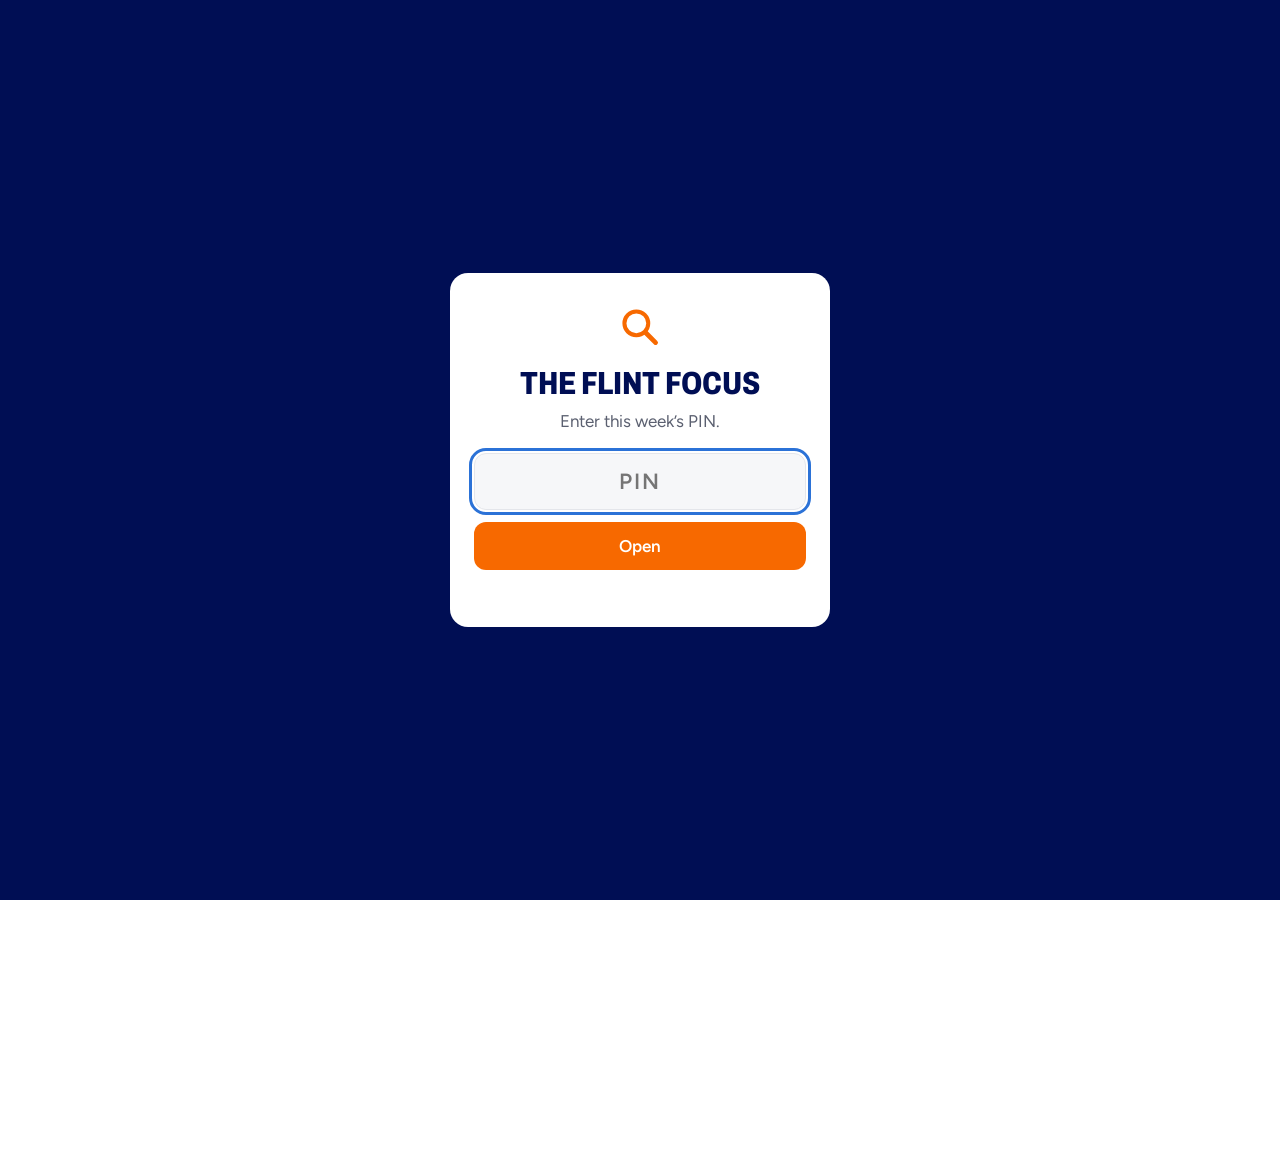
<file: weeks/2026-11-11.html>
<!doctype html>
<html lang="en" class="locked">
<head>
<meta charset="utf-8">
<meta name="viewport" content="width=device-width, initial-scale=1">
<meta name="robots" content="noindex, nofollow">
<title>November 11 Team Meeting | The Flint Focus</title>
<link rel="icon" href="../assets/lens.svg" type="image/svg+xml">
<link rel="preconnect" href="https://fonts.googleapis.com">
<link rel="preconnect" href="https://fonts.gstatic.com" crossorigin>
<link rel="stylesheet" href="https://fonts.googleapis.com/css2?family=Archivo:wdth,wght@75..100,500..800&family=Figtree:wght@400;500;600&display=swap">
<link rel="stylesheet" href="../assets/style.css?v=1795050052">
<script>window.FOCUS_WEEK="2026-11-18";</script>
<script src="../assets/gate.js"></script>
<noscript><style>html.locked .shell{visibility:visible}#gate{display:none}</style></noscript>
<script src="../assets/app.js?v=1795050052" defer></script><script src="../assets/lookup.js?v=1795050052" defer></script>
</head>
<body>
<div id="gate" role="dialog" aria-modal="true" aria-labelledby="gate-h">
  <form class="gate-card" novalidate>
    <svg class="gate-lens" viewBox="0 0 24 24" aria-hidden="true"><circle cx="10" cy="10" r="6.5" fill="none" stroke="currentColor" stroke-width="2.2"/><path d="M15 15l5.5 5.5" stroke="currentColor" stroke-width="2.6" stroke-linecap="round"/></svg>
    <h1 id="gate-h">The Flint Focus</h1>
    <p>Enter this week’s PIN.</p>
    <label for="gate-in" class="sr">PIN</label>
    <input id="gate-in" inputmode="numeric" autocomplete="off" placeholder="PIN">
    <button type="submit">Open</button>
    <p class="gate-msg" aria-live="polite"></p>
  </form>
</div>
<div class="shell">
<a class="skip" href="#main">Skip to content</a>
<header class="top">
  <div class="wrap top-inner">
    <a class="brand" href="../index.html"><svg class="mark" viewBox="0 0 24 24" aria-hidden="true"><circle cx="10" cy="10" r="6.5" fill="none" stroke="currentColor" stroke-width="2.6"/><path d="M15 15l5.5 5.5" stroke="currentColor" stroke-width="3" stroke-linecap="round"/></svg>The Flint Focus</a>
    <nav aria-label="Main"><a href="../index.html">This Week</a><a href="../archive.html" aria-current="page">Past Weeks</a><a href="../how-it-works.html">How It Works</a></nav>
  </div>
</header>
<main id="main" class="wrap">
<div class="week" data-week="2026-11-11">
<p class="eyebrow">Past week</p><h1>November 11 Team Meeting</h1>
<p class="meta">Read and complete by 8:30 PM Wednesday</p>
<div class="progress" aria-hidden="true"><div class="bar"></div></div>
<div class="screens">
<section class="screen" id="s0" aria-labelledby="h0">
<p class="step">Step 1 of 18</p>
<h2 id="h0" tabindex="-1">A big week</h2>
<p>This week we have <strong>Health and Safety inspections</strong> on Wednesday night, the start of <strong>Door Knock #2</strong>, and a quick note about Office Hours. Stick around to the end for a shout-out.</p>
<p>Complete this Focus by 8:30 PM Wednesday. At the end you&#x27;ll get a code to email to James.</p>
<fieldset class="check" data-answer="2"><legend>Quick check</legend><p class="q">Which two big things are on this week&#x27;s plate?</p><label class="opt"><input type="radio" name="2026-11-11-q0" value="0"><span>Door Knock #2 and a building-wide fire drill run by the front desk</span></label><label class="opt"><input type="radio" name="2026-11-11-q0" value="1"><span>&#x27;Cuse Chat #2 kicks off and the floor meetings for spring</span></label><label class="opt"><input type="radio" name="2026-11-11-q0" value="2"><span>Health and Safety inspections and the start of Door Knock #2</span></label><label class="opt"><input type="radio" name="2026-11-11-q0" value="3"><span>The end of Door Knock #2 and a round of Office Hours make-ups</span></label><p class="feedback" aria-live="polite"></p></fieldset>
</section>
<section class="screen" id="s1" aria-labelledby="h1">
<p class="step">Step 2 of 18</p>
<h2 id="h1" tabindex="-1">Inspections: Wednesday at 8:30 PM</h2>
<p>We need every one of you with us for this, so please plan to be in our team meeting classroom at <strong>8:30 PM</strong> on <strong>Wednesday, November 11</strong>, with your <strong>laptop</strong>.</p>
<p>You&#x27;ll need your laptop when we come back to the classroom afterward.</p>
<fieldset class="check picked"><legend>Say it back</legend><p class="q">Where and when do we meet on Wednesday?</p><div class="picks"><label class="pick"><span>Place</span><select data-answer="The team meeting classroom"><option value="">Choose</option><option>The lobby</option><option>The team meeting classroom</option><option>Your own floor</option><option>Flint 100I</option></select></label><label class="pick"><span>Time</span><select data-answer="8:30 PM"><option value="">Choose</option><option>7:00 PM</option><option>8:00 PM</option><option>8:30 PM</option><option>9:00 PM</option><option>10:00 PM</option></select></label></div><button type="button" class="typed-go">Check</button><p class="feedback" aria-live="polite"></p></fieldset>
</section>
<section class="screen" id="s2" aria-labelledby="h2">
<p class="step">Step 3 of 18</p>
<h2 id="h2" tabindex="-1">Your floor and your partner</h2>
<p>Same as last week, and nobody inspects their own floor.</p>
<dl class="items"><div><dt>1A</dt><dd>Mark and Giselle</dd></div><div><dt>1C</dt><dd>Keira and Jazera</dd></div><div><dt>2A</dt><dd>Max and Addy</dd></div><div><dt>2C</dt><dd>Tristan and Stephanie</dd></div><div><dt>3A</dt><dd>James V. and Calysta</dd></div><div><dt>3C</dt><dd>Henry and Hannah</dd></div><div><dt>4A</dt><dd>Michael and Jax</dd></div><div><dt>4C</dt><dd>Rem and Gabby</dd></div></dl>
<fieldset class="check" data-answer="2"><legend>Quick check</legend><p class="q">Who is inspecting 3C?</p><label class="opt"><input type="radio" name="2026-11-11-q2" value="0"><span>James V. and Calysta</span></label><label class="opt"><input type="radio" name="2026-11-11-q2" value="1"><span>Max and Addy</span></label><label class="opt"><input type="radio" name="2026-11-11-q2" value="2"><span>Henry and Hannah</span></label><label class="opt"><input type="radio" name="2026-11-11-q2" value="3"><span>Mark and Giselle</span></label><p class="feedback" aria-live="polite"></p></fieldset>
</section>
<section class="screen" id="s3" aria-labelledby="h3">
<p class="step">Step 4 of 18</p>
<h2 id="h3" tabindex="-1">A quick refresher</h2>
<p><strong>Entering a room:</strong> knock and announce twice (&quot;RA, Health and Safety Inspections!&quot;). Then say &quot;RA, keying in&quot; and, once the door is open, &quot;RA, entering the room.&quot;</p>
<p><strong>Paper first.</strong> Fill in your floor&#x27;s printed roster for every room.</p>
<p><strong>Don&#x27;t flag</strong> curtains, fridges or shot glasses. For microwaves without auto shutoff, check the box but don&#x27;t take them.</p>
<fieldset class="check" data-answer="0"><legend>Quick check</legend><p class="q">You find a microwave with no auto shutoff. What do you do?</p><label class="opt"><input type="radio" name="2026-11-11-q3" value="0"><span>Check the box on the form, but leave it in the room</span></label><label class="opt"><input type="radio" name="2026-11-11-q3" value="1"><span>Take it with you and tape a label on it with the room number</span></label><label class="opt"><input type="radio" name="2026-11-11-q3" value="2"><span>Skip it entirely, since microwaves aren&#x27;t part of inspections</span></label><label class="opt"><input type="radio" name="2026-11-11-q3" value="3"><span>Unplug it and leave a note asking the resident to remove it</span></label><p class="feedback" aria-live="polite"></p></fieldset>
</section>
<section class="screen" id="s4" aria-labelledby="h4">
<p class="step">Step 5 of 18</p>
<h2 id="h4" tabindex="-1">Take photos of everything</h2>
<p>Take a photo of anything you notice, <strong>even small things</strong>. Photos document the issue, and they protect you.</p>
<fieldset class="check" data-answer="1"><legend>Quick check</legend><p class="q">You spot something minor. Do you still take a photo?</p><label class="opt"><input type="radio" name="2026-11-11-q4" value="0"><span>Only if you plan to confiscate it</span></label><label class="opt"><input type="radio" name="2026-11-11-q4" value="1"><span>Yes, because photos document the issue and protect you</span></label><label class="opt"><input type="radio" name="2026-11-11-q4" value="2"><span>No, photos are just for serious stuff</span></label><label class="opt"><input type="radio" name="2026-11-11-q4" value="3"><span>Only if your partner agrees it&#x27;s worth it</span></label><p class="feedback" aria-live="polite"></p></fieldset>
</section>
<section class="screen" id="s5" aria-labelledby="h5">
<p class="step">Step 6 of 18</p>
<h2 id="h5" tabindex="-1">Back to the classroom: submit it all that night</h2>
<p>When your floor is done, come back to the classroom and submit everything <strong>that night</strong>:</p>
<p>A <strong>Roompact form for every room</strong>, issue or not.</p>
<p>An <strong>incident report for real conduct violations</strong>, like alcohol (photograph it, then dump it), drugs (call DPS first), and smoking or vaping.</p>
<fieldset class="check" data-answer="3"><legend>Quick check</legend><p class="q">You find a vape in a room. What do you submit?</p><label class="opt"><input type="radio" name="2026-11-11-q5" value="0"><span>A Roompact form only</span></label><label class="opt"><input type="radio" name="2026-11-11-q5" value="1"><span>An incident report only</span></label><label class="opt"><input type="radio" name="2026-11-11-q5" value="2"><span>Nothing, as long as you took a photo</span></label><label class="opt"><input type="radio" name="2026-11-11-q5" value="3"><span>A Roompact form and an incident report, both that night</span></label><p class="feedback" aria-live="polite"></p></fieldset>
</section>
<section class="screen" id="s6" aria-labelledby="h6">
<p class="step">Step 7 of 18</p>
<h2 id="h6" tabindex="-1">Next up: Door Knock #2 🛍️</h2>
<p>That&#x27;s it for inspections. Thank you in advance for a smooth night!</p>
<p>The rest of this Focus is all about <strong>Door Knock #2</strong>: what&#x27;s in the bags, how to pack them, and when to get it done.</p>
<fieldset class="check" data-answer="2"><legend>Quick check</legend><p class="q">What are the next few screens about?</p><label class="opt"><input type="radio" name="2026-11-11-q6" value="0"><span>More inspection rules</span></label><label class="opt"><input type="radio" name="2026-11-11-q6" value="1"><span>Spring duty scheduling</span></label><label class="opt"><input type="radio" name="2026-11-11-q6" value="2"><span>Door Knock #2: the bags, packing, and timing</span></label><label class="opt"><input type="radio" name="2026-11-11-q6" value="3"><span>Next week&#x27;s meeting agenda</span></label><p class="feedback" aria-live="polite"></p></fieldset>
</section>
<section class="screen" id="s7" aria-labelledby="h7">
<p class="step">Step 8 of 18</p>
<h2 id="h7" tabindex="-1">Door Knock #2: Wellness Check-In</h2>
<p>This round is a lighter lift than the first one. You&#x27;re stopping by with a little goody bag and asking <strong>one question</strong> to see how your residents are doing overall.</p>
<p><strong>Please start right away.</strong> As soon as your bags are packed, start knocking and logging. With Thanksgiving break in the middle, we don&#x27;t have much time, so please don&#x27;t wait until after break to get going.</p>
<fieldset class="check" data-answer="1"><legend>Quick check</legend><p class="q">What makes Door Knock #2 a lighter lift than the first one?</p><label class="opt"><input type="radio" name="2026-11-11-q7" value="0"><span>You only knock on half your floor</span></label><label class="opt"><input type="radio" name="2026-11-11-q7" value="1"><span>You drop off a goody bag and ask just one question</span></label><label class="opt"><input type="radio" name="2026-11-11-q7" value="2"><span>You can do it all over text instead</span></label><label class="opt"><input type="radio" name="2026-11-11-q7" value="3"><span>There&#x27;s no Roompact form afterward</span></label><p class="feedback" aria-live="polite"></p></fieldset>
</section>
<section class="screen" id="s8" aria-labelledby="h8">
<p class="step">Step 9 of 18</p>
<h2 id="h8" tabindex="-1">Pack your bags</h2>
<p>The supplies aren&#x27;t in yet. When they arrive, James will send a group text, and they&#x27;ll be on the big table in the resource room. Please come down and pack yours as soon as you can.</p>
<p>Pack <strong>one bag per resident</strong> on your floor:</p>
<dl class="items"><div><dt>2 pieces of candy</dt><dd>Not the fanciest candy in the world, but 1,000 pieces adds up fast!</dd></div><div><dt>A mini fidget spinner</dt><dd></dd></div><div><dt>A star stress ball</dt><dd></dd></div><div><dt>A Wellness QR code</dt><dd>Cut one from the sheet on the table</dd></div></dl>
<p>Then put a sticker on the outside and tie it closed. Bring a tote or bag to carry them back to your room.</p>
<fieldset class="check" data-answer="3"><legend>Quick check</legend><p class="q">Which of these does NOT go inside the bag?</p><label class="opt"><input type="radio" name="2026-11-11-q8" value="0"><span>A star stress ball</span></label><label class="opt"><input type="radio" name="2026-11-11-q8" value="1"><span>A Wellness QR code cut from the sheet on the table</span></label><label class="opt"><input type="radio" name="2026-11-11-q8" value="2"><span>A mini fidget spinner</span></label><label class="opt"><input type="radio" name="2026-11-11-q8" value="3"><span>The sticker, which goes on the outside</span></label><p class="feedback" aria-live="polite"></p></fieldset>
</section>
<section class="screen" id="s9" aria-labelledby="h9">
<p class="step">Step 10 of 18</p>
<h2 id="h9" tabindex="-1">Done packing? Send the code word</h2>
<p>Once your bags are packed, text or email James <strong>&quot;Baggy Boogie&quot;</strong> so he knows you&#x27;re all set.</p>
<fieldset class="check" data-answer="3"><legend>Quick check</legend><p class="q">What&#x27;s the code word once your bags are packed?</p><label class="opt"><input type="radio" name="2026-11-11-q9" value="0"><span>Bag Boogie</span></label><label class="opt"><input type="radio" name="2026-11-11-q9" value="1"><span>Boogie Bags</span></label><label class="opt"><input type="radio" name="2026-11-11-q9" value="2"><span>Baggie Bonanza</span></label><label class="opt"><input type="radio" name="2026-11-11-q9" value="3"><span>Baggy Boogie</span></label><p class="feedback" aria-live="polite"></p></fieldset>
</section>
<section class="screen" id="s10" aria-labelledby="h10">
<p class="step">Step 11 of 18</p>
<h2 id="h10" tabindex="-1">Ask one question, your way</h2>
<p>Knock, chat and hand over the bag. Ask <strong>one question</strong>, in whatever way feels natural to you. If you&#x27;d like a starting point, here are a few from the Curriculum Team:</p>
<p>&quot;How are your energy levels holding up as we head into the winter months?&quot; · &quot;What&#x27;s the first thing you&#x27;re going to do the second your last final is over?&quot; · &quot;What&#x27;s something you&#x27;ve crossed off your to-do list this week that you&#x27;re proud of?&quot; · &quot;What&#x27;s something you can do to refill your tank through the last stretch of the semester?&quot;</p>
<p><strong>You don&#x27;t have to use these.</strong> Ask it however you like.</p>
<fieldset class="check" data-answer="0"><legend>Quick check</legend><p class="q">How should you ask your one question?</p><label class="opt"><input type="radio" name="2026-11-11-q10" value="0"><span>However feels natural; the examples are just a starting point</span></label><label class="opt"><input type="radio" name="2026-11-11-q10" value="1"><span>Read one of the examples word for word, so it&#x27;s consistent</span></label><label class="opt"><input type="radio" name="2026-11-11-q10" value="2"><span>Ask all four of the examples, in the same order every time</span></label><label class="opt"><input type="radio" name="2026-11-11-q10" value="3"><span>Hand the resident a short survey and collect it the next day</span></label><p class="feedback" aria-live="polite"></p></fieldset>
</section>
<section class="screen" id="s11" aria-labelledby="h11">
<p class="step">Step 12 of 18</p>
<h2 id="h11" tabindex="-1">Log it within 24 hours</h2>
<p>After each visit, log it in the <strong>Door Knock #2</strong> form in Roompact within 24 hours.</p>
<fieldset class="check" data-answer="1"><legend>Quick check</legend><p class="q">You knocked on a door Thursday at 7 PM. When should it be logged?</p><label class="opt"><input type="radio" name="2026-11-11-q11" value="0"><span>By Thursday at midnight</span></label><label class="opt"><input type="radio" name="2026-11-11-q11" value="1"><span>By Friday at 7 PM</span></label><label class="opt"><input type="radio" name="2026-11-11-q11" value="2"><span>Once your whole floor is finished</span></label><label class="opt"><input type="radio" name="2026-11-11-q11" value="3"><span>By the end of next week</span></label><p class="feedback" aria-live="polite"></p></fieldset>
</section>
<section class="screen" id="s12" aria-labelledby="h12">
<p class="step">Step 13 of 18</p>
<h2 id="h12" tabindex="-1">This week and next week are crunch time</h2>
<p><strong>Every resident needs to be reached by Wednesday, December 2.</strong> No knocks over Thanksgiving break (November 20 to 29).</p>
<p>This week and next week are really our crunch time. That&#x27;s when James would love to see the <strong>vast majority</strong> of your knocks logged, so that after Thanksgiving it&#x27;s just a few stragglers.</p>
<fieldset class="check" data-answer="3"><legend>Quick check</legend><p class="q">When should most of your knocks be done?</p><label class="opt"><input type="radio" name="2026-11-11-q12" value="0"><span>Over Thanksgiving break, while the building is quiet and calm</span></label><label class="opt"><input type="radio" name="2026-11-11-q12" value="1"><span>The week after Thanksgiving, all at once before the deadline</span></label><label class="opt"><input type="radio" name="2026-11-11-q12" value="2"><span>Anytime at all, as long as it&#x27;s done before finals end</span></label><label class="opt"><input type="radio" name="2026-11-11-q12" value="3"><span>This week and next week, before Thanksgiving</span></label><p class="feedback" aria-live="polite"></p></fieldset>
</section>
<section class="screen" id="s13" aria-labelledby="h13">
<p class="step">Step 14 of 18</p>
<h2 id="h13" tabindex="-1">The foam board</h2>
<p>The Wellness Challenge board lives in <strong>Flint 100I</strong> (the middle office, unlocked). The on-duty RA brings it in when they come on duty and sets it back out in the lobby the next morning.</p>
<fieldset class="check" data-answer="2"><legend>Quick check</legend><p class="q">You&#x27;re on duty tonight. What do you do with the board?</p><label class="opt"><input type="radio" name="2026-11-11-q13" value="0"><span>Leave it in the lobby overnight; custodial takes care of it</span></label><label class="opt"><input type="radio" name="2026-11-11-q13" value="1"><span>Bring it to your own room for the night so it stays safe</span></label><label class="opt"><input type="radio" name="2026-11-11-q13" value="2"><span>Bring it into Flint 100I, then set it back out in the morning</span></label><label class="opt"><input type="radio" name="2026-11-11-q13" value="3"><span>Nothing at all; only James moves the board in and out</span></label><p class="feedback" aria-live="polite"></p></fieldset>
</section>
<section class="screen" id="s14" aria-labelledby="h14">
<p class="step">Step 15 of 18</p>
<h2 id="h14" tabindex="-1">Need a hand?</h2>
<p>As always, James is happy to help. If you&#x27;re having trouble reaching people, or there&#x27;s a resident you&#x27;d rather not knock on alone, just reach out and we&#x27;ll figure it out together.</p>
<fieldset class="check" data-answer="3"><legend>Quick check</legend><p class="q">There&#x27;s a resident you&#x27;d rather not knock on alone. What&#x27;s the move?</p><label class="opt"><input type="radio" name="2026-11-11-q14" value="0"><span>Skip them for now; it&#x27;s okay to miss one resident</span></label><label class="opt"><input type="radio" name="2026-11-11-q14" value="1"><span>Leave the bag outside their door with a note attached</span></label><label class="opt"><input type="radio" name="2026-11-11-q14" value="2"><span>Ask one of your other residents to go knock with you</span></label><label class="opt"><input type="radio" name="2026-11-11-q14" value="3"><span>Reach out to James, and we&#x27;ll figure it out together</span></label><p class="feedback" aria-live="polite"></p></fieldset>
</section>
<section class="screen" id="s15" aria-labelledby="h15">
<p class="step">Step 16 of 18</p>
<h2 id="h15" tabindex="-1">Office Hours reflections 📝</h2>
<p>Check your inbox: James sent each of you a quick note Monday morning with your Office Hours count. You only need <strong>one</strong> reflection per week, even if you split your hours into two sessions. But we really do need that one reflection <strong>every single week</strong>, even when no residents stop by.</p>
<p><strong>We should have 10 in by the end of this week.</strong> If you&#x27;re not sure how many you have done, or which weeks you may still need to submit, please reach out to James. :)</p>
<fieldset class="check" data-answer="0"><legend>Quick check</legend><p class="q">You split your office hours into two sessions this week. How many reflections do you submit?</p><label class="opt"><input type="radio" name="2026-11-11-q15" value="0"><span>One</span></label><label class="opt"><input type="radio" name="2026-11-11-q15" value="1"><span>Two, one per session</span></label><label class="opt"><input type="radio" name="2026-11-11-q15" value="2"><span>None, if nobody stopped by</span></label><label class="opt"><input type="radio" name="2026-11-11-q15" value="3"><span>One for every hour you were there</span></label><p class="feedback" aria-live="polite"></p></fieldset>
</section>
<section class="screen" id="s16" aria-labelledby="h16">
<p class="step">Step 17 of 18</p>
<h2 id="h16" tabindex="-1">Next week&#x27;s team meeting: the ZenDen 🧘</h2>
<p>On <strong>Wednesday, November 18</strong>, we&#x27;re not meeting at our usual place. Instead, we&#x27;re heading to <strong>the ZenDen in Haven Hall</strong> to try something new and give feedback on it. You&#x27;ll be split into two groups:</p>
<dl class="items"><div><dt>Group 1 · 8:00 to 9:00 PM</dt><dd>Gabby, Jax, James V., Jazera, Mark, Michael, Tristan</dd></div><div><dt>Group 2 · 9:00 to 10:00 PM</dt><dd>Addy, Calysta, Giselle, Henry, Keira, Max, Rem, Stephanie</dd></div></dl>
<p>Hannah is excused, since she&#x27;s on duty that night.</p>
<p>James tried to accommodate people who have class before our usual time, but please let him know if there are any issues with this. <strong>This is still a mandatory team meeting.</strong></p>
<p class="links"><a class="button" href="../files/zenden-preview.pdf" target="_blank" rel="noopener">See what the ZenDen is</a></p>
<fieldset class="check" data-answer="2"><legend>Quick check</legend><p class="q">You&#x27;re in Group 2. When do you go to the ZenDen?</p><label class="opt"><input type="radio" name="2026-11-11-q16" value="0"><span>8:00 PM</span></label><label class="opt"><input type="radio" name="2026-11-11-q16" value="1"><span>8:30 PM, our usual time</span></label><label class="opt"><input type="radio" name="2026-11-11-q16" value="2"><span>9:00 PM</span></label><label class="opt"><input type="radio" name="2026-11-11-q16" value="3"><span>10:00 PM</span></label><p class="feedback" aria-live="polite"></p></fieldset>
</section>
<section class="screen" id="s17" aria-labelledby="h17">
<p class="step">Step 18 of 18</p>
<h2 id="h17" tabindex="-1">🥦 The Golden Broccoli Club!</h2>
<p>You know James loves a Golden award, but this one isn&#x27;t his idea. Kim is starting the <strong>Golden Broccoli Club</strong> to recognize RAs who did an amazing job on &#x27;Cuse Chats, and she&#x27;s thrilled to announce that <strong>FOURTEEN of you</strong> will be inducted this month!</p>
<p>So proud of this team. 🎉</p>
<fieldset class="check" data-answer="2"><legend>Quick check</legend><p class="q">Whose idea is the Golden Broccoli Club?</p><label class="opt"><input type="radio" name="2026-11-11-q17" value="0"><span>James&#x27;s</span></label><label class="opt"><input type="radio" name="2026-11-11-q17" value="1"><span>The RA team&#x27;s</span></label><label class="opt"><input type="radio" name="2026-11-11-q17" value="2"><span>Kim&#x27;s</span></label><label class="opt"><input type="radio" name="2026-11-11-q17" value="3"><span>Residential Living&#x27;s student board</span></label><p class="feedback" aria-live="polite"></p></fieldset>
</section>
</div><div class="pager"><button type="button" class="back">Back</button><button type="button" class="next">Next</button></div></div>
</main>
<footer class="wrap foot">Questions? Email James at <a href="mailto:jabialek@syr.edu">jabialek@syr.edu</a>.</footer>
</div>
</body>
</html>
</file>
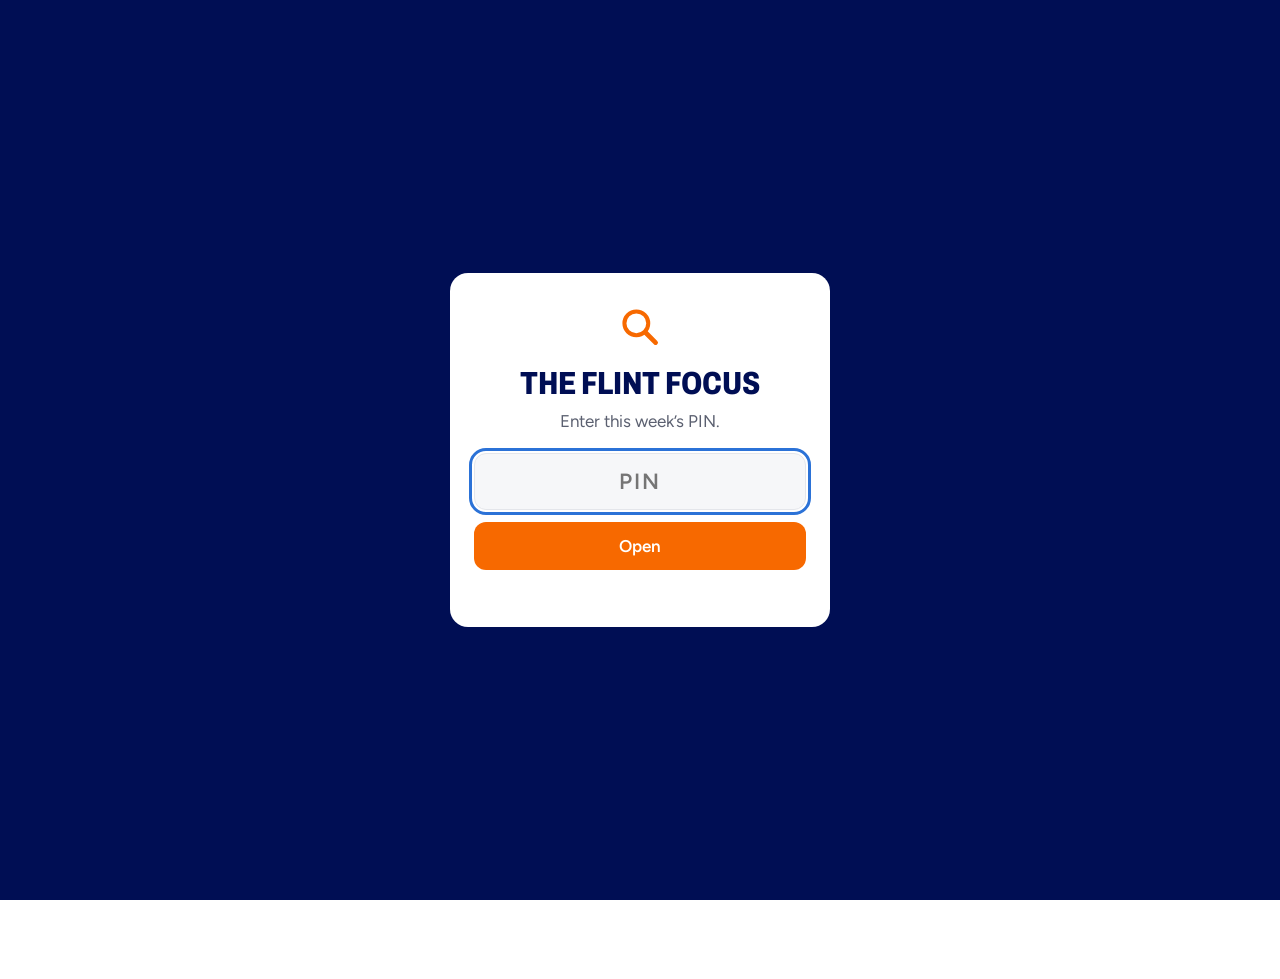
<file: weeks/2026-11-18.html>
<!doctype html>
<html lang="en" class="locked">
<head>
<meta charset="utf-8">
<meta name="viewport" content="width=device-width, initial-scale=1">
<meta name="robots" content="noindex, nofollow">
<title>November 18 Team Meeting | The Flint Focus</title>
<link rel="icon" href="../assets/lens.svg" type="image/svg+xml">
<link rel="preconnect" href="https://fonts.googleapis.com">
<link rel="preconnect" href="https://fonts.gstatic.com" crossorigin>
<link rel="stylesheet" href="https://fonts.googleapis.com/css2?family=Archivo:wdth,wght@75..100,500..800&family=Figtree:wght@400;500;600&display=swap">
<link rel="stylesheet" href="../assets/style.css?v=1795050052">
<script>window.FOCUS_WEEK="2026-11-18";</script>
<script src="../assets/gate.js"></script>
<noscript><style>html.locked .shell{visibility:visible}#gate{display:none}</style></noscript>
<script src="../assets/app.js?v=1795050052" defer></script><script src="../assets/lookup.js?v=1795050052" defer></script>
</head>
<body>
<div id="gate" role="dialog" aria-modal="true" aria-labelledby="gate-h">
  <form class="gate-card" novalidate>
    <svg class="gate-lens" viewBox="0 0 24 24" aria-hidden="true"><circle cx="10" cy="10" r="6.5" fill="none" stroke="currentColor" stroke-width="2.2"/><path d="M15 15l5.5 5.5" stroke="currentColor" stroke-width="2.6" stroke-linecap="round"/></svg>
    <h1 id="gate-h">The Flint Focus</h1>
    <p>Enter this week’s PIN.</p>
    <label for="gate-in" class="sr">PIN</label>
    <input id="gate-in" inputmode="numeric" autocomplete="off" placeholder="PIN">
    <button type="submit">Open</button>
    <p class="gate-msg" aria-live="polite"></p>
  </form>
</div>
<div class="shell">
<a class="skip" href="#main">Skip to content</a>
<header class="top">
  <div class="wrap top-inner">
    <a class="brand" href="../index.html"><svg class="mark" viewBox="0 0 24 24" aria-hidden="true"><circle cx="10" cy="10" r="6.5" fill="none" stroke="currentColor" stroke-width="2.6"/><path d="M15 15l5.5 5.5" stroke="currentColor" stroke-width="3" stroke-linecap="round"/></svg>The Flint Focus</a>
    <nav aria-label="Main"><a href="../index.html" aria-current="page">This Week</a><a href="../archive.html">Past Weeks</a><a href="../how-it-works.html">How It Works</a></nav>
  </div>
</header>
<main id="main" class="wrap">
<script id="focus-data" type="application/json">{"salt": "xuZwltb/U0PSUIpssuGDvQ==", "iv": "jSLbaXxY1JOkG3mS", "iter": 310000, "ct": "fu7X1eNnTnJHtIPpqrd1PHfR9RK0o7qU5KaKbSpDeLrh5fFzsNcwsWmAoXK2TM7OghFechpfvQiqHYV7DNcinT0wwIfPMiWK8qegAxz1WhqIQJF1Hw5/Fjf40sEd0Vxat3r/SOZlfTUzjFx4AfqNJ4FNm4XHUzIpa7G02hbkO31wrhRNZZyHmrBPA6lfD7A/0v1+Y/FZif2333wO7pk6XBO9eTmP/lnWZRvDwgPiFhFsLuWN9wadDyyQjAuBdaJ7JA15ThvbOJLSpwZaFr4faK73hZHjjobsY5PQVZi0DkQayl2Cavtfveczjr9qbte7dyLuvYPliEtss7JIJNZnICDaIOYJfjjNZ7UrBuQPs3s3KfgmvVSYNLeJugr9HLjNEfYQI/D8Gv0JXjJTdZidnLpD011edfjWwqS4vW5lwDbm2YnY3Yy3Fy7m8AdfOKCDRKTYM9F/7rztrB0wXgVkHtmfq61EJX6v+ccdX0jRVLS8j43+KcOLGYiJjXdxcOcLJiDdEHOofeC3bTrgXicZl5OnZx3DZLpz6zFyU808mfYKBPXALjVhjrSrh4u6KrcstrGZDvZem1K+dBaASdEJR+af4aMQuOQQHDXosjx5mDQR/QllDYQbAhyFQzKYSY8BI/PZHmqIb4u2sCMcQO1ZjYPtBaUqr6SSFZFpDDZ++fc1TAB3tDcue30+E7A2v3eTHiGAjubjF0/YCzETVPFkOAYTObH+hi9hLB2qgTwzGK1oCYkE3JqZq3rvQscqEp3W6tiRicX3M+OJ43NBhFzmCwFB5OTCNe6zYcZY+tH0ydGl6Aes/Sb6Sq1hAKUlIex11fvT/pFY6Gm0KQr7tXuqIYo9YBJ9O0clGHnAWWL6firU/1X3o26aJqz6Mgtvb/ZLHBMNJ/X6CNDyMja7tQDt0twcwpTkLk/krX7TFKx5QFBLK8RlBS/WKhT8lhwMOiT408OpXEuc4I03i8vOzsbxLd99AlgVooYwSS05fyOSc1K8XJ0APOQdmc/EHgS0hxDzqJ5lWOPQpoLGvHSWP+YDC4WE221J2P5NCyapNdninAG8Ds9kflJeVSiliwW7lkst5cmEi+8h1n2BZGWZbpsJnohO2TewPttxhU0C4S/MWxg1yeVWO+ewicLQcQkpwM1m7DAaw3+5X5ArvJ1nBIz18HsahwgLz68/FRLbUs6yzO5Mp4w+E8VlElexb2Q5ONROkJ/XoqQexfz7jvEEJ8wQw/A5FOQEOAf67m2NfJdQMuoblaudMALM7AyaDs9iAz+S3BhCFJEc4HkgFacte4IWwy2AUEnq3exXeBr5HTkr69Wk5KVsPnSGMau/fsnMf6NjQb4Tjmb36tJknnj/ywP4fS0YKdYZwjve8KIcDN+N8AZvdlIMeqZOS3g5t43XnDg/p2WnNFxUOxJ+maNVA7nEr1pLa+WE5cO6iX5h+t0whGtTrs24wE/O2Dal32OC8Yt6IymhI3D+FbFubqmglXW8Gq/LUqINk5YXHg+OIh7+87feNcKmdyXW7oUW7vGDXtC2a0mSy6Ijup82+SgWP08Xz2Hpa5iY0b/sHjn7cHsGkrv9atvqTmZhGwpmx7mk3ynCltOP6Rhco7mNsYVW5C8AWpXnhIRCiTqKQEYaXX/[base64]/9oPle7Gb+BlnqvJl/5GgjZx5x1/xLJFwXWy1GocWNhFlnlAVX43oo4f2dcZAiFR8Sp0iHBXFbHL/YJbapoeFvwbqsNNPNgDyM+cqC5Hh+iAbt5AZdg2rh0FcpPRDsENFMLVZdnNn2an0WRHwSNKibk3yVWSsdOCjq8Gsyxi0vXMK62hHoWscjr5/+HCmdliFLi0Wf0zpCFFiIn32llItKScm2B+2OR9Gp0sxzeHpXsMruApbyZubFRQmc3Ntz2xY5Kg4mWhw2v0Ldmy66VihVWQqa+aiocPH1oF51GpPuL71YFa52YByhYpsYOIwJi96lLMCxi1D8n8FOrjipcA89SLa71vGrGTyCQSZtSq9eWgDGAaVGPJSndzXj/CNKlSNaFYqDGA4Ru7mcxqb5dNFC+Gdv8VvB3KPWi8pmbFzP324r7PTdlILK22n1yCmchyrflfomvz94x13pmk/D/hmYdG277F4jsiFDxkNpLI/Li5jyZ1raxMNKpFxHAUrIpGJv+K6TxUEaevAs0dBhaSQoSfPI0UJ8eDtvrOGiOJ5bTEgYXU+8Ik5Pl/mYVuP8qWyMDLQEoAll0BVlmzPap5EUUoU/yYRyNpfyJ2wDw3sj/f6x6seiKgMzHwOEBrXiogC5RW8iddHn93juTDkaFeS8GTKKI+KP90o3c0svtv2WzXeUdxEgsLcNPh3Iq6ojCpboX8UEuulB/vTA/[base64]/ZfEHvqACc4saEVZpKqk78m4hIViHbvKu8an7UoynK+xsxiIUHiTPKj7tMRcg1TeGHvVuBDBDK5wJ4/cQPq6TfV0TUVXiQicI+TeUtnGBF+qqVMFOAzjVNOBElJNHwl+fGMHGsw8yz7WHTiTnM0z73xGvewBysNaxnEPYL37hxPsE6EzJ7utcwTxZxUirv4vkN1DMbpzl1AyrJgcyG/mlOuAEtq0Wf+vTNhSjriLHqVXHMd9WdejNsnbxNU/dL+t+JDCWOmR1M+U1Pfw3JvjPvqg6M/QH50XJymkRE0sObRPGE1FmIEzovvb4Shoqd3AygirDaOqLsw7hEbPHLixNNuQ01u1HV8abyQ8CqesrrqBdTpNNPNd+Zgi75IcSOwht/dINgp+JOhfYGo/dgj8t2aMOj7aqAUz22nYYYXYNMwqdfGFZElsX+6CWtwvLhZov+1lZGpQHXaNCDrXH/2gHtne78tzc6L5VlvijxrgjeFfbHmDsCbJQipHiVkiGqdEUs2SSx6ShFrmvB3Fg8SfMksW1v5y4eva5nHVHOAd6AAj/05b6TaOz3dt5PDUsLrDRMxYfcY+StKkZDKFgBng2LCiArFqatR340Q/+4/5oXsaT2jBUrz4ruUvZvuTbxmaqsU3KguUDIZhOl0IOjsYO/POoOGPltOC/uez63TBay2VhnCtHZZ4qWmMogQ5cKhUnuYmrE/EwSXU0JKtfk5Hi75v5H3FQP5tRny+Jw47eqorNBp89JsKfknYhu4vv64PonNAhBMMOWMtazZqhxa/RQe1frzsmDi5JW7UHkyYC5T+74Qm+xLdZv7gEpR0s/qNH9IGaaJ9/v/6JwszKfVtLUvWHTRqsTo1YyHMsYoUW0ZYdBHP5ur44XxVjkm866l2H9lgFUmQUE/HuA/XXTOzXEmxPOhzO+JOvwEP/HSWB8ZQuAsM6oN5f152iZO02s+p/cDhB4Z5FMA7rudjZ3S08+cDneIxSi4HhyD01fVwbHrZV2oBhwdpPzVxDSmt/T37uHm/9PEVhNBalYN6wtqt20OoMAYKQaJdiNIIlFXvxz6yycBjSIT6EA/lz3kVKrBsqM18pBY9jEiPmpc+bfAYG+ifSmOdlKP75GuHTAbHseouJltiPAWHxD9igkNNKNAhpPk6FHlPnvuinasSowLdr3RBThTc79+XL4nAFM8Q3yJKZkRRYcD6uMCS1GSzAJh+uYYvYjBdUWTDkUD7TdaJNG7r9Aik6DbZ/jfe1AcAZOrZKZTSMjWq/Khq1kqIHo7w1b4Rkoo4TeWCUR7kDJafiwhV8ZlrbQ8IdktGIuQsnSPMHh1Dxwj1nv2sxyxSxnNtWTTrzk7lxjvkZUrZj6Gf28tJVHkz7AwBr+3oV+uFgDWrBnBkRzbxyDpBfAqIgf28j7cj/V1+Lc8eY8ksVcBZUNjIuXHrAYRUemL4Zy4RYyzLeFHSKnuZoEff73ptCzkBtcIjKuSLRpOzijT9UIFAiZoBu5ELPZ6p40X8/z1GsO+ENP/RWXb2c2V90uY10P8LLNJM3yYqmbXCe5MWml47GvPMXQI2fMTxOvSSnXv1ev1qMJ48NX7/BAlsQmRJLpGP3HA92f2JYZXnnuHTAmNslrcMZA0Ieu6PmvJg/nrMwS0ERNkIMKEWF+1iVxLouLESbxbaj8H8FWWKbxpSbDDgmqDDO57rx33jkUZWXMbOJB5rvANZBseojg7za/3xEabUmIDGJXZIWY0MXtVOOlJCG9HtsOVevO5AaKx+20AGL1trBtP+ONr3ruNmtrURqnOCzKAaygx9L2Hnn/niQGDPpxOnsz08JUNuA7RqTfSteZM8zTqz1Onjx2N3UbsPXoLOSNG/997tdsXncUDLQUBAKHNGy21siEGLatjeYzWeCXOs8yeBvQe6meUTyEeTZDB1FqIRZv6rTBKaD+oLOYB630sKENiyx1WDvaRaNAjZUdZLXQxc6/sn1vgsPTSIp5+s5305kTRhueH62lE9Whp+09DbhlF1/otRxQ56GNTrsv97vK+YTuHCw0A9oT3/DZnbcgqZYPQPM/B+WDLMjJX7o042PuSXzEskpwx5AJxGb5oFPgwq0JwPPUtXucuhW9kTA1W4bUCX7KVN1fSb04/[base64]/zI6ai3PDSAbWR8+5I5uF9KLegXqk/OzQEzYfC1x27emdmFny06pUvLUDrL63kp724X1WjQX45D/jrN6hgPh4yvdiS6xMrfeUQDDz3g/DBnegRAPlyHN7oCs7el8PgkKV0czUJ6MO3M0jWdXimIiezsKqiPJc+ef11URUrqDDMROMrd86bgHCoMhJBIGkaMxrXJPMy2pnK/rBPvqLj9vzE3hEM0BQozeMym3Gvrrg+Gj5Ym+kfv1h9qrIPbIyMqNlOBAGeUSBG0rS0M/aExnu9Y3iqGUuWucnJHxBpcQm/US+15AqsCNxPpGupp/EqSeLQ4/sTXefkCFnV5+zQWSI8vwQcRjUceUdt7G07vgSymFk6/Rfk9PtOfzl3TqR9QlgXqoFaPwzRjn4XL1nwuSGI9IY/[base64]/dkZO8mkGVGI7GxTmIoTOFVcSFlwn/KoKpjL7xMxzPQZ7worzvdIP4nu4n3bPDEB2KqkOr9paeZzjt1ES/p8nFeG2Bmb6ogvSEpo/qukLHGGZTmy9ebZci4sWFxbGjF/LVEoJrOSb8FZww6cUhq+OvON/VrTW1d8gEasq1HV4CF3sThPU7tcajQDm/Fg6c/Cioi1Y+hydAc5vCAXkziX2JUkSYKMgFoNjcPwxlxLWhIwiKOYp8o/n6GAhxY5tTKqK0qw15NTlf+QVK+ERYT5/[base64]/bZMnbkVT6Mhlm2WyFWX0QOYdO8Md4A7GDceSCW2aHsFRTSdufRC0jZA0STiO+suwrQXJ2U2pesJBpR2r+ZWqk2BRWD2o8FW1o6i2IyJnLyi+g5+tJJSwatOI8eYgqjy+KEwT8trdSpfTvb21QZitqwTWIXyaVRZuoJEMUGxfFKOXgqJ62bjZIEDwXkyGPW8Xz39jm/R7XliN6exFwWSDS45nSkJtAl+vuhelmqJu+XSU+cJET/fr9kndRMTK/+e2XK+q1g0RRVVea7qe6UD2OrcEtX0ko7inqoxQFYyNBxvxC3YwWdsV01/mjTL7fJRKrBwxiIErKxS30f5pmrkVfbkCOuks+W2cFZWN6qht24CSxEacJ32dwT2sQ09zRFDTanfkBVXDr2YbNx2JMV/9HxgXnoaRzx0wrH18suECJ7qwUfpIdrHFrKvC3/4KwZB6nbXV6/5bzQUoL+Cw3waMJpygoY6btOm9JCgTsTTkuF3pxWnLPXKz6QIwlhvVmlLmVkcj+5PYJhb0/ZozgDEUlD8LVoPN75KrTlnvsu0WO+ef0kY1YeRWDnt2E77WHBTertbB3wSkk5+e67WjpON9Dr6m4jATvyeZf+DYZho6gQ/nB0Nr8GpRomPu8MPZvVO/myddzihBQOP7H2xxFRJlnYWojlbaCiVYjxKHm26GjE7yCdcDVQE4XOekupdJ6CnbZH1P4aeHoUnTGJnXhQsQ9TGk5hKvoz73ROfWNvP1BPXyLPUmQGqUNzQfgU0p/5yEpXHV4j0gHC1u5w7fXLkfhz9J1LDj3GCNC2pgax9nOtti1Xy/ccmO2YyO/qmiXB/BVdMXV/tAncDINwv/ucaCS5rsZyItgEVYUEsgZapH5fcdK2yPsl8Z+BfUjO4r+tAwrIgtUek7PYaGELlERA/F6oc9fPtHY7h/wGoH7S5EzpCcoPKllKNJswLDXPVhhu6JFPftOiuPTxifYsh1dqSpca48vFICFCB8abYKQN5jGNeGZWhFSajRSz6zDKY4nPwKMapiEY0T3m2ByEGzBpAglnTAnTcXJ5rtm/fa3IMQxNybabof85TKjEc62Af2Lpisqhj+0DmC3mhR5fbtiUnE84DABBEsrcEOipNnXGrsN8q1M2vAUpWGsjvEEpqmOfq/XnJVb1l9WQBhgyIGvYA+DzZKp8tukZTvy2zuBFjOUgFdAn3LC9lpATLRAR6HB4mFLzvioWIPRFE97vTQyJUVcXxG/Q576rqlr31C1pCQJ4DUdDCWjtH6mFFoyq0FPvRHQA5so5YShd/Ln/a87HATStukXwUQnEC1SgGDhNwjNIehNt+Uh2LawEX0lHaajf9VN4plpXY81XCYCvLAXWfFfi2o71SfSdSHbg9mtqjJw6EDP+MqtG4uX/f4nQV1zEbXu/hSXv+osLrCmXFltIUbd4ivukILKU49j+pzsWEKCEZl7uti3HNk89ekD27B/dbTtGnDGvmpWD1ihZZ8aSUodEHlZM/IcbfEl3sF2Sq7buBlQ87fSgMMhxz4f++T6/w4yAKeKFhr1Lz6+PPoueM675ogbuHI5LLD1dC6U/mXsBPKpd69rEb5bH1kMJuWMpS90Fuw3RyStdo+a59f3b0ETFA0h3Mh+fzjKOh70nr62TYM7xbizRt9gP/WlRQQLtDaKjkevxE2PWeLCLq9xUfmhuuNfyV5pxSFpwXe9XYxLonf7qFXbT4trzRG4PJN0Uvlnv73gojKyFG70An60XPnMkh2MO2uotYaizVtC3J8ww3A5syZ6ck4oWE/BSHtSkeH7uqVmzW0dYzQL+1wAmRUKiVtn9y13a9NyjJ2sj1/FHYNhC+yidh9b0M4A6xT714rJbPsjr/nrFw7PB7zkzqqGhuMiFcy5UK/UHm0/[base64]/U+0LwwhlOwUPqumlPm74XB5KLScPubO9k27QxJxRAvx+Mf6z8DgWnIKBxd8Trc24+l13uFMzCfRDXApn6N8aaKUZLWFIB4/fG8uppyjM/hVw7WX5fzxeI25ICogt6icHOUkTK4bX5klo0C7m1vbidj/0Mb7p/0CsGrmCJQX2rTqKZeB0wNfZGGTbq88Eqn3n73/lABzmoXZqerWtpbxr5GJmCnPb2IbybR5Zh0i2C4A+bZFZAfhIPxeWma+JG5JLF1u/[base64]/i9crmYH1hvHDIdmk6VwPHst2nnb9G++W1uDpmJ4nSVidF6UkDjiErZqpiDQSRDe8+jrllClZW5vquZXldrqHPbabZ9FoRSxnw18PXWQQGtoxPlG1t8Gi/tY8D7YGzpECEyq4dtZTQ6aRgrfvnLHwXkOY168fWEggHkFfufp5xVqXg+c5ceChBYqWbLnrZOPKIFOoA9w4uGpjpuJFRJa5Kt1d+WxX9Y1jfntVhNjBA+tXuuTCAgKbeMV361gqY7AAznNlSyK28E+udZeFyIRI/MWz4K9clDQad/tdK2lnYILO96kxSNGOFPUHYYzRpVqWNbQiR8WOfXErSEhKj/jGdDYI6NNlJO23v+A6hKkvRl632Rw94uvEYlgWnynLlQnSxExfn4VysT/r1N1B8nR+SP4ikHm0bW9S5IWfESlv0DP9HzLtU7CCL4ezPTUuzzuh86jhMQtaE6cNVFKSNVT9WjA+8HKBwZudLFpTDKPRxslPK7kWIB7BlPPfMqwn17SKiY1TJE4tp8+yZutgSD7LATcsgdnx/01H/xJ8an20vfpJNGDigRS3bpygi+furn0DTbXEHabScc1oqhMBYb8TykG2BZMbr0lgM8yZVtDw7+aDY1UkADt5I09e/9gOeVTJs9NA0DK+w0GJDzeN5REkOY63Wu9E+zq8+/lDk4gRYsE4loy/nLNk2c3rmnNS53M93egX1wLRcAHjZATc3pkpF/Tn1Qg/DgHL8uhDCo6JyXhKMllaC+fJmalxBmcXEqRhrrG18D78vfZ6YJHVwbOd5qD3k7vjU6igSv4q1n8rqm41lciFx1zhhEnw25/pF51ukYCdGX3fju17MOqCQ+lr1JAJqrXLmcaA+OFUtspgFOODbwsJ5NwhjYNA3KnVOk7DpvpZ3sm3AkbBHEFZN9urB+tbVjNtXqQ+TAwG+iiMQSeur/aQ6IkVpvsm562RBCS5t2Izqy6CZsMPBBiPZZJ9imOY1lecWB89bUDagpTevRqL7T+ZYrDoe/0p6o+Cdx/UfH/VkHA8OadylB9qKnAXAEnP/7RLN1Y49B1nE75wSqkSWG+w2T54QnCvlIhk53NIo7g5SD/Di8EMO1koP8S16lJcy8XYonGSXyV0VPmqGbA1IaqVe4NGEyGdjs4Ar9Dxz+mZ0UjVpc0FHs8dxA4sBa44jaC1KRnfKQEnwJz5aK3BNNk636+0Wq3KsDyUjhqKSWic11G0CXIUwK9vasXpMmHb503TU4eFi3JqaL+WhY8Q/MIujMm/9jYqTpXRxUWhHvKsIybB8wjm0xiVJwLJrxvf5bpweMBohIDOIwm48o7w5X0aahv78wchSC6RS00imbMV0KNjjMCupQJcN2aU9jgJDVizBjUMfSF0GKTgqMstdvHebFqOkhkxMuuWp2++YqqgrlKENETaAXGzasfoC6I0W9p4gO+H/ZW/OZFu5BvtZnddGlsizV+96vsCKUgWJ8w37PuSJeQlpcySL5Lej1ne3Xvd1gtUwkH1GJRdQUlS970efHg2kvWFvnSW70nZWD7kz0DCcatAYocLdIFHXQsI7wtlfAb/cMzZCE3xk4+/wnYniWAudW/yY6bkC3AmjMxiploHBhqu7/pnSiv2sUwfU1GPGFXEIP6h9SFykXtN3AhPDbe3cModbGTnZpdC9cOKHB+qGLVnk+j4fkLLZpXNLnYVXP82EGXAE8Cee4G/tQjbPzhEv5qojY+mpwxnmAA0IaFDBUp991guXe3Vcnc3YQB5JAuZSVEbJ8YOfjGKePosY/XyFCDaEm3KxiftYRswKgTgdlJWWt6O6jS5klOMXnLrWIVecWwn9CIDZJJXfmUjFHm8GDp2AiL1bmIyePgEK5ixv2V7/8taKT/w+tH8QCtDXGVucViz1fIETjRxX/tPKEHT4rs5Q1qA7l7StpqryrDK2MRBDRBpBDmSptOtJrDboK0daMZEAkzH7iE1Tyh/WOwAO1WcElNjYvnBJ/Df7rP3lvLeYy9LAPxZ5b6aZ8/h2fkAoQ0rJiIOKGWIzwZ+2jXpLsRNTHwNWHyytUB593R6+7a9WfOKz91NhdXkd69W/[base64]/wNemC1fIkvCHmv2hZyZMC6kXcBexTLsOSgjBO111I0x13n5dKpHbPERlAXd7+vrm1jtGh8csa7vXl6dQXHXM/OjOpciVE7PVuzdyI7WJqpz63iSMoqKnr103tJpL0nNv2RYob0ht1huSeVv6dcQ533dv32F1a/lYZguCHbxqFYGPY30gxuLLwZ0xGFIzO1t76Zc+nnE6dj9BfHSZY29UbMfhrxwRSnl2f8X3LBErYJ1748xxnDGdVZ3cpk2+ECHWC5qvPOIaSQKUaHwW87aCOn2xuvqqJE0K2p3l/[base64]/bm5m5/7DgSARojCmekAzc5V5HgEulYwgd+agONM69T2n05yl48qAr9b431g0qn/[base64]/1xIAnpTe3YH3bO+sTGlU5I6waX48X7p8nrnHgBV7p11uiux7tVU7DMjrnTSw8ulTeLtvJSDOL34qQLKHNkJIL9i5KYQZOeEFhv/VqHb7173v0mBUsQP9CR3Ev/J3xFnxpprsO9aT3QkHbRJR3bjUcuSdyr3ZLTM/wLpP57L3TfnQK5E9RLjzshH2GMXfSG6pljCqKI4Z/oFR6ySoJL1l4uVYZB9GoKG9vp5V0HhN9HsAAhjr4ppjZW6cC7tz+fvKEvKR0wSWTGXH8trbC50poLN3pJa5x3qq3+o5nHrDnG92c4ffvb/NCIunDoGsRsrlVQbSp8CUcH30WCL6Q2vByxLh8oLnYAKC1giVbICQwFT6WVbnGyrXgz418AvSHe0W9ENMREe0wlbo1dqQj+Qr/xsQpgMHRKqbpZJyNOxJXOWUyaVOxd/l9lGdVhmwDqKUnukJAFs02EQoSOXapo3YmP7vDtR2ljZylDFrI4wOQTnvnVgZmeRTzWGkjV4+jeqFEk68OZhKDUjTbl+14qtx/i+th1k9FoTvstsgzpkHZ/ME7zdYXNfd6/FKNBwM+qUA5kfGChRT3uwcN5GoTrsp7wo7SEiBLnHk/ao3FgPhVoq6sl1KfSjYjI0bdZr+F1W1So5vXgjdmMC2nCv39WQNzKcuUkqY2OGUZqT60uaAgdJbgNMsovNtr3ENaO2zDNMadmtqI8/nEcNMaf8oUPl/Zze0RGsyk7/TWdcSdwwmZm0fJAoqcWTcmkxkhUqZ/N7Ozgfppn0pDMndqDTdPVWA/GPLd3E4Sm5WkuJksTXPVUrCJ80shAd6vbelxJn82w6UCrh9XGo86KLm6jrG0p1FoPBXx0FfUT+1I3ODm2RFhA/kugKv/OmllbUJv8h/X6HSXu6Tl85jrpawxfeq+qxn4yVZk+4FKCbhDdZEUvTP4NzLOQPe8jYfcmvcnSQv8ZlXmX3MQHMdkJLormT9vEkpfevx9+UvOCHKrIylX8FekEz9NsnXMHlAiOZiSYmzyOqYQHGqGGt8Uv+S5R/tlVe/jxXCEWsQvWHxg7WFj29StATmg4wVWba6nq5AhzNcjDTUmTMhlvL20iDzsZcKMbcYDJ/Mt65Kaa5tcqoWSnwe6l54dMM5pbHVt4qxQhaFqlI/R8ILQ+kKg3oLUTzjl5/UMeVZ5drTxYxqYvnwjGWmzY3xLVbpUN74nq3mMDw7k37zhKkyPJyYYWkmmYTEcjrXFH73nS7q6hCE1MXnzsCPeKSGGTGnlLoClw6XwG9fKT3WLrpaMurcYkecZYGaf99ONpXfDWByeKgrmh+CSOucHJXqJZ62ITq9RJHZvTwFlQCWteeY2/OIRL3DESxh6m7+ZYZbRtQal7TlrIz+H62kHjNzV7gGttRIDl6AbEKEcwpMkEw3r4+M3vDRR/AI9wTsFakLt9jivSSZRfSY0kAlgcy+K391CM5dj1zhCG6vf5sSnSllCZHg6drreDnsBkkmmgCo+AhCbpf6PN1gwVj/rv/9ZulLdVXHcqI/nkxWu3un2u+aIEVXYzZhl7Se1mneiDVX6jiOM2J7Pbyt6C96gtJOM6fLTjWiiSQ++IGEjcFSutF1ExZ/CFxM9giEcWZ8BJR39cWDuDeI4B1LFFtF9mkZtZq0RUXKb2vEEAlNlCT8tXOq8iJ6TDY5nmR+42R2Go5ZFu/[base64]/jXW4Ki20TkBH48Enl2JEma2BwPp020rDtnrc8KeE1HsnmCwwcPf5urmnYoC7UHbFNZWxCYXuvF/sBwYFCF/[base64]/gPLXvSKB4E9H82SDr/3ibkc8sP1S8k9BQZoInppAaoQkfSP7+PKOeBdJBZOpvmgjpiv8uh/2UeIDmgcpTDlCQ6eHLM3Ot3yUdcc4Ooka5CIYDd1jVkgweUzbutc3O7+2GEs0KlZMAFJsSklgb8w+MSvnrGWZzg18SmTFpo6EocrIRxNXlRB4/kC4icYaJVmbFdeGQziQDIs+eKrX0tYhCmOeM9LPtoyCa0WgwILMAsYhFldFsf7YnlBj1908wHHeBW4K4KGzj/cqyMAIKJHIRQekBamd6Wn256gw8HzcP66yW7u/SMvWqAAbt9xSlygHgQMVB3fiXY/7PlVAsVxDRFwzAckj1Rd77Yy6fVLsYz09P1gqssIj3NaBIz+5XOm4L6w1KVeqNil7z4vMk2U547pYmrEAZ+FQy4vSBK46fc4x5bwZzMe5B8VvyKQ5aUI/[base64]/dfB7PH9v2v4rTBBU1p+gpuTo71Bb7G7ZIK/cW/l79k4Eak4OlhchK6Mkb54o0IkpF+ZA4vO/96lpeUqCpvrUDsJmrCaP23IRExZVNuv6uVx6RxHaytIasiDXEEuwxcY7s8JJoYzWjtpxg+Jhg9yEkpXrjlIhdQvC9BpLb5pXUpiKwzO/w7xO6A2llEDeA2kiTi+V1rpkSow18QiBkDxa06cy96ePOISpf7GnHv/npe5flYrSW5WcxgGoV7hZ9R1R07Y+xr4+CphRT8czmrn0/0rsWgPjne+cs3GMjrCU1HjVGSBlkE4Mw79571MUncU/C2qeT6wuf2r/xSwoGBorfFnhE2yEJnuFOmeOZMk5zkzZQDw2c4nN4L30B4xlvEEpf46fnBou2OpFQRet1czhIUgbyhJ4F8nfCP/tw8jzU4bLq26cpQ5FU/fH4FMqfRpNXaYZcipeU331kpeYFri/UZFoFRM8PNRJL98u+NrvLijawmeLNS3YUheg+rg+113mBpPqnMcvnvYT2NV6vK3URdPDhc0VPdG7zcvSO/HPR2aBl3v7whlBu8pgQ66fSSz3crj6bM80ZiFom4mryBJrZACqC3+lehQB/aB4IAPPrYRlPrliMypmjLm91Xo6Co2qDguxx0sR73Tv1EL8kyZY7aQWO2Y+rcIyKxi37a72hGuriTedF+a9q/91ecHjwYVO+2vswGJ5jyEXCNTcZHMpKTsPRjkv4GwwtVLSd4I83fMBLOQCynyAhjgmCT3KwZUitLcqjIBDb5HfRCLz3cqMksZsTi90PNUXce4eTcGxGqingHaDNZiwXXer34RtKpsFjCXbbzjG7PHe37+og5W/n9UWv6OkjzT1N4/m0noglsygZibGP72khUiAontORmn8h8F17NqEZ6vJv7NbJ8Q6gBtIjIFvUAl6/BHon24iB07qr7KWrxnGqEHrOUKQ+avTizg3uvprzWxb5fXtySWTzwjhllcOsNnhN7Q9v9Af5mCxa0bIpBTSHiocDKubvro7vTd+LhdCGOzhg7V8dxEhCVEdLrRWNdoluyF8z3cbEjik0ujfndi62LPpJEyqll/5HfdP9YvXiqEmbMvc3tg4113sEOdtwiZoBw2Rg43MSydYGrrpxCqzhruOjn67DHSeCan1eiYOBI8a0J18AWyyilJkQjAHW3lFgvjAY0kQcjg75W2LusfK9NtdlzECb4MeGtsrn4Qe3cg70otSdm7n/Fjy+RSdafNiBMQnlCe1ttvf+kBLn6F4RXgnvcqKRjhrageaef9+TokQVDVd8ETs++LnvALRN33uoLStj03Q/uXb27BT0tCdgASJnyVrnVCYmtNllwRa0+WsgAi9BiwParJY73iE2fQ+fNRAHBJxqCMTY3iawBCuC0cGt/gBiWGHxnh6YaWrhmhko9foqO3pdzJwFf4j9F43bw1Ejo7ckQ2+O0bIpdZkQXmX3ulTZVKgEZ6tQ4MhkN9UF4NqTluBUaaIP6q/xbqAyQtLMz5Bsr4HVjH9OTTZg66y/jLW2n8gHkRGr6gWhikV5CQIzcFKXZuFaztT7HrkC4GZ9sVW+lW5YETlqzFbj/xx1Iy1juFVvL2u94mrpen4jRS9HgWhHxo81+QODcCHknP/Q/vyMg87CtgCXhAwi82t40Vwur0LR5JKIxwKK+UKfnl37QHlyX67OyZuUAIKQ9S0AcsffYT4NY9JmmHiQ0zFk701z0EN8f+lSPjKYlrif7gB5I36Hn9CeVDbKMUINflBgYmCI8Dyr2iE8K6og6qvfCjU1oEnxysGeVumwBi7xGQah5lHzUKoHk/4eKRI1tH/ohyy78P0w4c4IGyBEi7xI6c9r34b7iqHxIHTr9eWlNSwgSupxa+NCfAAQmVhNbWj3ueqAmppvT3xSJdffjzg9T+MTT65J6a8Fhn/kTdI/9x4UpZojVgVC7VhrmeXmyWXb7n14TgOee5NfodCV1PFyvSbcf0Cm8tm6h8FyWbvBTVfnMJsBiTcxy5YYxl+lcPG5tSMEes5Ert/lmBstoOpDleaItei7miUht0TmsStuz1ebC3KP4rhKbhssidgKMZj0A9XCuLx1ypZUek1Th8LI5IWWoJzkbKcXLDInbmKWcoBwLQdrNLXU0qlc9j76N9nqyq1Q69+KkXoi8QZ9gbxv/ZlmJ0+05rOTXrpQe3ghA9C04fk0f/jQWTi5TiqvWyB59IXdDmhWUDthgbfJb7YsNNOOy3gC8y3RyXqm2/aDYbb/J1oavHWRIULZljprTPG6PbMvWwKXzIPKazzGJjm4L2HzqAukDzWqv9tVncoqcCvPXmpDmzu0892Hx8pxUrnvvj0TTlCC/[base64]/[base64]/0BVLUc3mmXYNmeHq4/CtBF7G4xhe+rkuFanjZ2/T6g5SUHJBP0lEt4l+4QcuP5BFyHdKjnybJZYVE3/58KyTcvLRnbXmtV9ThxxSIh5zaXyI+Yjp25aNFMGJflX93UBzhFBRgaNQq4yQtxIJKEQoAuq6j3GCAd8BIuaj2FQxshCksNngwkVMiJThbpG7tNj6e7FeOMZjmJifKwxJLlGg5SOZWvai8Wkrj3XNDkPWUjTPzeBlFJi6VUm3drXo2UdFKwQvvMXj/wrIUSnjhelwBoxUoqx5Or9MYBQNyLzQGqZOhIHh56suPH3zDse+hz092u8/PG7SI8JVOM27uvrZcASLOI9+xwIsT8qxGvH3Cqo4+TYK8UPrvl6xahSUdKsKINJ2pq+uhM/[base64]/Yke5fHIwX3g8XhLxaq5djj1QdO1p4JzNuoZdrav9lpMmoMn01XUJge0lGYd1nbMfCS1yju+CbueKqfIT+wLImDSCE0nKGiI8cgf7bipS2xjDpY2qlGaM5ML0Vw5whqzGP3xzy6eO9IeyKopMvbJeXWSzYRtw2WZHWcdoPUQXPCP/IS51OVi3DAHQgYJvFRvITIxZ91PqcVrp3QCHK/niMeNlJPs7yp9oOfqVW6DUvvX/Kh/TIQfijLAolpbnO0CsSRb6sSbFcFrkWKqOnRvSEHtpCndKkPwhCljy/B4xAAgHFhyu2v6L39nKBXsdmpWlCL39L0GVWlEN/Tn2Q2LaxoCVqSGtLcQGFrI9ZvhH0vtw4xTsy+b59qZhdi8kcF1YQ7pbUpBO5F3i/m/[base64]/DJhJR2tgrFoudb8W6TqDsspvzGxH3lnaDXIfSRjDX2NRkw6gv+bDhGal6XuuCjD+QM3zQfWM8dDZnyDsPHTAGGPZh6oNnMExxd9RQMWfFnewzwjB6uP2fV0oiRCtAtRGsyKFIUVoqKzzw5Tl5ybzTXHskiV6CXU5vr/UXs6xEEbkhfBZfFnUoL09MJJlVj/g5oCqwu3y97Vt3Oim1dJHOKl7LI12eDbHnpc7UMibB/s4RaUrfTtx5/8zvc4jFvGfa53tuGkS7UbSiHAARspjYbadkxI4jXDNvaAhbaucg8emIq8Zr62GVJ+7xn6PoYjR3SgRbTmV3ushjjlKwIm9JuR4fqt2xx9s7P1zM39g2aHmvSt0mOuqA/BRR8XBwVR6TpAmuDokd5VjFnFchCbOOH0zNHcS2/vN4yMie+6+4+4tUrYUrLV+rz/OZEkSlAxyfHtvTYMoV4CRcchli5gEx0AXziRjQ3x9Z0sVRFgGA2kwWB8Jr4fPCU7YBPww5MuQajBlojaX6DCGVPgahya9ovBNGAee8+MPzjSVIlj4jR9uknJiGJeWe8TRr6d+hvTPYGE3xp33AvNeQxBzYuBBsCDEbOIK8eG2//d1Hf7LEhLmYwCP8G93pUntRpVYyn/W36hom/ji36bwqmDTEW+/QU8wkqEj92uqwLBmfyVhxabSZ0Y2JCThhQyKBudFISdzXx+N5f8ceW2LkOk1ykwImzGDqALPJucTj1LKhh76HEgj6fOQ+1Twuw/Saso/6Snq+WyuqTDkOk2mgeI44P4z3dRT1Z9H2ao2luNEAAOc7e2UMfb0l7DCEagxvMS3eiBkbKIeS9fpbMmkY89QR9+uckVPc+TIKj/+lW6wBv8UzLOYa9fa3TA4XAohLpWfKVt9C2zfxXGmC9SeHcvygiQh/gUn5TS9ZdFN7zVwhELlzz/K/6c3nUap/r3a57UuK1UnposN4JGvDQQNhqFkryLrSznyrYQ8CxrN/u+bHsXR+ViWTkmH+WTwdyB6zPwn07B7+eLZuWNM2CcnWwq5ZwV1cU+e6+KABI9PzKShK6izGyHx4zNMWp2nz1faEduDVizoJCsNZPEko3nT1USHZx9T/wcX2ygVBRXnUYz7UNC3dTj/ZUqt0mpBOtUrk4CcQtNbwLHB/r1/OyqWoahU5jtWDVT3Pdqbqg7s2OYwPTj2e112WEBTKhaKHHTHbRE/nPN5B5/TmBALzb2flYeTXt2fsi+9El/oT4F2WKAb3EidwYyRuwPNUatdal+Q2TVgEk8raq9l/Sb+FHMghizhOd9noOMPisVlqCs8atK2zcoIvsLuqotWRaR67wkWtY06u4tv2FYfoDYNi5D7ZQulsSfrwblv4NKywPByR5Y8JcEPsU/AevKJqIagADYOS/XsstqKhKDM5I6eVNsg/E7zfsoyXTi1OoRLvGvqlqbIsg8cSxgQwg+OEvrz3LIKBuMuWd4E3B711w0xBCI6ho/XCjmeNob+jVjtPtNeb6OGDA5wpG6VL9sUdRPtR1c6Tlvxac75I4gRMO+5XLvYAz1yUYw0s2NuLbJV+xgT0QtSiC52B/nP11L7R5ScnHPFhBTl2RAzmkD9sfiSwG66QJy1BsjTnzZLVF7PWTLdxkvFA0Bo1zCQeJDbaSJFaN9ENdakUU9VAp/E4QVS6pccHkBc+ym30k5QH/RzLYvvdFUQQ3hVp31BOBPsJ7N06k5/YAgwy0bHuH8L9tO/9NHBJQjXwElRQFVjE7qSkNKx16xrFAEpCMBYeI6TAma8SD0WLcSdbO5Zk9fAmUElDDcJyXJ4SXkXbIphe2dyOtUknLNIetLX5rPYOlgIrFRjOLJe1pm6JwnHXc3Orwydc+S7fF4nEwCTQ+3b4oLpSUXGD6mWfr+0KXlaAtgAbEwEN/ry6bBAfYLUrkMeEQvDfpFmq34+J2guSMJYgsFvP7B5OVvKI56ffI/t5vEbj+1Z0XStv/iZNaCc3cXEVswJQROYUE+cTEw2I0UpXZiK/lC3co2cT6cj8px1zjFUe/xkiTvw/zdQLjjFsYnq6Z0VOBe1NeMpcwrd4cN+srcxm1YieQkW8aXWzzAM13XiORFMER5zpyGvGMaGILq0cBuQnW5cJlYPFBSgLXE6nSpBocCuCm/+F+M5Bx37q3ktGx9uP3RMDmQ9DgZj7UtUb4Zd/Yi2h0TbBM6d80wwOP7vbDnQ8hNc9NjjRQswMW6geTb4DDvAG+e71w11C0pT2eMMvIqZ4jskL6T9lP5KYlkrpnCeUyfyBYP6IW9J4XstigKm9iGlRQjhZQFDAxdSTjON/e90ZP+K0AhvK8Tee0ge8ehIINd5aqFFWbRnLahFZOuxEK/nIRB+FLKZOFLuduwTlLbvyt9v+wJ+1L8Z3Q6doo6KdJHnp5cNQ9oIRQgdDDlMqv+SUdwW+6IZhK4UjkbdpD68g57+9Y9nZj2l4obeafgwl7uCZCRR1ewGyLL9baua7AToNX2+lSnVYVf+yGpHRNJOP+EsX/ZgaM38psrCvKQ6TQjKlDs4rKPfcNxIRKeEwVPrwJZNSEH21qSRmNMccs4RWjVA94y0NCY4c506eaa5rG0roDYkD5U5BmCGkh1JtEQDaLBWmuRhOBuHFed6iOvQDnXsFb28pQLdEsiZZU5b4qP4pegM0MZUeq8PwgTDc4g1ETTNpBzGXGMq/AErtibjHkYGvsZWIz1hgFNPQSt+Fbc0fe3ITXTGOQbhgZ5S7Z767IrUoZZaM6Ccbxq0zjcv5Ba7kr9+POmNibsNts8wmJTon3YeLJXRlyupTY0Cl0z/sJlH8/czIMNXcnkR+qbi96NEvaYBsoUpedMiukLV4bWF53xKK6CQgmLLAPYE8P779IbDeNNrGkqbRxbgUKX+B4zSVgdOLjpQDkjWlpyrWC66uuUAb32i3bsZlgkLjaDu6UE2VAtZ8k28Rad7IfspiDzvFW6nCUX/K+LNXdm0N7TxxDXsXm5pNJ90JzOA/n647C4KtC/YSX/m2A6N2pdSJf01dWx0OOwwYDRHmKTKLiunBh2rMPjsVJGsyUe781BWgyyquhAbkxSWVb9Z88sZlDUqBK0CnB1HJrGAA1gaS/+cvUSyEGLYN20423IZ3ZtBtH8WDkdpiuhJtWOWdCj5iz8ZpqjObmn/TfM1zZQx9yr0+ibmV0ReYxLy6VgTskph8bE3oHz2gIPti152ewKPFwOdpVxd+pGGMpfKXVCQMBAbM+2wRDhkX0mfSjYHtSAOomXR7/Cl8lAsNuDm/78dwPMoXs3yzBSiq27O1uwS6c3w7RplGKIdwTMgp3Mp9b9iwDiWqqQ5A0dcWtsBzW/0VCc5Qp9Abs/EGUwSpGgnxMH0r8XTFhp1FrPX4pxucX5eiTbC2D4WKLZuOJ7Ziijqae9KtLh5SYnXEMcITj+OOJUyFM4GnVR/lmIceIlJfscHDjEOnwJmOpxT0QKmLd1vXjDZxoPWyBOKwMwltfoTWD4uOfQMf4HGFBR93u5aoAVfdBL3hEDSh+IuK23Q0fUtBcjtpfH8yZVphMusMAlYPW6joiB/Oi77YLiRLfFFcRY+HaKmatwjlbrHO9CsGIr3AHAJG1WAZi6okhUSnNu72i+jdEp/XV+HRvAR5RXF+DgUuUNf7j728Jhubeb+w5bN86bthTGpwn5jkCQe4onjWF19fLs9w4Cdmpsq6XaVMpzMliqiLob9//+ymaW9QjerHQ/wMIa7bp4dUpsZt0DnUHgvk6pEI7Sx0WZGcZP5J+IKqF22T5FSgtRXDa63MJeLL6g1VhWnAPpqcqjSIM4nvpIMYLqo7MAXh1S9sFyUO0LDKMsesypMWzE4p3IIIT5Xr3+FmJRRG3IItkzX5Xzw1DJT6x87RNGMyYubLAEwnQ+LN2fcFofaECB/+dn5x9oe1KS3dhJuv7g9qyzJrEwMNgFeXyTFZ1EdXjxgeNEq47e62hGjPQYRz6nzEgJ887aEBYeHhhmh2eUv1lteca1E+V9ZkDQ/[base64]/Hoxx+MhCxvsFv9WdtfwW2QJHm+IMIvtw/QTRlEnOZdUqh10vdCpGxHACoGGSTQ9Pp0pi+OSi1OHMAuksEbNgtviEwjPuZKkpMf4IAHA5jxjujChEJxmbnAbdB4vx6CoYvQUXc/i9EIFJ6dPSztpARD4bZThrAaVKcp3y5qpgTXU7/y/2SJRNxbcOg32vvS0dG6vRPWhk1F/5YUs4MdD00LhZtGRo39+e52KKA6YVm6KNbv08MdInbsnzJM4aphhfmFbhAXLMqdwq5FlrMa3IpRCeG9Mm+Mcc+sCFymrEkYZmaJe38cZl5mKwD2tJpgpM1fUmOLIxj0fQcFyJ6MzdIyklKUgLh8E7LVJ/uTBoMzLufjMQ7czsPskl9i3j/wLY3Ij8Jct2gbPtgHlugB0+oj7haQZ+wn8mXOJojlydQ497v7MerSaiKbg5UYIOSL10tnfiG+QTgdN0sqqSAGXzwJWsCyi6VL2IzRRvuwRknDMtFu6wnMumDTILHcbRJZ3m/xJQ0LYYEXVVUxnC3w3UN9K+xsIjkB6TZRgWerloJ1bzlhC5605ppStX2iS8Q6eeyW2l7R0Be3c8ySSGshXdfGJHI4xYL+hDAiyFsapGKOSChd/eAHMaSlBDmBf69KTrPAfL5yihKUL4tZTLzhZcB0dfV2hStRFRr1D30MR3YnQ1tXm5fbZS6+PS5zIrWVBaXFAV8qK7YWGdcnmdef9cXKseMo5B+Vmiiv5Orp+xmOlcfHbGPFlpH5qwx/XSbMCk9xUpx9Q+tfHRzOw76fICLDfLE5JatqOigDVReelkhJzcesgjkPaOnoYsdN+7JTPZd5PyPhEDxhe11+hzrGUd3fmTs63eaHACvx+uXV3phY14/hYhr6QD1j7d/nuA6D7LNCxvppJp3SirrjyV5YYI1zTxCDn5uWleHCBOC4aEG1m2Yo9uXrO+WaqnEZbrf1m/hbLXHEMw9owQIlKGplObXXVWVQyGwZKrkUolE+5aN9d4+YWqkUlFjfqdV9ICJwdcmu+k7pR9wm1MVC3GvLDa1qypoWIHn6qT86wTh4nW/yXns49+sKrzItVPvPR9CQ83hgoUM+gaFZRuGGhJUiZENyuAljhDak84ui80+FlzqGnAAjfGbwwa969QzsDUAw9oQpcjlpeht2MenLDZwniKcYE+/ZCoiHn+I3jaURWnTlynro83jARokZ+nxSqBrMozcEQYMBtsaZWXy86W1PnoUx+u+T4aadC3e/WoeFApd5FuM+1ffYZBPqsVzxeB7DHIuC4PXhrJiLFPgtrHH5F+8SCEn42wLK3TRd/[base64]/9XXT8JuWZIsgScrt49Jod3fMGxsohHWlJhL4eLvYORwSjYOtHd2lxZMpiSbfi4F4O114Q7VAV1HKZ5o93zr4Kp9xU5JD36MAshSXwKsfr2GMy+dLhB9z3gFwWKjfYpB4SfYIX8kjYyWvMzjYivCs697K89qWbUYjZQWyDzHsLO7YtC+YVj5S/[base64]/wP9pDYriIN/mTl3ma5cMOwb7iUpdLRXaPPBVgJRRiHVvJIGtZWMqThMgXEDnPU6WIztkuLLxrmLHNVoTCALTxVYT2LHvtTaNhz7ivN9qYjpN7T/QGbNJ1nsQcRTiGs1Ifx5OqpnIUR1/ilYWb1EuiVcz3c2rCQiSqgqqeFUi875J/saNuMnUNwDUrbtK7a09fIQWCoJdjhUoGdpevr9qnApUZxVKCL8GV5xJO3j8vLhgS8HffMXYLg/DU6zhOTSjOqABVZ9i9oSAznecPHEGXRRkO66vBgKMbs8VMcGYWaK8o3b58HDSn9kd3qUWikDvdRSXJ6s4bDf6irpwtSEGVcqjUK7o435hMyCfYZODpNu4LRCWVMoQ6eHS8wsNdgUi3F1/OpVIU1pWAqB51w0ngx7tHJVe7vNFLwrTfglXzUBPoRxvfxdcDneKSWesAv8f4+AyfrpB1Z8Prn8JI75v5ZxMosdT+djKJ7OW2sPrh3E4MFF0TLMDGarWphqsTeWOQATkAbKJ8fZFVAx/lDO0OPaGrn3xxZKeshrePJCVi/0VqdsG/uxeRZy14pXe7lzr4UH1fsxCBJL7+PcPlYY4I3jeQ56UK3pfVQ9M8YJ7ZQlPqqC5h8IfVymQ3W6wluCi7McG3LHNt6Za0mtOyF43tNYMpqD2IIfUFr2rjxY0vyfFtLJCezDS2RYHWEPRn7qefXnFyo4E+IbtwfL+HqN7ISKzWwC4eFaYf1NSE79W/vZY5AzURF7X19acd5nvA2N4Wsffkq9Q2XpQX5/iaKZ1iH5Aq8sdDL2tUb8TKi+wxtJvpKYVKFlRQaJH0VvJ4BPgyrATXEm7XOpt8uYEPoZBw5cF9kI6EudkQ2uUjBrR7YBykULudDFlsUBuh9GOpHlN6pb+vC44SoDBeHrkpK4pfBfd1g+N+gBahI7AZFIAtYZmTLnm4ChC6VjP4NIgBEPFM+r2hEgEnk//1o+XPsGKx+AASx+YS7TgOh2P85mXw1maO4L5nGcIP6w15rGN9Y6b3xjHJawAdyx+Zze08ZRRY669shd7mNy00zDCHzd56xjtg=="}</script><div class="week" data-week="2026-11-18">
<p class="eyebrow">This week</p><h1>November 18 Team Meeting</h1>
<p class="meta">Read and complete by 8:30 PM Wednesday</p>
<div class="progress" aria-hidden="true"><div class="bar"></div></div>
<div class="screens">
<section class="screen" id="s0" aria-labelledby="h0">
<p class="step">Step 1 of 9</p>
<h2 id="h0" tabindex="-1">One more push before break</h2>
<p>This week&#x27;s team meeting is our visit to the <strong>ZenDen</strong>. Coming up: your group time, a big push on Door Knock #2, two quick forms, and two progress checks that show exactly where you stand.</p>
</section>
<section class="screen theme-zen" id="s1" aria-labelledby="h1">
<p class="step">Step 2 of 9</p>
<h2 id="h1" tabindex="-1">This week: the ZenDen 🍃</h2>
<p>The ZenDen is a sensory space the department is trying out, with rooms built to help you calm down or recharge through soft lighting, scents, and sound-absorbing panels. It&#x27;s a short visit: walk through, take it in, and fill out <strong>two quick surveys</strong> for the department, one when you arrive and one before you leave.</p>
<p>Meet at <strong>the ZenDen in Haven Hall</strong>:</p>
<dl class="items"><div><dt>Group 1 · 8:00 PM</dt><dd>Gabby, James V., Jax, Jazera, Mark, Tristan</dd></div><div><dt>Group 2 · 9:00 PM</dt><dd>Addy, Calysta, Giselle, Henry, Keira, Max, Michael, Rem, Stephanie</dd></div></dl>
<p>Michael has moved to Group 2. <strong>No food or drink in the room, please.</strong></p>
<p>If you still have one of your two passes for missing a team meeting or 1:1, you&#x27;re welcome to use it this week. Just let James know.</p>
<fieldset class="check" data-answer="2"><legend>Quick check</legend><p class="q">How many surveys do you fill out at the ZenDen?</p><label class="opt"><input type="radio" name="2026-11-18-q1" value="0"><span>Just one, at the very end of the visit</span></label><label class="opt"><input type="radio" name="2026-11-18-q1" value="1"><span>None. It&#x27;s only a quick walk-through</span></label><label class="opt"><input type="radio" name="2026-11-18-q1" value="2"><span>Two: one going in, one going out</span></label><label class="opt"><input type="radio" name="2026-11-18-q1" value="3"><span>One for each room inside the ZenDen</span></label><p class="feedback" aria-live="polite"></p></fieldset>
</section>
<section class="screen" id="s2" aria-labelledby="h2">
<p class="step">Step 3 of 9</p>
<h2 id="h2" tabindex="-1">Door Knock #2: this is the week</h2>
<p>There are no door knocks over Thanksgiving break, and once we&#x27;re back, they&#x27;re due <strong>just three days later</strong>, on <strong>Wednesday, December 2</strong>. So the best move by far is to get them done this week, before break.</p>
<p>After our team meeting on December 2, James will offer to help you try to contact any residents you haven&#x27;t been able to reach. If anything is getting in the way, please reach out. He&#x27;s happy to help.</p>
<fieldset class="check" data-answer="2"><legend>Quick check</legend><p class="q">When is Door Knock #2 due?</p><label class="opt"><input type="radio" name="2026-11-18-q2" value="0"><span>Friday, November 20, before break</span></label><label class="opt"><input type="radio" name="2026-11-18-q2" value="1"><span>Sunday, November 29, during break</span></label><label class="opt"><input type="radio" name="2026-11-18-q2" value="2"><span>Wednesday, December 2</span></label><label class="opt"><input type="radio" name="2026-11-18-q2" value="3"><span>The last day of finals in December</span></label><p class="feedback" aria-live="polite"></p></fieldset>
</section>
<section class="screen" id="s3" aria-labelledby="h3">
<p class="step">Step 4 of 9</p>
<h2 id="h3" tabindex="-1">Your Door Knock #2 progress</h2>
<p>Type your first name to see where you stand, including who you&#x27;ve reached and who&#x27;s still to go.</p>
<div class="lookup" data-kind="dk2"><label for="2026-11-18-lk3">Your first name</label><div class="lookup-row"><input id="2026-11-18-lk3" class="lookup-in" type="text" autocomplete="given-name" autocapitalize="words" placeholder="First name"><button type="button" class="lookup-go">Show my progress</button></div><div class="lookup-out" aria-live="polite"></div></div><fieldset class="check lookupcheck" hidden></fieldset>
</section>
<section class="screen" id="s4" aria-labelledby="h4">
<p class="step">Step 5 of 9</p>
<h2 id="h4" tabindex="-1">The donation bins are up 📦</h2>
<p>Please mention them to your residents, especially as people pack up for break.</p>
<dl class="items"><div><dt>Books</dt><dd>Start the Flint Hall Library: novels, textbooks, comic books, and more.</dd></div><div><dt>Share the Essentials</dt><dd>Food, toiletries, cleaning and school supplies, dorm items. Unopened items only.</dd></div><div><dt>Clothes</dt><dd>Ottothon Thrift-A-Thon for Upstate Golisano Children&#x27;s Hospital, through November 30.</dd></div></dl>
<fieldset class="check" data-answer="1"><legend>Quick check</legend><p class="q">What goes in the Share the Essentials bin?</p><label class="opt"><input type="radio" name="2026-11-18-q4" value="0"><span>Gently worn clothes and shoes</span></label><label class="opt"><input type="radio" name="2026-11-18-q4" value="1"><span>Unopened food and toiletries</span></label><label class="opt"><input type="radio" name="2026-11-18-q4" value="2"><span>Books for the Flint Library shelf</span></label><label class="opt"><input type="radio" name="2026-11-18-q4" value="3"><span>Anything at all, opened or not</span></label><p class="feedback" aria-live="polite"></p></fieldset>
</section>
<section class="screen" id="s5" aria-labelledby="h5">
<p class="step">Step 6 of 9</p>
<h2 id="h5" tabindex="-1">Two quick forms</h2>
<p>The RA Learning &amp; Development Work Team wants your feedback on this fall&#x27;s team meetings and on January training. Please fill out both now, while you&#x27;re here.</p>
<p class="links"><a class="button" href="https://forms.cloud.microsoft/r/MEHc4SyxGr" target="_blank" rel="noopener">Fall 2026 Team Meeting Feedback</a><a class="button" href="https://forms.cloud.microsoft/r/Utq3amJXvh" target="_blank" rel="noopener">Spring 2027 RA Training</a></p>
<fieldset class="check" data-answer="1" data-feedback="{&quot;0&quot;: &quot;Please do them now, while you&#x27;re here. They only take a few minutes.&quot;, &quot;2&quot;: &quot;Almost! Please finish the other one now.&quot;, &quot;3&quot;: &quot;They&#x27;re the two buttons just above this question.&quot;}"><legend>Before you move on</legend><p class="q">Did you fill out both forms?</p><label class="opt"><input type="radio" name="2026-11-18-q5" value="0"><span>Not yet, I&#x27;ll get to it later this week</span></label><label class="opt"><input type="radio" name="2026-11-18-q5" value="1"><span>Yes, both are done</span></label><label class="opt"><input type="radio" name="2026-11-18-q5" value="2"><span>I finished one of the two so far</span></label><label class="opt"><input type="radio" name="2026-11-18-q5" value="3"><span>I couldn&#x27;t find where the links are</span></label><p class="feedback" aria-live="polite"></p></fieldset>
</section>
<section class="screen" id="s6" aria-labelledby="h6">
<p class="step">Step 7 of 9</p>
<h2 id="h6" tabindex="-1">Progress checker: Office Hours</h2>
<p>Type your first name to see which weeks Roompact has an Office Hours reflection from you during the &#x27;Cuse Chat #1 period (Aug 31 to Nov 1). Kim closed the Office Hours form today, so missing weeks can no longer be submitted. This is just so you can see where you landed. Hopefully we can stay on top of them better moving forward.</p>
<div class="lookup" data-kind="oh"><label for="2026-11-18-lk6">Your first name</label><div class="lookup-row"><input id="2026-11-18-lk6" class="lookup-in" type="text" autocomplete="given-name" autocapitalize="words" placeholder="First name"><button type="button" class="lookup-go">Check my weeks</button></div><div class="lookup-out" aria-live="polite"></div></div><fieldset class="check lookupcheck" hidden></fieldset>
</section>
<section class="screen" id="s7" aria-labelledby="h7">
<p class="step">Step 8 of 9</p>
<h2 id="h7" tabindex="-1">Thank you, team</h2>
<p>Thank you very much for all your hard work this semester. Everyone is looking forward to Thanksgiving break, and whether you&#x27;re staying here or heading home, James wishes you a pleasant holiday.</p>
<p>He hopes to connect with you in the meantime, and he looks forward to seeing everyone again in December, if not at the ZenDen this Wednesday.</p>
<p>Any questions or concerns? Just email James.</p>
</section>
<section class="screen final" id="s8" aria-labelledby="h8">
<p class="step">Step 9 of 9</p>
<h2 id="h8" tabindex="-1">You’re all set. Here’s your code.</h2>
<p class="code">Cozy Cranberry</p>
<p>Email this code to James by 8:30 PM Wednesday. That’s how he marks you as done for the week.</p>
<p><strong>This is mandatory.</strong> The Flint Focus is part of our team meeting, so completing it counts the same as showing up.</p>
<a class="button" href="mailto:jabialek@syr.edu?subject=Flint%20Focus%20November%2018%20Team%20Meeting%3A%20Cozy%20Cranberry&amp;body=Code%3A%20Cozy%20Cranberry">Email James the code</a>
<p class="small">Opens a new email to jabialek@syr.edu with the code filled in. Or just send it yourself.</p>
</section>
</div><div class="pager"><button type="button" class="back">Back</button><button type="button" class="next">Next</button></div></div>
</main>
<footer class="wrap foot">Questions? Email James at <a href="mailto:jabialek@syr.edu">jabialek@syr.edu</a>.</footer>
</div>
</body>
</html>
</file>
<file: assets/style.css>
:root {
  --ink: #16181d;
  --muted: #5b6070;
  --line: #e4e6eb;
  --soft: #f6f7f9;
  --navy: #000e54;
  --orange: #f76900;
  --bg: #ffffff;
  --focus: #2b72d7;
}
@media (prefers-color-scheme: dark) {
  :root {
    --ink: #eceef3;
    --muted: #a7adbb;
    --line: #2a2f3a;
    --soft: #161a22;
    --navy: #9fb3ff;
    --bg: #0e1117;
    --focus: #7fb0ff;
  }
}
* { box-sizing: border-box; }
html { -webkit-text-size-adjust: 100%; }
body {
  margin: 0;
  background: var(--bg);
  color: var(--ink);
  font: 17px/1.6 "Figtree", "Helvetica Neue", Arial, sans-serif;
  -webkit-font-smoothing: antialiased;
}
.wrap { max-width: 720px; margin: 0 auto; padding: 0 20px; }
a { color: var(--navy); text-underline-offset: 3px; }
a:focus-visible, .button:focus-visible { outline: 3px solid var(--focus); outline-offset: 3px; border-radius: 4px; }
.skip { position: absolute; left: -999px; }
.skip:focus { left: 16px; top: 12px; background: var(--bg); padding: 8px 12px; z-index: 10; }

.top { border-bottom: 1px solid var(--line); position: sticky; top: 0; background: var(--bg); z-index: 5; }
.top-inner { display: flex; align-items: center; justify-content: space-between; gap: 16px; min-height: 60px; flex-wrap: wrap; }
.brand { display: flex; align-items: center; gap: 8px; font-family: "Archivo", sans-serif; font-stretch: 85%; font-weight: 800; font-size: 19px; text-transform: uppercase; letter-spacing: 0.01em; color: var(--ink); text-decoration: none; }
.mark { width: 22px; height: 22px; color: var(--orange); flex: none; }
nav { display: flex; gap: 20px; font-size: 15px; }
nav a { color: var(--muted); text-decoration: none; padding: 18px 0; border-bottom: 2px solid transparent; }
nav a:hover { color: var(--ink); }
nav a[aria-current="page"] { color: var(--ink); border-bottom-color: var(--orange); }

main.wrap { padding-top: 48px; padding-bottom: 32px; }
.eyebrow { margin: 0 0 6px; font-size: 13px; letter-spacing: 0.12em; text-transform: uppercase; color: var(--muted); }
h1, h2 { font-family: "Archivo", sans-serif; }
h1 { margin: 0 0 6px; font-size: 42px; line-height: 1.05; font-weight: 800; font-stretch: 80%; text-transform: uppercase; letter-spacing: 0; color: var(--navy); }
.meta { margin: 0 0 28px; color: var(--muted); font-size: 15px; }
.lead { font-size: 18px; color: var(--ink); max-width: 62ch; }
h2 { margin: 0 0 10px; font-size: 19px; font-weight: 500; letter-spacing: -0.005em; }

.brand .team { font-family: "Figtree", sans-serif; font-weight: 500; text-transform: none; color: var(--muted); font-size: 14px; margin-left: 2px; }
.brand .team::before { content: "\00b7"; margin: 0 8px 0 2px; }

.progress { height: 4px; background: var(--line); border-radius: 4px; overflow: hidden; margin: 0 0 32px; display: none; }
.paged .progress { display: block; }
.bar { height: 100%; width: 0; background: var(--orange); transition: width .3s ease; }

.screen { padding: 8px 0 32px; border-bottom: 1px solid var(--line); margin-bottom: 32px; }
.paged .screen { border-bottom: 0; margin-bottom: 0; min-height: 52vh; }
.step { margin: 0 0 8px; font-size: 13px; letter-spacing: .08em; text-transform: uppercase; color: var(--muted); }
.screen h2 { font-size: 28px; font-weight: 700; font-stretch: 90%; letter-spacing: -0.005em; line-height: 1.15; margin: 0 0 16px; }
.screen h2:focus { outline: none; }
.screen > p { max-width: 62ch; }

.items { margin: 0; padding: 0; }
.items div { padding: 14px 0; border-top: 1px solid var(--line); }
.items div:last-child { border-bottom: 1px solid var(--line); }
.items dt { font-weight: 500; }
.items dd { margin: 2px 0 0; color: var(--ink); }

.check { margin: 28px 0 0; padding: 20px; border: 1px solid var(--line); border-radius: 14px; background: var(--soft); }
.check legend { font-size: 13px; letter-spacing: .08em; text-transform: uppercase; color: var(--muted); padding: 0 6px; margin-left: -6px; }
.q { margin: 4px 0 12px; font-weight: 500; }
.opt { display: flex; align-items: center; gap: 12px; padding: 12px 14px; margin: 8px 0 0; background: var(--bg);
       border: 1px solid var(--line); border-radius: 10px; cursor: pointer; min-height: 48px; }
.opt input { width: 20px; height: 20px; margin: 0; accent-color: var(--navy); flex: none; }
.opt:has(input:checked) { border-color: var(--navy); }
.check.right .opt:has(input:checked) { border-color: #1e7a46; }
.feedback { margin: 12px 0 0; min-height: 1.4em; font-size: 15px; }
.check.right .feedback { color: #1e7a46; }
.check.wrong .feedback { color: #b42318; }
@media (prefers-color-scheme: dark) {
  .check.right .feedback { color: #6fd39b; }
  .check.wrong .feedback { color: #ff8a80; }
  .check.right .opt:has(input:checked) { border-color: #6fd39b; }
}

.final { text-align: left; }
.button { display: inline-block; margin-top: 8px; background: var(--navy); color: #fff; text-decoration: none; padding: 15px 22px;
          border-radius: 12px; font-weight: 500; }
@media (prefers-color-scheme: dark) { .button { color: #0e1117; } }
.small { font-size: 14px; color: var(--muted); margin-top: 12px; }

.pager { display: none; justify-content: space-between; gap: 12px; padding: 20px 0 8px; border-top: 1px solid var(--line); }
.paged .pager { display: flex; }
.pager button { font: inherit; font-weight: 500; padding: 13px 26px; border-radius: 12px; border: 1px solid var(--line);
                background: var(--bg); color: var(--ink); cursor: pointer; min-width: 110px; }
.pager .next { background: var(--navy); color: #fff; border-color: var(--navy); margin-left: auto; }
@media (prefers-color-scheme: dark) { .pager .next { color: #0e1117; } }
.pager button:disabled { opacity: .35; cursor: not-allowed; }
.pager button:focus-visible { outline: 3px solid var(--focus); outline-offset: 3px; }
.sub { margin: 36px 0 8px; font-size: 19px; font-weight: 500; }

.archive { list-style: none; padding: 0; margin: 32px 0 0; border-top: 1px solid var(--line); }
.archive li { padding: 18px 0; border-bottom: 1px solid var(--line); }

.foot { padding-top: 24px; padding-bottom: 48px; color: var(--muted); font-size: 14px; border-top: 1px solid var(--line); margin-top: 24px; }

@media (max-width: 560px) {
  body { font-size: 16px; }
  h1 { font-size: 32px; }
  main.wrap { padding-top: 28px; }
  nav { gap: 16px; font-size: 14px; }
  nav a { padding: 10px 0; }
  .top-inner { padding-top: 8px; }
  .brand .team { display: none; }
  .screen h2 { font-size: 24px; }
  .check { padding: 16px; }
  .pager { position: sticky; bottom: 0; background: var(--bg); padding-bottom: 14px; }
}

/* Password curtain */
html.locked .shell { visibility: hidden; }
#gate { display: none; }
html.locked #gate { display: flex; position: fixed; inset: 0; z-index: 100; align-items: center; justify-content: center;
  padding: 16px; background: var(--navy); }
@media (prefers-color-scheme: dark) { html.locked #gate { background: #000a3d; } }
.gate-card { width: 100%; max-width: 380px; background: var(--bg); border-radius: 18px; padding: 32px 24px 24px; text-align: center; }
.gate-lens { width: 44px; height: 44px; color: var(--orange); }
.gate-card h1 { font-size: 32px; margin: 10px 0 8px; }
.gate-card p { margin: 0 0 18px; color: var(--muted); }
.gate-card input { width: 100%; font: 600 22px/1 "Figtree", sans-serif; text-align: center; letter-spacing: .08em; padding: 14px;
  border: 1px solid var(--line); border-radius: 12px; background: var(--soft); color: var(--ink); }
.gate-card input:focus-visible, .gate-card button:focus-visible { outline: 3px solid var(--focus); outline-offset: 2px; }
.gate-card button { width: 100%; margin-top: 12px; font: 600 17px "Figtree", sans-serif; padding: 14px; border: 0; border-radius: 12px;
  background: var(--orange); color: #fff; cursor: pointer; }
.gate-msg { min-height: 1.4em; margin: 12px 0 0 !important; color: #b42318 !important; font-size: 15px; }
@media (prefers-color-scheme: dark) { .gate-msg { color: #ff8a80 !important; } }
.sr { position: absolute; width: 1px; height: 1px; overflow: hidden; clip: rect(0 0 0 0); }
.shake { animation: shake .35s; }
@keyframes shake { 25% { transform: translateX(-6px); } 75% { transform: translateX(6px); } }
@media (prefers-reduced-motion: reduce) { .shake { animation: none; } }

.code { font-family: "Archivo", sans-serif; font-weight: 800; font-stretch: 85%; text-transform: uppercase; font-size: 34px;
  line-height: 1.1; color: var(--orange); background: var(--soft); border: 2px dashed var(--orange); border-radius: 14px;
  padding: 18px 20px; margin: 4px 0 20px; text-align: center; letter-spacing: .02em; }

.typed-in { width: 100%; font: inherit; padding: 13px 14px; border: 1px solid var(--line); border-radius: 10px; background: var(--bg); color: var(--ink); }
.typed-in:focus-visible, .typed-go:focus-visible { outline: 3px solid var(--focus); outline-offset: 2px; }
.typed-go { margin-top: 10px; font: inherit; font-weight: 600; padding: 11px 22px; border-radius: 10px; border: 0; background: var(--navy); color: #fff; cursor: pointer; }
@media (prefers-color-scheme: dark) { .typed-go { color: #0e1117; } }
.check.typed.right .typed-in { border-color: #1e7a46; }

.picks { display: grid; grid-template-columns: 1fr 1fr; gap: 12px; }
.pick span { display: block; font-size: 14px; color: var(--muted); margin-bottom: 4px; }
.pick select { width: 100%; font: inherit; padding: 12px; border: 1px solid var(--line); border-radius: 10px; background: var(--bg); color: var(--ink); }
.pick select:focus-visible { outline: 3px solid var(--focus); outline-offset: 2px; }
@media (max-width: 400px) { .picks { grid-template-columns: 1fr; } }

.bars { margin: 20px 0; padding: 0; }
.bars figcaption { font-size: .9rem; color: var(--muted); margin-bottom: 10px; }
.hbar { display: grid; grid-template-columns: 7.5rem 1fr 2.5rem; align-items: center; gap: 10px; margin: 8px 0; font-size: .95rem; }
.bar-track { display: block; width: 100%; background: var(--soft); border-radius: 4px; height: 18px; overflow: hidden; }
.bar-fill { display: block; height: 100%; background: var(--muted); border-radius: 4px; }
.hbar.hi .bar-fill { background: var(--orange); }
.hbar.hi .bar-label, .hbar.hi .bar-val { font-weight: 600; }
.bar-val { text-align: right; font-variant-numeric: tabular-nums; }

.lock { position: fixed; inset: 0; background: rgba(0, 14, 84, .55); display: flex; align-items: center; justify-content: center; padding: 20px; z-index: 50; }
.lock[hidden] { display: none; }
.lock-card { background: var(--bg); color: var(--ink); border-radius: 16px; padding: 24px; max-width: 360px; text-align: center; box-shadow: 0 10px 30px rgba(0,0,0,.25); }
.lock-h { font: 700 22px "Archivo", sans-serif; color: var(--orange); margin: 0 0 8px; }
.check.locked { opacity: .55; }

/* 2x2 table layout (matches the room: 1 2 / 3 4) */
.quad { display: grid; grid-template-columns: 1fr 1fr; gap: 10px; margin: 16px 0; }
.quad .cell { border: 1px solid var(--line); border-radius: 10px; padding: 12px; }
.quad .cell-h { margin: 0 0 6px; font-weight: 700; }
.quad .cell p:last-child { margin: 0; font-size: 0.95em; line-height: 1.4; }
/* illustrated pages */
.illus { display: grid; grid-template-columns: repeat(auto-fill, minmax(150px, 1fr)); gap: 12px; margin: 16px 0; }
.illus figure { margin: 0; border: 1px solid var(--line); border-radius: 10px; padding: 12px; text-align: center; }
.illus img { width: 64px; height: 64px; }
.illus figcaption { margin-top: 8px; font-size: 0.95em; line-height: 1.35; }
.illus .ok { color: #1a7f37; font-weight: 700; } .illus .no { color: #b42318; font-weight: 700; }

/* Multiple link buttons */
.links { display: flex; flex-wrap: wrap; gap: 10px; }
.links .button { margin-top: 0; }

/* ZenDen screen */
.theme-zen { --zen-a: #eef5ef; --zen-b: #f1edf7; --zen-ink: #2f4a3a; --zen-accent: #5f8f72; }
@media (prefers-color-scheme: dark) { .theme-zen { --zen-a: #14201a; --zen-b: #1b1724; --zen-ink: #cfe6d6; --zen-accent: #8fc7a3; } }
.paged .screen.theme-zen, .screen.theme-zen { background: linear-gradient(160deg, var(--zen-a), var(--zen-b)); border-radius: 22px;
  padding: 28px 22px 26px; border: 0; position: relative; overflow: hidden; }
.theme-zen::before { content: ""; position: absolute; width: 240px; height: 240px; right: -70px; top: -70px; border-radius: 50%;
  background: radial-gradient(circle, rgba(95,143,114,.22), rgba(95,143,114,0) 70%); animation: breathe 8s ease-in-out infinite; pointer-events: none; }
@keyframes breathe { 0%, 100% { transform: scale(.85); opacity: .7; } 50% { transform: scale(1.15); opacity: 1; } }
@media (prefers-reduced-motion: reduce) { .theme-zen::before { animation: none; } }
.theme-zen h2 { font-weight: 500; font-stretch: 100%; letter-spacing: .01em; color: var(--zen-ink); }
.theme-zen .step { color: var(--zen-accent); }
.theme-zen .items div { border-color: rgba(95,143,114,.25); }
.theme-zen .items dt { color: var(--zen-accent); font-weight: 600; letter-spacing: .02em; }
.theme-zen .check { background: rgba(255,255,255,.55); border-color: rgba(95,143,114,.25); }
@media (prefers-color-scheme: dark) { .theme-zen .check { background: rgba(0,0,0,.25); } }

/* Progress lookups */
.lookup { margin: 22px 0 0; }
.lookup label { display: block; font-weight: 500; margin-bottom: 6px; }
.lookup-row { display: flex; gap: 10px; flex-wrap: wrap; }
.lookup-in, .pinask input { flex: 1 1 180px; font: inherit; padding: 13px 14px; border: 1px solid var(--line); border-radius: 10px; background: var(--bg); color: var(--ink); min-height: 48px; }
.lookup-go, .pinask button, .confirm { font: inherit; font-weight: 600; padding: 12px 22px; border-radius: 10px; border: 0; background: var(--navy); color: #fff; cursor: pointer; min-height: 48px; }
@media (prefers-color-scheme: dark) { .lookup-go, .pinask button, .confirm { color: #0e1117; } }
.lookup-in:focus-visible, .lookup-go:focus-visible, .confirm:focus-visible { outline: 3px solid var(--focus); outline-offset: 2px; }
.pinask { display: flex; flex-wrap: wrap; gap: 10px; align-items: center; margin-top: 14px; }
.pinask p { flex: 1 1 100%; margin: 0; }
.nf, .loading { margin-top: 14px; color: var(--muted); }
.result { margin-top: 18px; padding: 20px; border-radius: 16px; border: 1px solid var(--line); background: var(--soft); }
.result .msg { margin: 0 0 8px; font-size: 18px; }
.result.tone-win { border-color: #1e7a46; background: #eef8f1; }
.result.tone-zero { border-color: #f76900; background: #fff5ec; }
@media (prefers-color-scheme: dark) { .result.tone-win { background: #10261a; } .result.tone-zero { background: #2a1a0c; } }
.big-stat { margin: 0; font-size: 16px; color: var(--muted); }
.big-stat strong { font: 800 40px/1 "Archivo", sans-serif; color: var(--navy); margin-right: 4px; }
.asof { font-size: 14px; color: var(--muted); margin: 14px 0 0; }
.treat { text-align: center; margin: 16px 0 4px; }
.twix { width: 220px; max-width: 80%; height: auto; animation: pop .6s ease-out; }
@keyframes pop { 0% { transform: scale(.4) rotate(-8deg); opacity: 0; } 70% { transform: scale(1.08) rotate(2deg); opacity: 1; } 100% { transform: none; } }
.treat p { margin: 6px 0 0; font-weight: 600; }
.ticks { display: grid; grid-template-columns: 1fr 1fr; gap: 16px; margin-top: 16px; }
.ticks ul, .weeks { list-style: none; padding: 0; margin: 0; }
.ticks li, .weeks li { padding: 7px 0 7px 30px; position: relative; border-top: 1px solid var(--line); font-size: 15px; line-height: 1.35; }
.ticks li::before, .weeks li::before { position: absolute; left: 2px; top: 6px; font-weight: 800; width: 20px; height: 20px; border-radius: 50%;
  display: inline-flex; align-items: center; justify-content: center; font-size: 12px; color: #fff; }
li.ok::before { content: "✓"; background: #1e7a46; }
li.no::before { content: "✕"; background: #b42318; }
.tick-h { margin: 0 0 6px; font-weight: 700; font-size: 14px; letter-spacing: .06em; text-transform: uppercase; }
.tick-h.ok { color: #1e7a46; } .tick-h.no { color: #b42318; }
@media (prefers-color-scheme: dark) { .tick-h.ok { color: #6fd39b; } .tick-h.no { color: #ff8a80; } }
.weeks { margin: 12px 0; }
.hint { font-size: 15px; }
.allclear { display: flex; gap: 14px; align-items: center; }
.bigcheck { flex: none; width: 56px; height: 56px; border-radius: 50%; background: #1e7a46; color: #fff; display: flex; align-items: center;
  justify-content: center; font-size: 30px; font-weight: 800; animation: pop .6s ease-out; }
.confirm { margin-top: 14px; }
.confirm:disabled { background: #1e7a46; opacity: 1; }
canvas.fw { position: fixed; inset: 0; width: 100vw; height: 100vh; pointer-events: none; z-index: 60; }
@media (max-width: 560px) {
  .ticks { grid-template-columns: 1fr; }
  .result { padding: 16px; }
  .paged .screen.theme-zen, .screen.theme-zen { padding: 22px 16px; border-radius: 18px; }
}
.asof-top { margin: 0 0 14px; padding: 10px 12px; border-radius: 10px; background: #fff3c4; color: #4a3b00; font-weight: 600; font-size: 15px; line-height: 1.4; }
@media (prefers-color-scheme: dark) { .asof-top { background: #3a3010; color: #ffe8a3; } }
</file>
